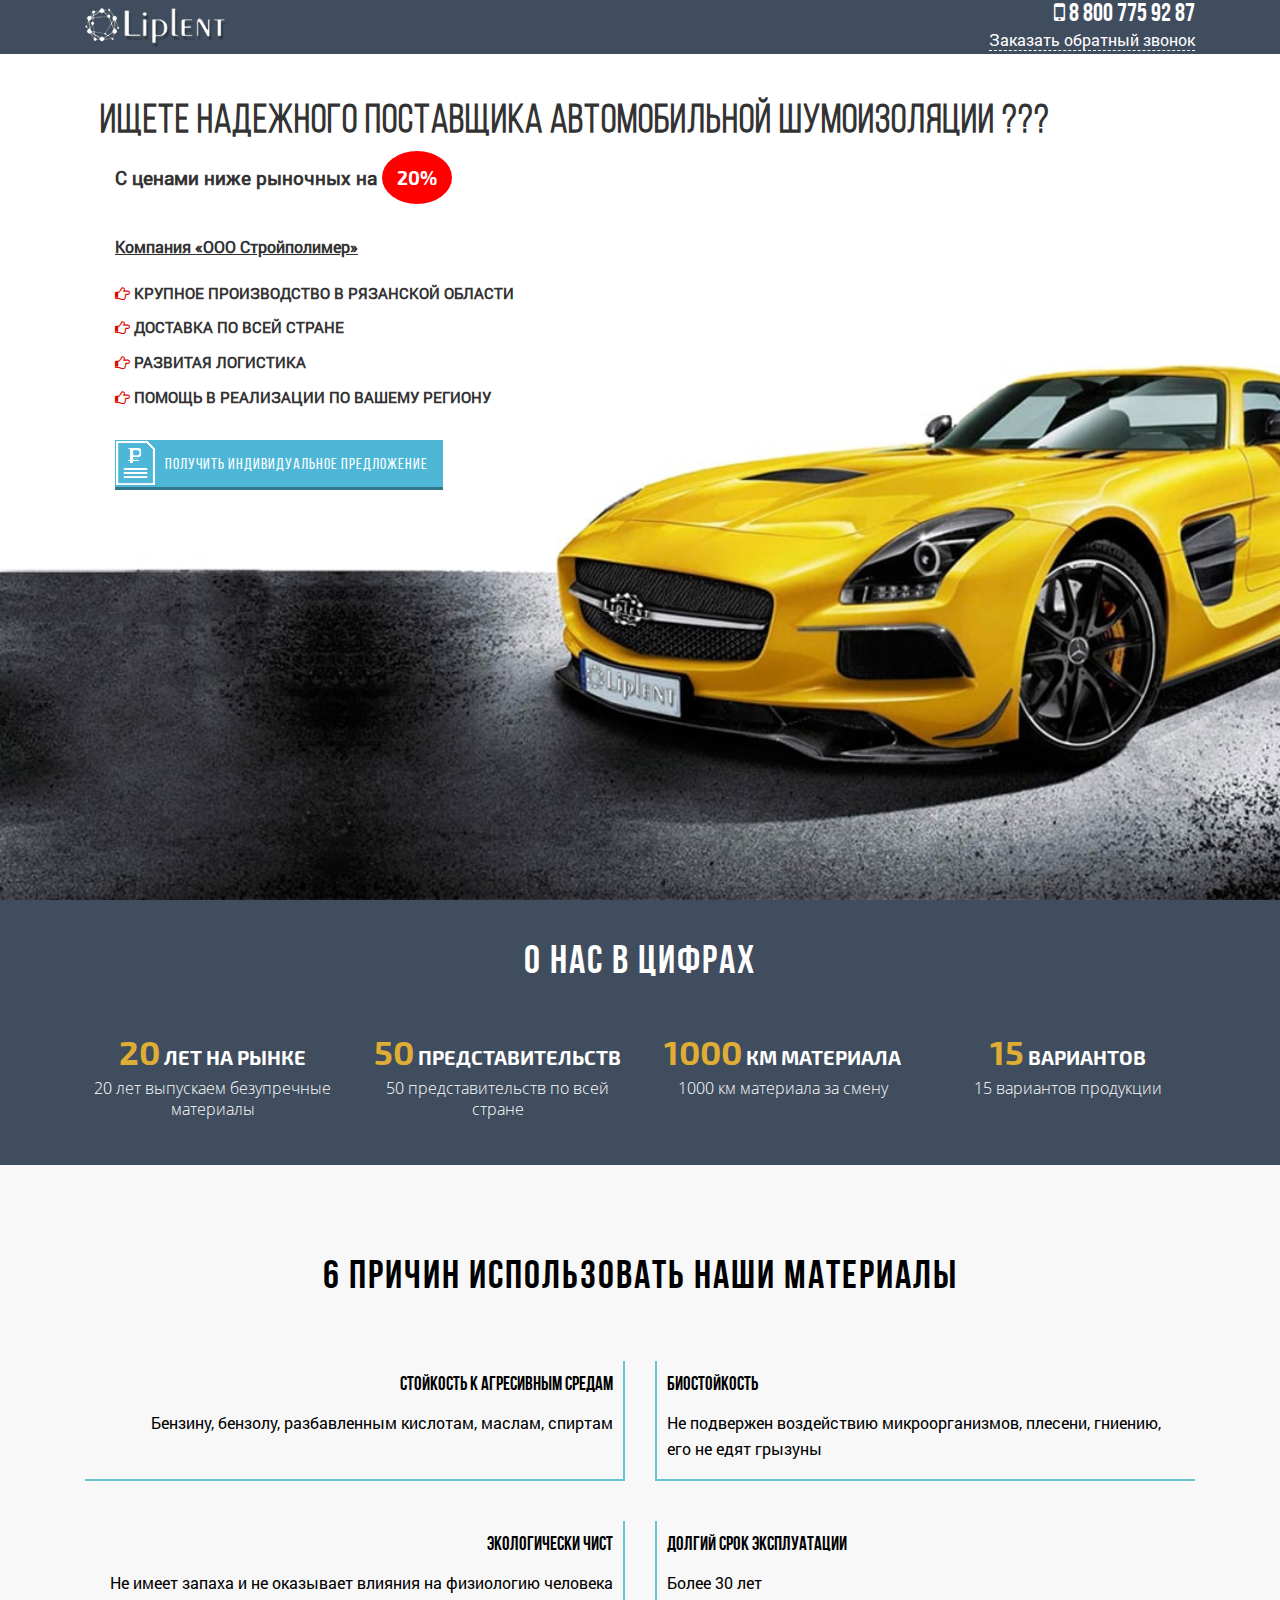
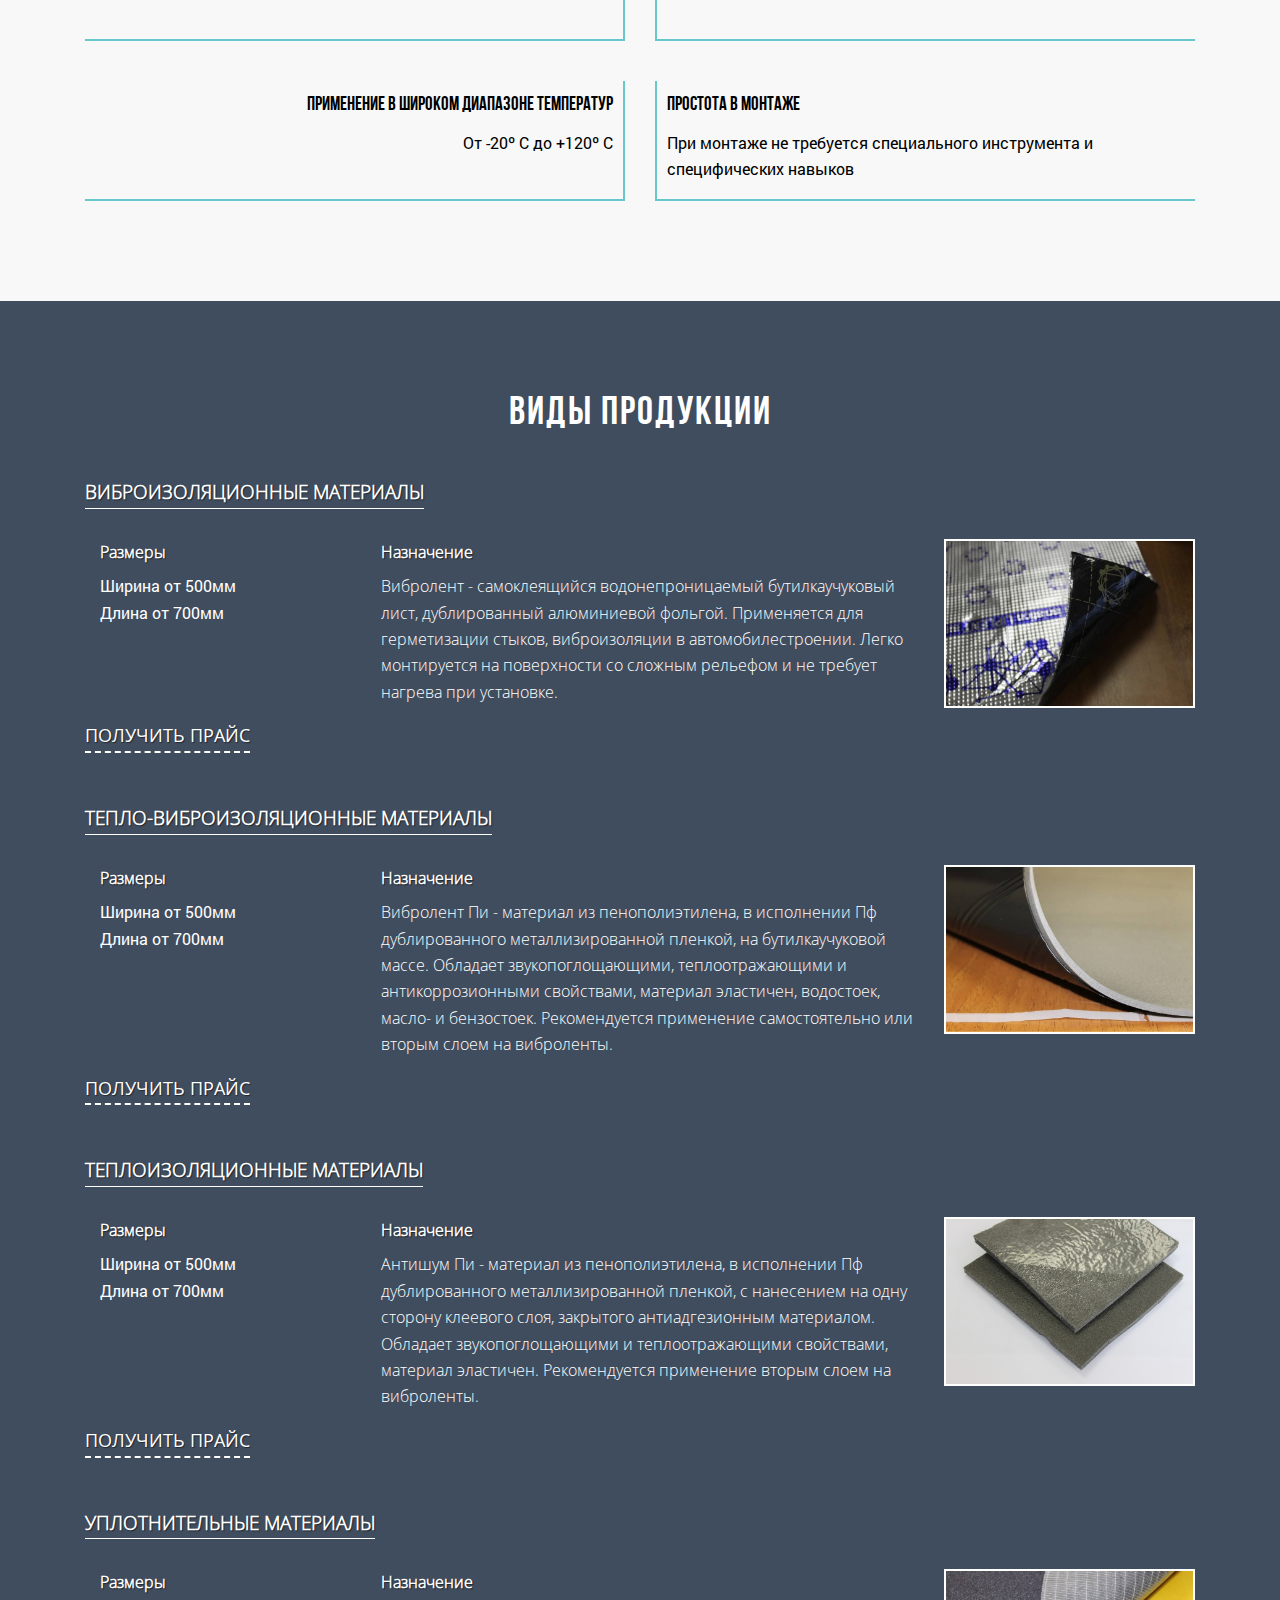
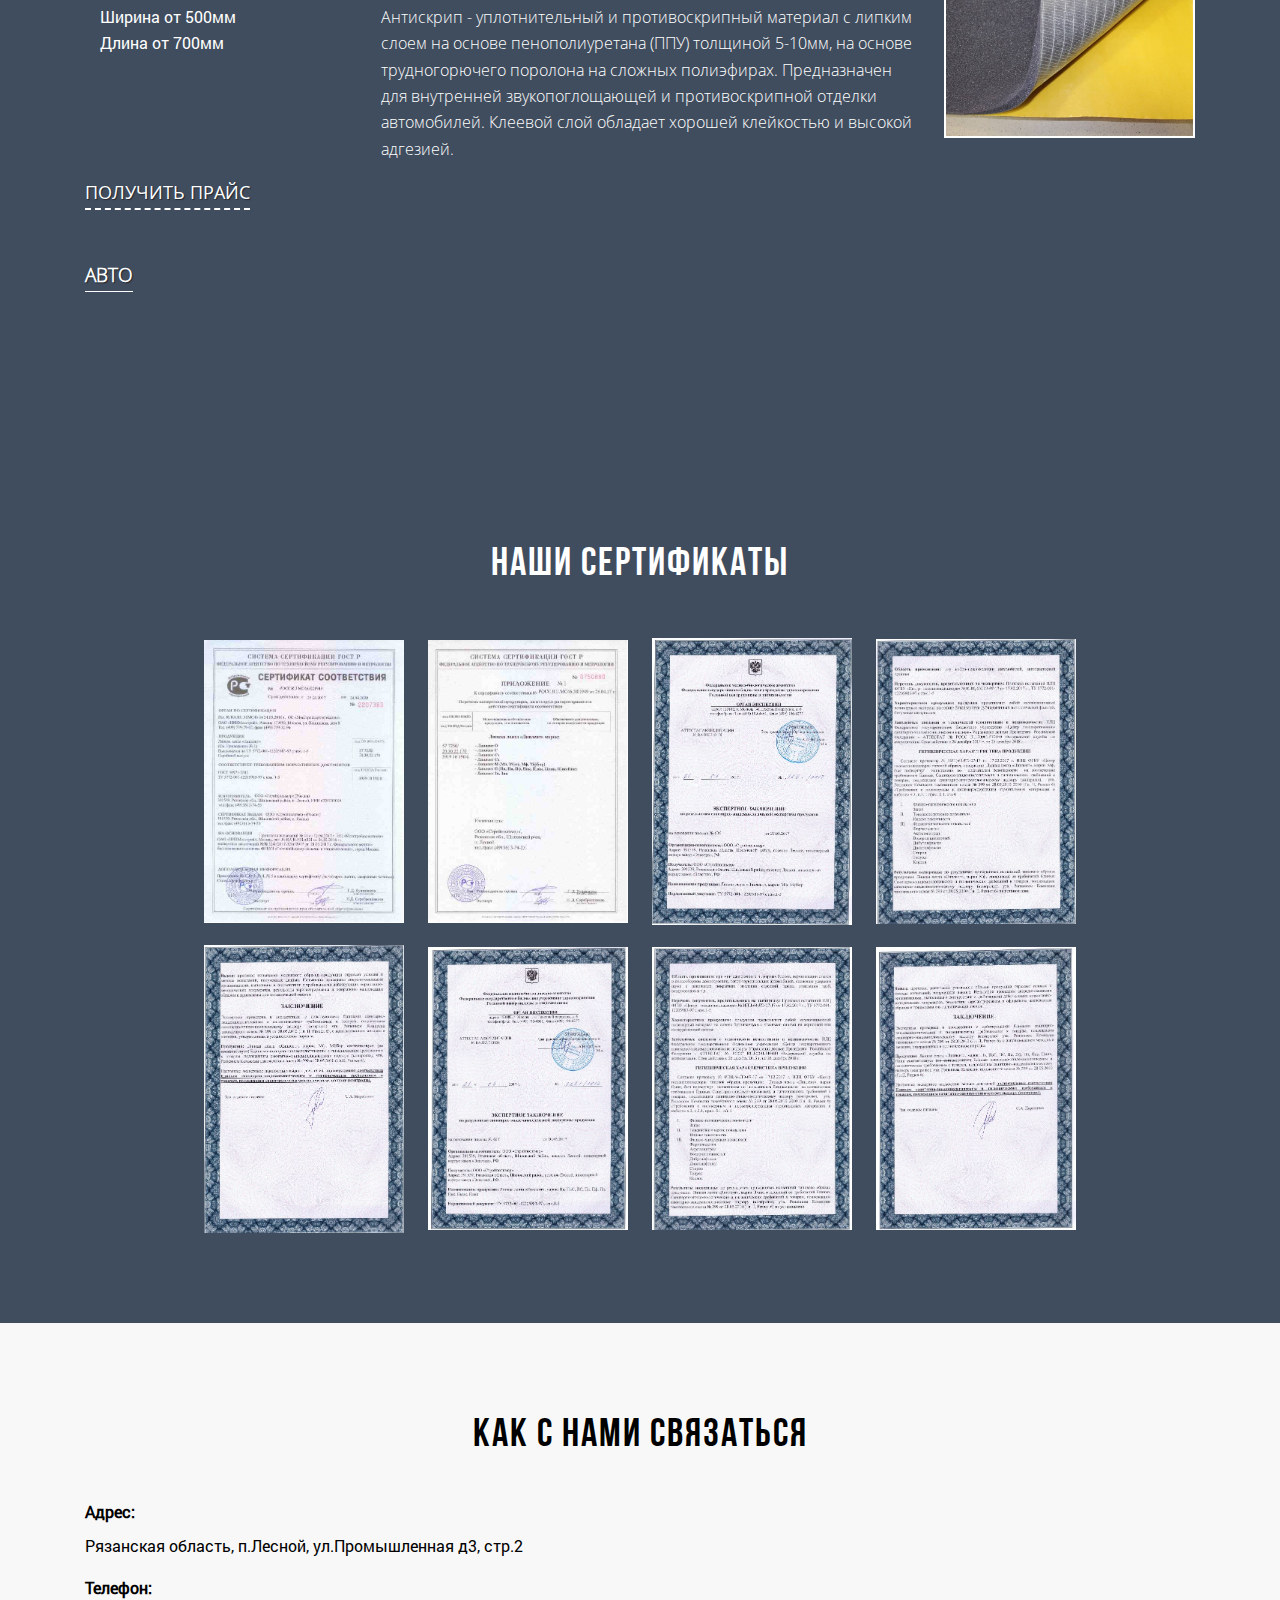
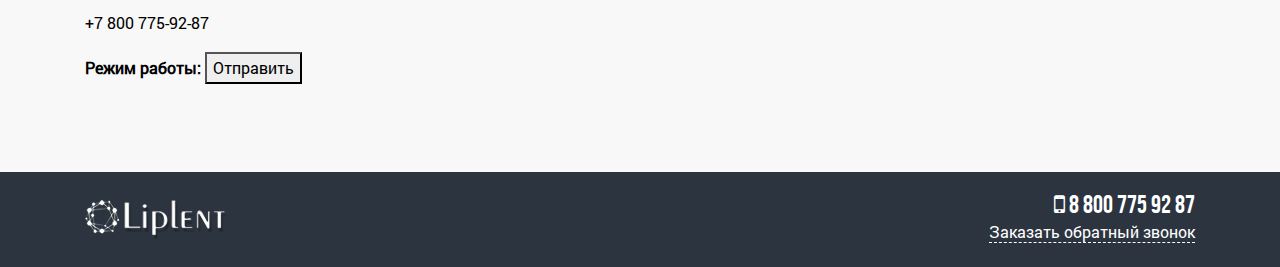
<file: index.html>
<!DOCTYPE html>
<html lang="ru">

<head>

	<meta charset="utf-8">
	<!-- <base href="/"> -->

	<title>Автомобильная шумоизоляция от производителя</title>
	<meta name="description" content="Производство вибро и звукоизоляционных материалов для автомобиля. Оптовые продажи по всей стране.">

	<meta http-equiv="X-UA-Compatible" content="IE=edge">
	<meta name="viewport" content="width=device-width, initial-scale=1, maximum-scale=1">
	
	<!-- Template Basic Images Start -->
	<meta property="og:image" content="path/to/image.jpg">
	<link rel="icon" href="img/favicon/favicon.png">
	<link rel="apple-touch-icon" sizes="180x180" href="img/favicon/apple-touch-icon-180x180.png">
	<!-- Template Basic Images End -->
	
	<!-- Custom Browsers Color Start -->
	<meta name="theme-color" content="#000">
	<!-- Custom Browsers Color End -->

	<script async src="https://lpt-crm.online/code/new/71105"></script>

	<link rel="stylesheet" href="css/main.min.css">
<!-- Yandex.Metrika counter --> <script type="text/javascript" > (function(m,e,t,r,i,k,a){m[i]=m[i]||function(){(m[i].a=m[i].a||[]).push(arguments)}; m[i].l=1*new Date();k=e.createElement(t),a=e.getElementsByTagName(t)[0],k.async=1,k.src=r,a.parentNode.insertBefore(k,a)}) (window, document, "script", "https://mc.yandex.ru/metrika/tag.js", "ym"); ym(54891289, "init", { clickmap:true, trackLinks:true, accurateTrackBounce:true, webvisor:true }); </script> <noscript><div><img src="https://mc.yandex.ru/watch/54891289" style="position:absolute; left:-9999px;" alt="" /></div></noscript> <!-- /Yandex.Metrika counter -->
</head>

<body>

	<!-- Custom HTML -->

	<header class="main_head">
		<div class="mnu_line clearfix">
			<div class="container">
				<div class="row">


					<div class="col-sm">           
						<a href="#" class="logo"><img src="img/logo_test.png" alt="Автомобильная шумоизоляция Липлент" /></a>
					</div>						

					<!--<div class="col col-lg-7">
						<nav class="main-mnu"> 
							<ul>                     
								<li class="active"><a href="#">О нас</a></li>
								<li><a href="#">Доставка</a></li>
								<li><a href="#">Контакты</a></li>
								<li><a href="#">Полезное</a></li>
								<li><a href="#">Сотрудничество</a></li>
							</ul> 
						</nav>
					</div> -->

					<div class="col-sm">
						<div class="phone_wrap">
							<div class="phone_number">
								<i class="fa fa-mobile" aria-hidden="true"></i> 8 800 775 92 87                            
							</div>
							<a href="#callback" class="auto_callback" 
							data-form="Заказать обратный звонок - Header"
							data-text="Заказать звонок"
							>Заказать обратный звонок</a> 
							<a href="#" class="toggle-mnu hidden-lg"><span></span></a>
						</div>
					</div>



				</div>
				<div class="row">
					<div class="col-sm-12">
						<nav class="main-mnu hidden-mnu"> 
							<ul>                     
								<li class="active"><a href="#">О нас</a></li>
								<li><a href="#">Доставка</a></li>
								<li><a href="#">Контакты</a></li>
								<li><a href="#">Полезное</a></li>
								<li><a href="#">Сотрудничество</a></li>
							</ul> 
						</nav>
					</div>
				</div>
			</div>				
		</div> 

		<div class="container">
			<div class="row">
				<h1>Ищете надежного поставщика автомобильной шумоизоляции ???</h1>
				<div class="col-sm-12">
					<div class="bullets_wrap">						
						<h3 class="h3_sale">C ценами ниже рыночных на <span>20%</span></h3>

						<ul class="main_head_bullets">
							<h4>Компания «ООО Стройполимер» </h4>
							<li><i class="fa fa-hand-o-right" aria-hidden="true"></i> Крупное производство в Рязанской области</li>
							<li><i class="fa fa-hand-o-right" aria-hidden="true"></i> Доставка по всей стране</li>
							<li><i class="fa fa-hand-o-right" aria-hidden="true"></i> Развитая логистика</li>
							<li><i class="fa fa-hand-o-right" aria-hidden="true"></i> Помощь в реализации по вашему региону</li>
						</ul>
						<div class="buttons_top">								
							<a href="#popup_feedback" class="button button_price" 
							data-form="Получить индивидуальное предложение"
							data-text="Отправить заявку"
							>Получить индивидуальное предложение</a>
						</div>
					</div>
				</div>
				<div class="col-sm-6"></div>
			</div>
		</div>                 

	</header>

	<section id="s-adv" class="s-wide s-dark s-adv">
		<div class="container">
			<h2>О нас в цифрах</h2>

			<div class="row">

				<div class="col-12 col-md-6 col-lg-3">
					<div class="s-adv-item">
						<h3><span data-count="20">20</span> лет на рынке</h3>
						<p>20 лет выпускаем безупречные <br />материалы</p>
					</div>				
				</div>

				<div class="col-12 col-md-6 col-lg-3">
					<div class="s-adv-item">
						<h3><span data-count="50">50</span> представительств</h3>
						<p>50 представительств по всей <br />стране</p>
					</div>				
				</div>

				<div class="col-12 col-md-6 col-lg-3">
					<div class="s-adv-item">
						<h3><span data-count="1000">1000</span> км материала</h3>
						<p>1000 км материала за смену</p>
					</div>				
				</div>

				<div class="col-12 col-md-6 col-lg-3">
					<div class="s-adv-item">
						<h3><span data-count="15">15</span> вариантов</h3>
						<p>15 вариантов продукции</p>
					</div>				
				</div>

			</div>
		</div>
	</section>

	<section class="s-wide s-gray s-reason">
		<div class="container">
			<h2>6 причин использовать наши материалы</h2>
			<div class="row">
				<div class="col-sm-6 col-xs-12">
					<div class="plus_wrap ta_left">
						<h3>Стойкость к агресивным средам</h3>
						<span>Бензину, бензолу, разбавленным кислотам, маслам, спиртам</span>
					</div>
				</div>
				<div class="col-sm-6 col-xs-12">
					<div class="plus_wrap ta_right">
						<h3>Биостойкость</h3>
						<span>Не подвержен воздействию микроорганизмов, плесени, гниению, его не едят грызуны</span>
					</div>
				</div>
				<div class="col-sm-6 col-xs-12">
					<div class="plus_wrap ta_left">
						<h3>Экологически чист</h3>
						<span>Не имеет запаха и не оказывает влияния на физиологию человека</span>
					</div>
				</div>
				<div class="col-sm-6 col-xs-12">
					<div class="plus_wrap ta_right">
						<h3>Долгий срок эксплуатации</h3>
						<span>Более 30 лет</span>
					</div>
				</div>
				<div class="col-sm-6 col-xs-12">
					<div class="plus_wrap ta_left">
						<h3>Применение в широком диапазоне температур</h3>
						<span>От -20º С до +120º С</span>
					</div>
				</div>
				<div class="col-sm-6 col-xs-12">
					<div class="plus_wrap ta_right">
						<h3>Простота в монтаже</h3>
						<span>При монтаже не требуется специального инструмента и специфических навыков</span>
					</div>
				</div>
			</div>
		</div>
	</section>

	<section class="s-wide s-dark s-product">
		<div class="container">
			<h2>Виды продукции</h2>

			<div class="product-item-wrap">
				<div class="row">			
					<h3>Виброизоляционные материалы</h3>
					<div class="col-sm-9">
						<div class="row">
							<div class="col-sm-4">
								<h4>Размеры</h4>
								<span>Ширина от 500мм</span>
								<span>Длина от 700мм</span>						
							</div>
							<div class="col-sm-8">
								<h4>Назначение</h4>
								<p>Вибролент - самоклеящийся водонепроницаемый бутилкаучуковый лист, дублированный алюминиевой фольгой. Применяется для герметизации стыков, виброизоляции в автомобилестроении. Легко монтируется на поверхности со сложным рельефом и не требует нагрева при установке.</p>
							</div>
							<a href="#popup_feedback" 
							data-form="Получить прайс - Виброизоляция"
							data-text="Получить прайс на виброизоляцию"
							>Получить прайс</a>
						</div>				
					</div>

					<div class="col-sm-3">
						<img src="img/products/mf.jpg" alt="" />
					</div>
				</div>			
			</div>

			<div class="product-item-wrap">
				<div class="row">			
					<h3>Тепло-виброизоляционные материалы</h3>
					<div class="col-sm-9">
						<div class="row">
							<div class="col-sm-4">
								<h4>Размеры</h4>
								<span>Ширина от 500мм</span>
								<span>Длина от 700мм</span>						
							</div>
							<div class="col-sm-8">
								<h4>Назначение</h4>
								<p>Вибролент Пи - материал из пенополиэтилена, в исполнении Пф дублированного металлизированной пленкой, на бутилкаучуковой массе. Обладает звукопоглощающими, теплоотражающими и антикоррозионными свойствами, материал эластичен, водостоек, масло- и бензостоек. Рекомендуется применение самостоятельно или вторым слоем на виброленты.</p>
							</div>
							<a href="#popup_feedback" 
							data-form="Получить прайс - тепло-виброизоляция"
							data-text="Получить прайс на тепло-виброизоляцию"
							>Получить прайс</a>
						</div>				
					</div>
					<div class="col-sm-3">
						<img src="img/products/pi.jpg" alt="" />
					</div>
				</div>
			</div>

			<div class="product-item-wrap">
				<div class="row">			
					<h3>Теплоизоляционные материалы</h3>
					<div class="col-sm-9">
						<div class="row">
							<div class="col-sm-4">
								<h4>Размеры</h4>
								<span>Ширина от 500мм</span>
								<span>Длина от 700мм</span>						
							</div>
							<div class="col-sm-8">
								<h4>Назначение</h4>
								<p>Антишум Пи - материал из пенополиэтилена, в исполнении Пф дублированного металлизированной пленкой, с нанесением на одну сторону клеевого слоя, закрытого антиадгезионным материалом. Обладает звукопоглощающими и теплоотражающими свойствами, материал эластичен. Рекомендуется применение вторым слоем на виброленты.</p>
							</div>
							<a href="#popup_feedback" 
							data-form="Получить прайс - тепло-виброизоляция"
							data-text="Получить прайс на тепло-виброизоляцию"
							>Получить прайс</a>
						</div>				
					</div>
					<div class="col-sm-3">
						<img src="img/products/img_2679.jpg" alt="" />
					</div>
				</div>
			</div>

			<div class="product-item-wrap">
				<div class="row">			
					<h3>Уплотнительные материалы</h3>
					<div class="col-sm-9">
						<div class="row">
							<div class="col-sm-4">
								<h4>Размеры</h4>
								<span>Ширина от 500мм</span>
								<span>Длина от 700мм</span>						
							</div>
							<div class="col-sm-8">
								<h4>Назначение</h4>
								<p>Антискрип - уплотнительный и противоскрипный материал с липким слоем на основе пенополиуретана (ППУ) толщиной 5-10мм, на основе трудногорючего поролона на сложных полиэфирах. Предназначен для внутренней звукопоглощающей и противоскрипной отделки автомобилей. Клеевой слой обладает хорошей клейкостью и высокой адгезией.</p>
							</div>
							<a href="#popup_feedback" 
							data-form="Получить прайс - Уплотнительные материалы"
							data-text="Получить прайс на уплотнительные материалы"
							>Получить прайс</a>
						</div>				
					</div>
					<div class="col-sm-3">
						<img src="img/products/antiscrip.jpg" alt="" />
					</div>
				</div>
			</div>

			<!--<div class="product-item-wrap">
				<div class="row">			
					<h3>Аккустические материалы</h3>
					<div class="col-sm-9">
						<div class="row">
							<div class="col-sm-4">
								<h4>Размеры</h4>
								<span>Ширина от 500мм</span>
								<span>Длина от 700мм</span>						
							</div>
							<div class="col-sm-8">
								<h4>Назначение</h4>
								<p>Самоклеющийся  водонепроницаемый лист минеральной массы. Дублированный алюминиевой фольгой. Применяется для герметизации стыков, виброизоляции в автомобилестроении. Материал не впитывает влагу и не разлагается, обладает свойством герметика. Легко монтируется на поверхности со сложным рельефом и не требует нагрева при установке</p>
							</div>
							<a href="#popup_feedback" data-form="Получить прайс - Аккустические материалы">Получить прайс</a>
						</div>				
					</div>
					<div class="col-sm-3">
						<img src="img/products/pk.jpg" alt="" />
					</div>
				</div>
			</div>-->

			<div class="product-item-wrap">
				<div class="row">			
					<h3>Авто</section>

	<section class="s-wide s-dark s-doc">
		<div class="container">
			<h2>Наши сертификаты</h2>
			<div class="row">
				<div class="col-md-12">
					<div class="popup-gallery">
						<a href="img/sertificate/sert.jpg" title="Сертификаты" ><img src="img/sertificate/min/sert.jpg"></a>
						<a href="img/sertificate/sert2.jpg" title="Сертификаты"><img src="img/sertificate/min/sert2.jpg"></a>
						<a href="img/sertificate/mf_1.jpg" title="Сертификаты"><img src="img/sertificate/min/mf_1.jpg"></a>
						<a href="img/sertificate/mf_2.jpg" title="Сертификаты"><img src="img/sertificate/min/mf_2.jpg"></a>
						<a href="img/sertificate/mf_3.jpg" title="Сертификаты"><img src="img/sertificate/min/mf_3.jpg"></a>
						<a href="img/sertificate/pv_pi_pf_1.jpg" title="Сертификаты"><img src="img/sertificate/min/pv_pi_pf_1.jpg"></a>
						<a href="img/sertificate/pv_pi_pf_2.jpg" title="Сертификаты"><img src="img/sertificate/min/pv_pi_pf_2.jpg"></a>
						<a href="img/sertificate/pv_pi_pf_3.jpg" title="Сертификаты"><img src="img/sertificate/min/pv_pi_pf_3.jpg"></a>
					</div>
				</div>
			</div>
		</div>
	</section>

	<section class="s-wide s-gray s-feedback">
		<h2>Как с нами связаться</h2>
		<div class="form-wrap">		
			<div class="container">
				<div class="row">
					<div class="col-md-6 col-sm-6">
						<div class="contact_box_wrap">
							<div class="contact_box">
								<div class="contacts_icon icon-basic-geolocalize-05"></div>
								<h4>Адрес:</h4>
								<p>Рязанская область, п.Лесной, ул.Промышленная д3, стр.2</p>
							</div>
							<div class="contact_box">
								<div class="contacts_icon"></div>
								<h4>Телефон:</h4>
								<p>+7 800 775-92-87</p>
							</div>
							<div class="contact_box">
								<div class="contacts_icon"></div>
								<h4>Режим работы:</ data-validation-required-message="Вы не ввели сообщение" required></textarea>
									<span class="help-block text-danger"></span>
								</label>
								<button>Отправить</button>
							</form>
						</div>
					</div>
				</div>
			</div>
		</div>
	</section>

	<!--<section class="s-wide s-dark s-map">
		<div class="map_wrapper">
			<div class="container">
				<h2>Наши контакты</h2>
				<div class="row">
					<div class="col-md-6 col-sm-12">
						<div class="contacts_text text-right">
							<h3>Склад и офис</h3>
							<div class="contacts_text-text">
								г.Котельники, мкр. "Силикат", промзона, стр.3.1
							</div>
							<div class="contacts_text-phone">
								тел. 8 (495) 125-44-79
							</div>								 
						</div>						
					</div>
					<div class="col-md-6 col-sm-12">
						<div class="contact_map">
							<script type="text/javascript" charset="utf-8" async src="https://api-maps.yandex.ru/services/constructor/1.0/js/?um=constructor%3Adfb34c992f310a002cc15dbb1117cb56b3236ac428903e28638cec7f1743c3bb&amp;width=100%25&amp;height=300&amp;lang=ru_RU&amp;scroll=false"></script>
						</div>
					</div>
				</div>
			</div>
		</div>

		<div class="map_wrapper">
			<div class="container">
				<div class="row">
					<div class="col-md-6 col-sm-12 order-md-2">
						<div class="contacts_text text-left">
							<h3>Производство и склад</h3>
							<div class="contacts_text-text">
								Рязанская область, Шиловский район, п.Лесной
							</div>
							<div class="contacts_text-phone">
								тел. 8 800 775-92-87
							</div>
						</div>						
					</div>
					<div class="col-md-6 col-sm-12 order-md-1">
						<div class="contact_map">
							<script type="text/javascript" charset="utf-8" async src="https://api-maps.yandex.ru/services/constructor/1.0/js/?um=constructor%3AO7PnsOZ1Z5RIS6R7AntmyZ1CYHX1HK91&amp;width=100%25&amp;height=300&amp;lang=ru_RU&amp;scroll=false"></script>
						</div>
					</div>
				</div>
			</div>
		</div>	
	</div>		
	</section>-->

	<section class="s-footer">
		<div class="mnu_line clearfix">
			<div class="container">
				<div class="row">
					<div class="col-sm">           
						<a href="#" class="logo"><img src="img/logo_test.png" alt="Автомобильная шумоизоляция Липлент" /></a>
					</div>

					<div class="col-sm">
						<div class="phone_wrap">
							<div class="phone_number">
								<i class="fa fa-mobile" aria-hidden="true"></i> 8 800 775 92 87                            
							</div>
							<a href="#callback" class="auto_callback" 
							data-form="Заказать обратный звонок - Footer"
							data-text="Заказать обратный звонок"
							>Заказать обратный звонок</a> 
							<a href="#" class="toggle-mnu hidden-lg"><span></span></a>
						</div>
					</div>					
				</div>

				<div class="row">
					<div class="col-sm-12">
						<nav class="main-mnu hidden-mnu hidden-lg"> 
							<ul>                     
								<li class="active"><a href="#">О нас</a></li>
								<li><a href="#">Доставка</a></li>
								<li><a href="#">Контакты</a></li>
								<li><a href="#">Полезное</a></li>
								<li><a href="#">Сотрудничество</a></li>
							</ul> 
						</nav>
					</div>
				</div>
			</div>				
		</div> 
	</section>

	<div class="hidden"> 
		
		<div class="hid_form_wrap">
			<form id="callback" class="main_form hid_form" method="post" onsubmit="ym(54891289, 'reachGoal', 'popup_callback'); return true;">

				<div class="success">
					<p>Спасибо за заявку!</p>
				</div>

				<!--Hidden Required Fields-->
				<input type="hidden" name="project_name" value="Antishum-auto">
				<input type="hidden" name="admin_email"  value="zwuckoizol-rzn@yandex.ru">
				<input type="hidden" name="Заголовок">
				<!-- END Hidden Required Fields-->

				<div class="form_head">
					<h3>Оставить заявку</h3>
					<p>Оставьте заявку и мы свяжемся с вами для решения вашего вопроса</p>
				</div>
							
				<label class="form-group">
					<span class="color_element">*</span> Ваше имя:
					<input type="text" name="Имя" placeholder="Ваше имя" data-validation-required-message="Вы не ввели имя" required />
					<span class="help-block text-danger"></span>
				</label>
				<label class="form-group">
					<span class="color_element">*</span> Ваш номер телефона:
					<input type="phone" name="Телефон" placeholder="Ваш номер телефона" data-validation-required-message="Не корректно введен номер" required />
					<span class="help-block text-danger"></span>
				</label>
				<!--<label class="form-group">
					<span class="color_element">*</span> Ваше сообщение:
					<textarea name="Комментарий" placeholder="Ваше сообщение" data-validation-required-message="Вы не ввели сообщение" required></textarea>
					<span class="help-block text-danger"></span>
				</label>-->
				<button>Отправить</button>
			</form>
		</div>

		<div class="hid_form_wrap">
			<form id="popup_feedback" class="main_form hid_form" method="get" onsubmit="ym(54891289, 'reachGoal', 'popup_feedback'); return true;">
			    
			    <div class="success">
					<p>Спасибо за заявку!</p>
				</div>

				<!--Hidden Required Fields-->
				<input type="hidden" name="project_name" value="Antishum-auto">
				<input type="hidden" name="admin_email"  value="zwuckoizol-rzn@yandex.ru">
				<input type="hidden" name="Заголовок">
				<!-- END Hidden Required Fields-->
				
				<div class="form_head">
					<h3>Оставить заявку</h3>
					<p>Оставьте заявку и мы свяжемся с вами в ближайшее время</p>
				</div>

				<label class="form-group">
					<span class="color_element">*</span> Ваше имя:
					<input type="text" name="Имя" placeholder="Ваше имя" data-validation-required-message="Вы не ввели имя" required />
					<span class="help-block text-danger"></span>
				</label>
				<label class="form-group">
					<span class="color_element">*</span> Ваш номер телефона:
					<input type="phone" name="Телефон" placeholder="Ваш номер телефона" data-validation-required-message="Не корректно введен номер" required />
					<span class="help-block text-danger"></span>
				</label>
					<!--<label class="form-group">
						<span class="color_element">*</span> Ваше сообщение:
						<textarea name="Комментарий" placeholder="Ваше сообщение" data-validation-required-message="Вы не ввели сообщение" required></textarea>
						<span class="help-block text-danger"></span>
					</label>-->
				<button >Отправить</button>
			</form>
		</div>
	
		<script src="js/scripts.min.js"></script>
	
	</body>
	</html>
</file>
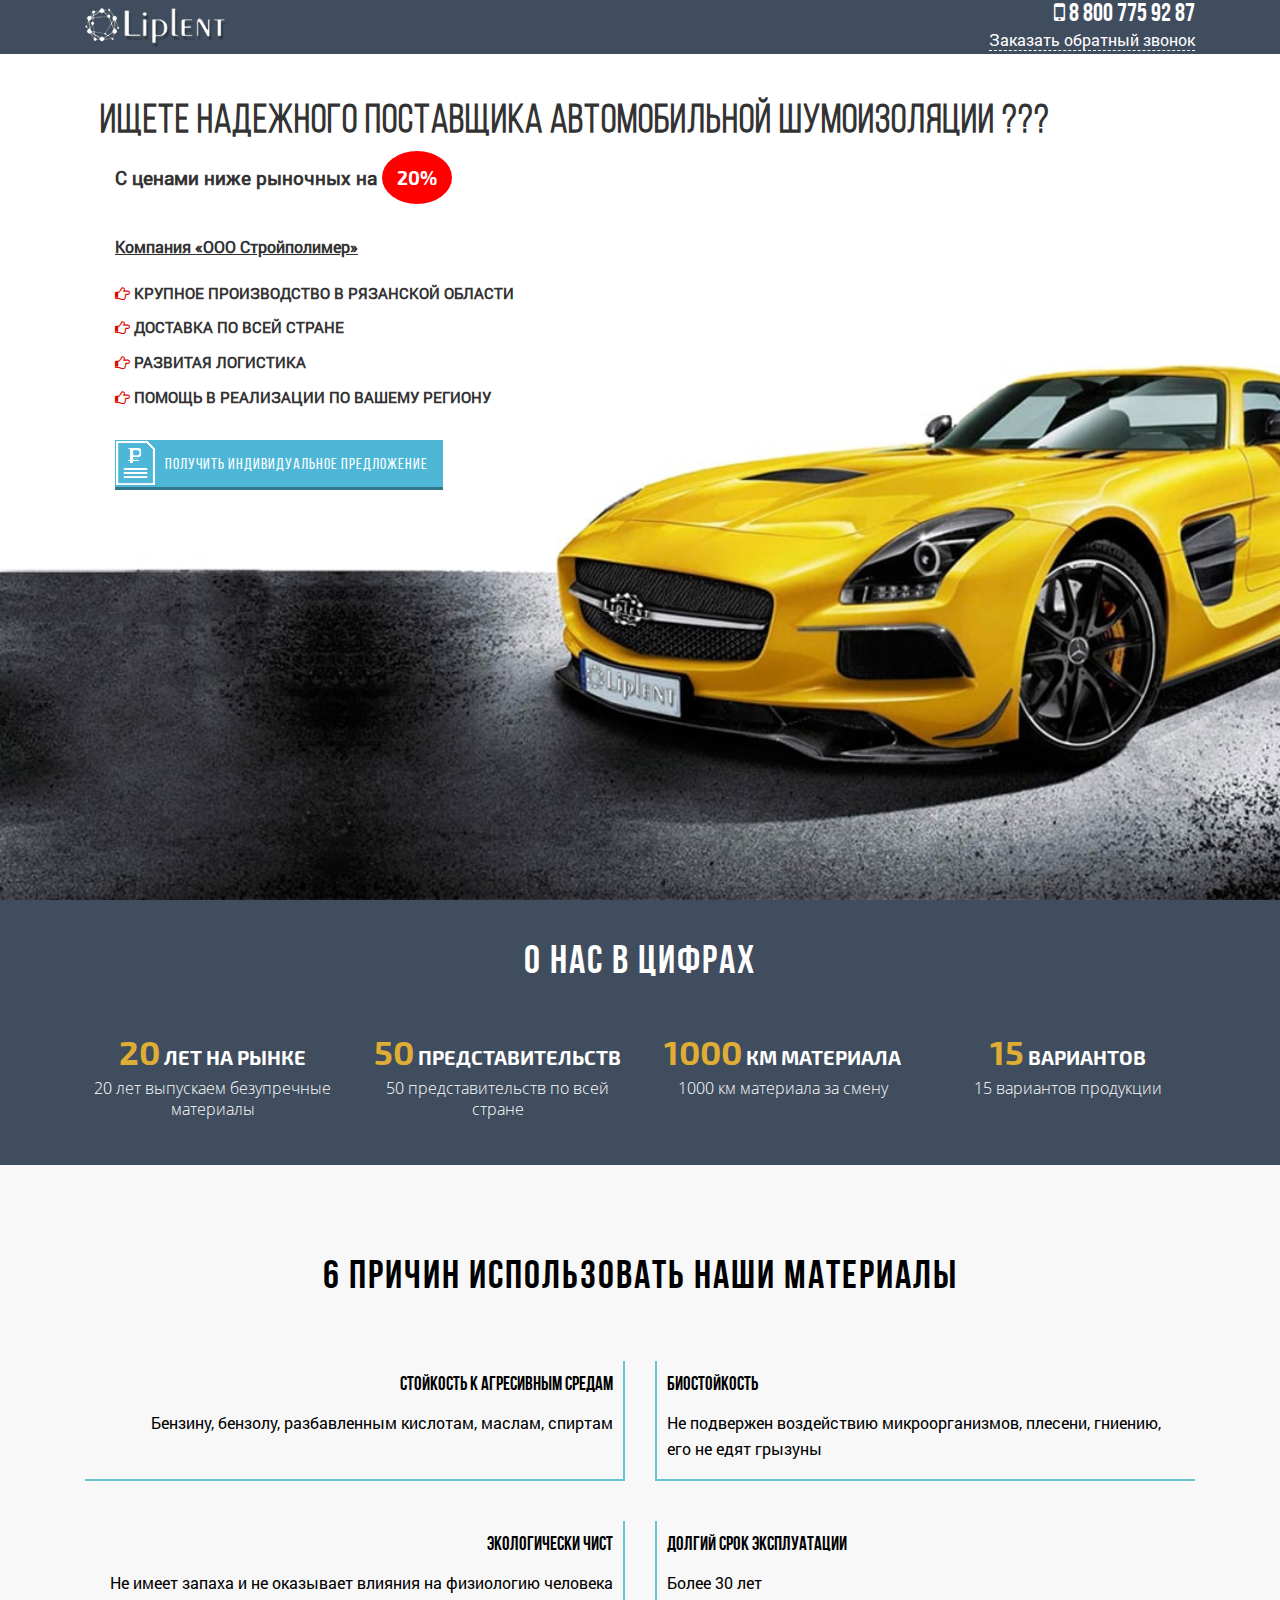
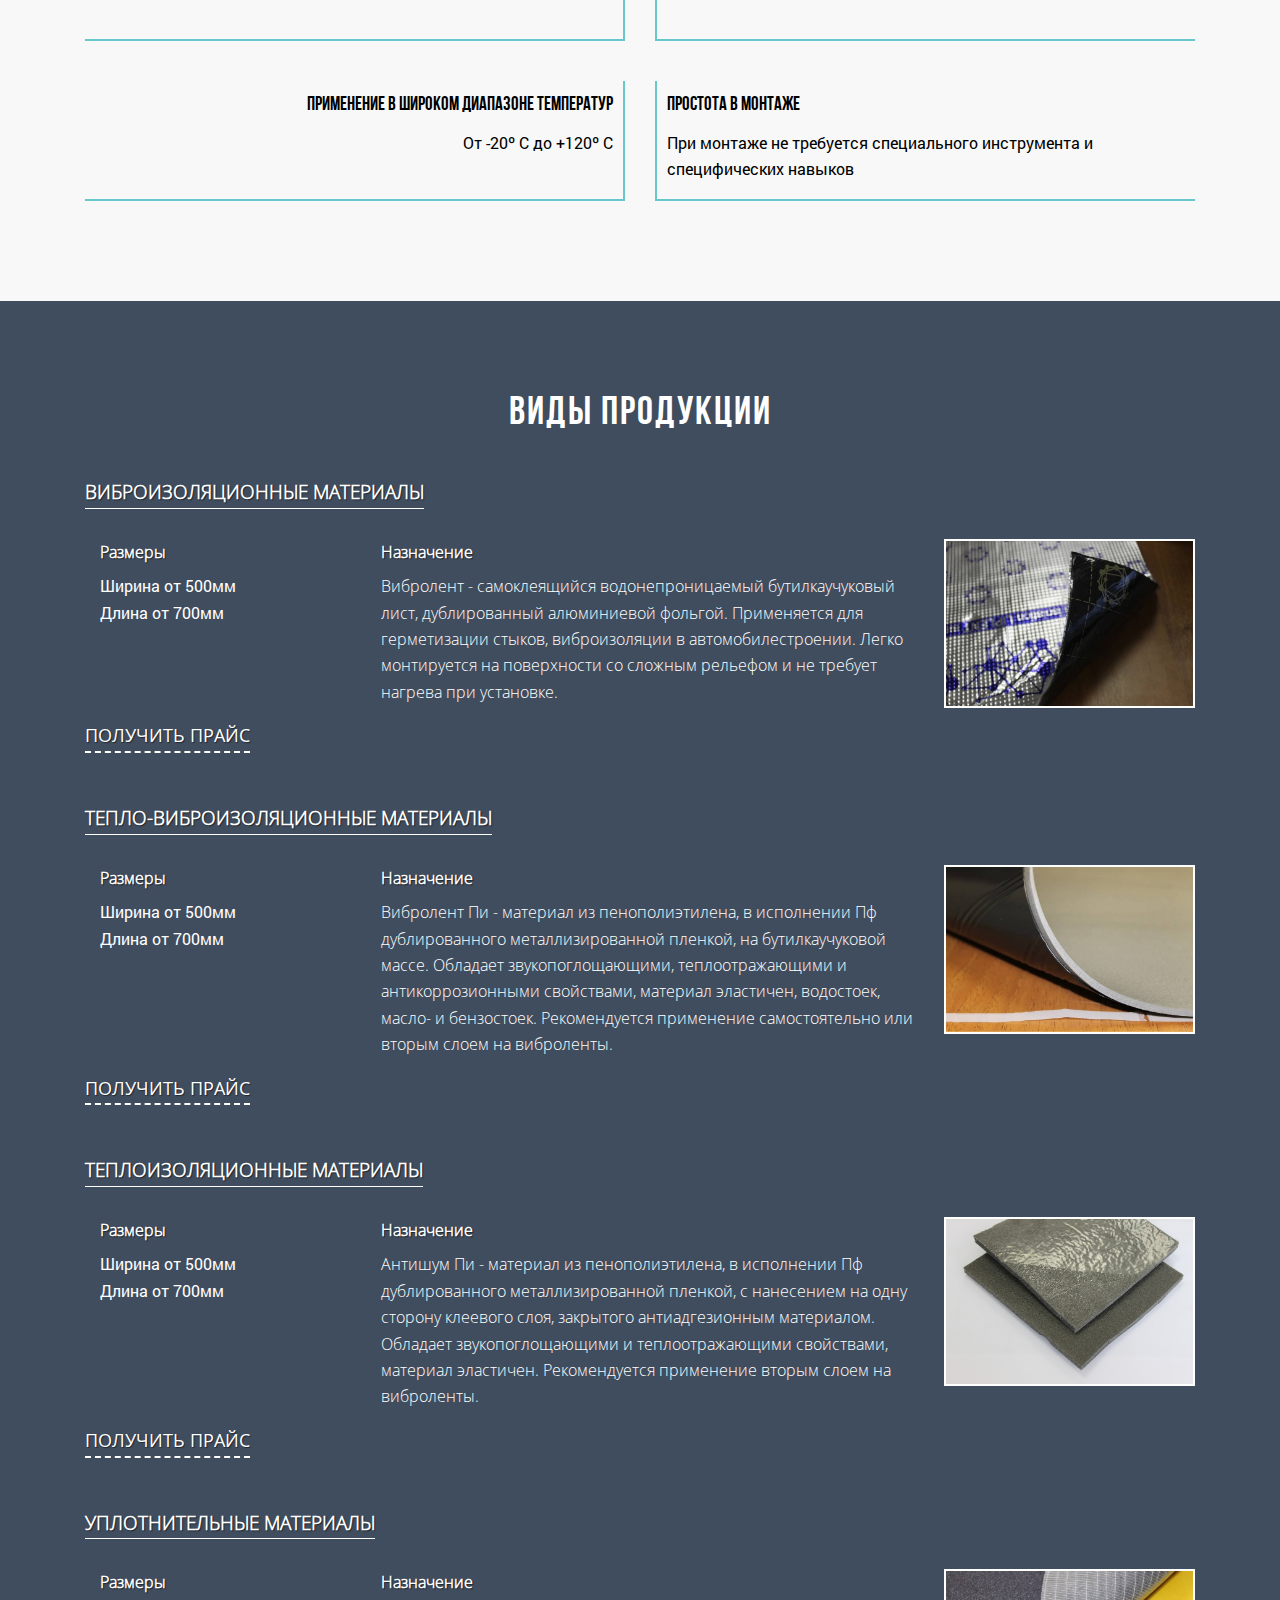
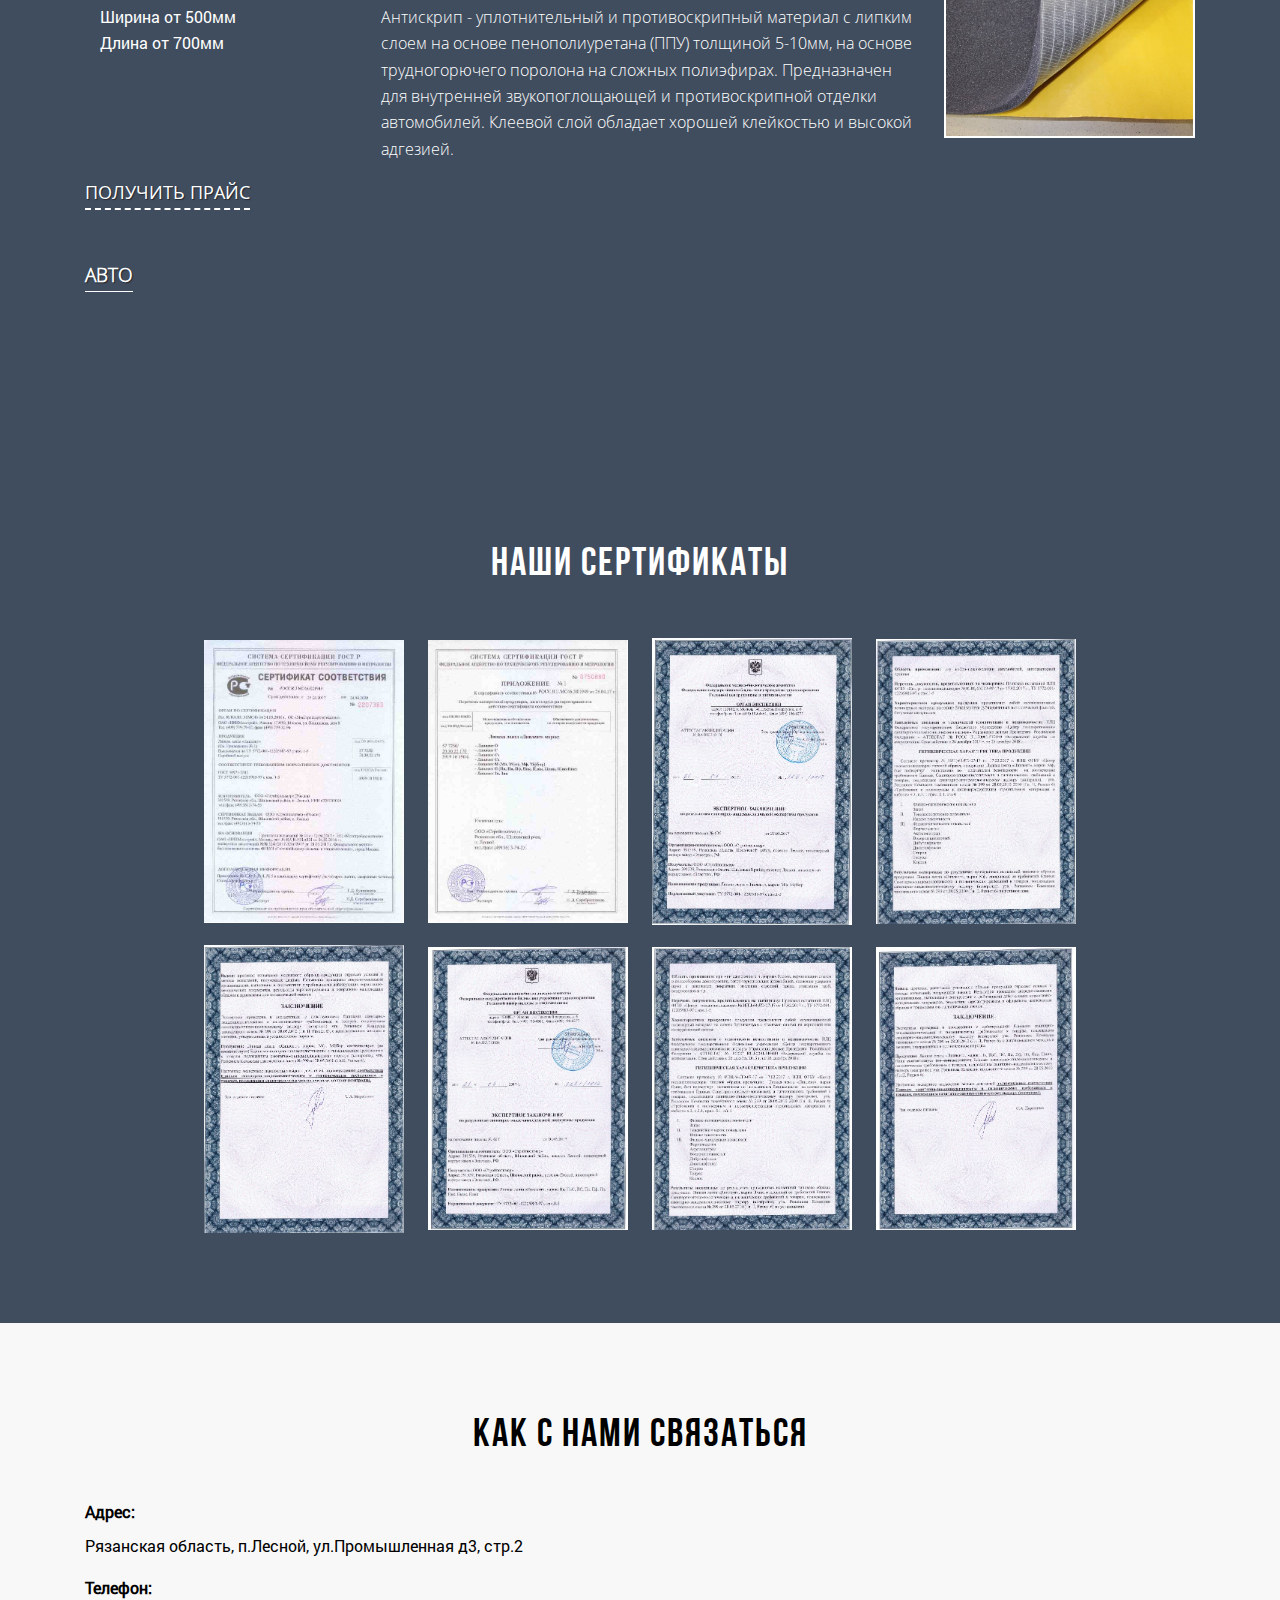
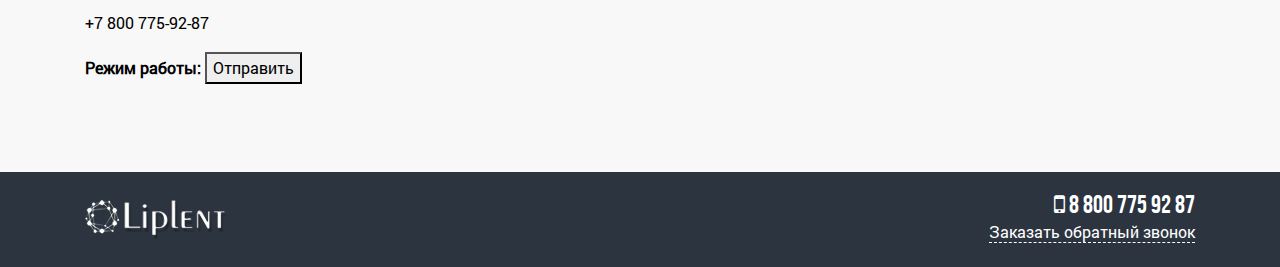
<file: _index.html>
<!DOCTYPE html>
<html lang="ru">

<head>

	<meta charset="utf-8">
	<!-- <base href="/"> -->

	<title>Автомобильная шумоизоляция от производителя</title>
	<meta name="description" content="Производство вибро и звукоизоляционных материалов для автомобиля. Оптовые продажи по всей стране.">

	<meta http-equiv="X-UA-Compatible" content="IE=edge">
	<meta name="viewport" content="width=device-width, initial-scale=1, maximum-scale=1">
	
	<!-- Template Basic Images Start -->
	<meta property="og:image" content="path/to/image.jpg">
	<link rel="icon" href="img/favicon/favicon.png">
	<link rel="apple-touch-icon" sizes="180x180" href="img/favicon/apple-touch-icon-180x180.png">
	<!-- Template Basic Images End -->
	
	<!-- Custom Browsers Color Start -->
	<meta name="theme-color" content="#000">
	<!-- Custom Browsers Color End -->

	<script async src="https://lpt-crm.online/code/new/71105"></script>

	<link rel="stylesheet" href="/css/main.min.css">
<!-- Yandex.Metrika counter --> <script type="text/javascript" > (function(m,e,t,r,i,k,a){m[i]=m[i]||function(){(m[i].a=m[i].a||[]).push(arguments)}; m[i].l=1*new Date();k=e.createElement(t),a=e.getElementsByTagName(t)[0],k.async=1,k.src=r,a.parentNode.insertBefore(k,a)}) (window, document, "script", "https://mc.yandex.ru/metrika/tag.js", "ym"); ym(54891289, "init", { clickmap:true, trackLinks:true, accurateTrackBounce:true, webvisor:true }); </script> <noscript><div><img src="https://mc.yandex.ru/watch/54891289" style="position:absolute; left:-9999px;" alt="" /></div></noscript> <!-- /Yandex.Metrika counter -->
</head>

<body>

	<!-- Custom HTML -->

	<header class="main_head">
		<div class="mnu_line clearfix">
			<div class="container">
				<div class="row">


					<div class="col-sm">           
						<a href="#" class="logo"><img src="/img/logo_test.png" alt="Автомобильная шумоизоляция Липлент" /></a>
					</div>						

					<!--<div class="col col-lg-7">
						<nav class="main-mnu"> 
							<ul>                     
								<li class="active"><a href="#">О нас</a></li>
								<li><a href="#">Доставка</a></li>
								<li><a href="#">Контакты</a></li>
								<li><a href="#">Полезное</a></li>
								<li><a href="#">Сотрудничество</a></li>
							</ul> 
						</nav>
					</div> -->

					<div class="col-sm">
						<div class="phone_wrap">
							<div class="phone_number">
								<i class="fa fa-mobile" aria-hidden="true"></i> 8 800 775 92 87                            
							</div>
							<a href="#callback" class="auto_callback" 
							data-form="Заказать обратный звонок - Header"
							data-text="Заказать звонок"
							>Заказать обратный звонок</a> 
							<a href="#" class="toggle-mnu hidden-lg"><span></span></a>
						</div>
					</div>



				</div>
				<div class="row">
					<div class="col-sm-12">
						<nav class="main-mnu hidden-mnu"> 
							<ul>                     
								<li class="active"><a href="#">О нас</a></li>
								<li><a href="#">Доставка</a></li>
								<li><a href="#">Контакты</a></li>
								<li><a href="#">Полезное</a></li>
								<li><a href="#">Сотрудничество</a></li>
							</ul> 
						</nav>
					</div>
				</div>
			</div>				
		</div> 

		<div class="container">
			<div class="row">
				<h1>Ищете надежного поставщика автомобильной шумоизоляции ???</h1>
				<div class="col-sm-12">
					<div class="bullets_wrap">						
						<h3 class="h3_sale">C ценами ниже рыночных на <span>20%</span></h3>

						<ul class="main_head_bullets">
							<h4>Компания «ООО Стройполимер» </h4>
							<li><i class="fa fa-hand-o-right" aria-hidden="true"></i> Крупное производство в Рязанской области</li>
							<li><i class="fa fa-hand-o-right" aria-hidden="true"></i> Доставка по всей стране</li>
							<li><i class="fa fa-hand-o-right" aria-hidden="true"></i> Развитая логистика</li>
							<li><i class="fa fa-hand-o-right" aria-hidden="true"></i> Помощь в реализации по вашему региону</li>
						</ul>
						<div class="buttons_top">								
							<a href="#popup_feedback" class="button button_price" 
							data-form="Получить индивидуальное предложение"
							data-text="Отправить заявку"
							>Получить индивидуальное предложение</a>
						</div>
					</div>
				</div>
				<div class="col-sm-6"></div>
			</div>
		</div>                 

	</header>

	<section id="s-adv" class="s-wide s-dark s-adv">
		<div class="container">
			<h2>О нас в цифрах</h2>

			<div class="row">

				<div class="col-12 col-md-6 col-lg-3">
					<div class="s-adv-item">
						<h3><span data-count="20">20</span> лет на рынке</h3>
						<p>20 лет выпускаем безупречные <br />материалы</p>
					</div>				
				</div>

				<div class="col-12 col-md-6 col-lg-3">
					<div class="s-adv-item">
						<h3><span data-count="50">50</span> представительств</h3>
						<p>50 представительств по всей <br />стране</p>
					</div>				
				</div>

				<div class="col-12 col-md-6 col-lg-3">
					<div class="s-adv-item">
						<h3><span data-count="1000">1000</span> км материала</h3>
						<p>1000 км материала за смену</p>
					</div>				
				</div>

				<div class="col-12 col-md-6 col-lg-3">
					<div class="s-adv-item">
						<h3><span data-count="15">15</span> вариантов</h3>
						<p>15 вариантов продукции</p>
					</div>				
				</div>

			</div>
		</div>
	</section>

	<section class="s-wide s-gray s-reason">
		<div class="container">
			<h2>6 причин использовать наши материалы</h2>
			<div class="row">
				<div class="col-sm-6 col-xs-12">
					<div class="plus_wrap ta_left">
						<h3>Стойкость к агресивным средам</h3>
						<span>Бензину, бензолу, разбавленным кислотам, маслам, спиртам</span>
					</div>
				</div>
				<div class="col-sm-6 col-xs-12">
					<div class="plus_wrap ta_right">
						<h3>Биостойкость</h3>
						<span>Не подвержен воздействию микроорганизмов, плесени, гниению, его не едят грызуны</span>
					</div>
				</div>
				<div class="col-sm-6 col-xs-12">
					<div class="plus_wrap ta_left">
						<h3>Экологически чист</h3>
						<span>Не имеет запаха и не оказывает влияния на физиологию человека</span>
					</div>
				</div>
				<div class="col-sm-6 col-xs-12">
					<div class="plus_wrap ta_right">
						<h3>Долгий срок эксплуатации</h3>
						<span>Более 30 лет</span>
					</div>
				</div>
				<div class="col-sm-6 col-xs-12">
					<div class="plus_wrap ta_left">
						<h3>Применение в широком диапазоне температур</h3>
						<span>От -20º С до +120º С</span>
					</div>
				</div>
				<div class="col-sm-6 col-xs-12">
					<div class="plus_wrap ta_right">
						<h3>Простота в монтаже</h3>
						<span>При монтаже не требуется специального инструмента и специфических навыков</span>
					</div>
				</div>
			</div>
		</div>
	</section>

	<section class="s-wide s-dark s-product">
		<div class="container">
			<h2>Виды продукции</h2>

			<div class="product-item-wrap">
				<div class="row">			
					<h3>Виброизоляционные материалы</h3>
					<div class="col-sm-9">
						<div class="row">
							<div class="col-sm-4">
								<h4>Размеры</h4>
								<span>Ширина от 500мм</span>
								<span>Длина от 700мм</span>						
							</div>
							<div class="col-sm-8">
								<h4>Назначение</h4>
								<p>Вибролент - самоклеящийся водонепроницаемый бутилкаучуковый лист, дублированный алюминиевой фольгой. Применяется для герметизации стыков, виброизоляции в автомобилестроении. Легко монтируется на поверхности со сложным рельефом и не требует нагрева при установке.</p>
							</div>
							<a href="#popup_feedback" 
							data-form="Получить прайс - Виброизоляция"
							data-text="Получить прайс на виброизоляцию"
							>Получить прайс</a>
						</div>				
					</div>

					<div class="col-sm-3">
						<img src="img/products/mf.jpg" alt="" />
					</div>
				</div>			
			</div>

			<div class="product-item-wrap">
				<div class="row">			
					<h3>Тепло-виброизоляционные материалы</h3>
					<div class="col-sm-9">
						<div class="row">
							<div class="col-sm-4">
								<h4>Размеры</h4>
								<span>Ширина от 500мм</span>
								<span>Длина от 700мм</span>						
							</div>
							<div class="col-sm-8">
								<h4>Назначение</h4>
								<p>Вибролент Пи - материал из пенополиэтилена, в исполнении Пф дублированного металлизированной пленкой, на бутилкаучуковой массе. Обладает звукопоглощающими, теплоотражающими и антикоррозионными свойствами, материал эластичен, водостоек, масло- и бензостоек. Рекомендуется применение самостоятельно или вторым слоем на виброленты.</p>
							</div>
							<a href="#popup_feedback" 
							data-form="Получить прайс - тепло-виброизоляция"
							data-text="Получить прайс на тепло-виброизоляцию"
							>Получить прайс</a>
						</div>				
					</div>
					<div class="col-sm-3">
						<img src="img/products/pi.jpg" alt="" />
					</div>
				</div>
			</div>

			<div class="product-item-wrap">
				<div class="row">			
					<h3>Теплоизоляционные материалы</h3>
					<div class="col-sm-9">
						<div class="row">
							<div class="col-sm-4">
								<h4>Размеры</h4>
								<span>Ширина от 500мм</span>
								<span>Длина от 700мм</span>						
							</div>
							<div class="col-sm-8">
								<h4>Назначение</h4>
								<p>Антишум Пи - материал из пенополиэтилена, в исполнении Пф дублированного металлизированной пленкой, с нанесением на одну сторону клеевого слоя, закрытого антиадгезионным материалом. Обладает звукопоглощающими и теплоотражающими свойствами, материал эластичен. Рекомендуется применение вторым слоем на виброленты.</p>
							</div>
							<a href="#popup_feedback" 
							data-form="Получить прайс - тепло-виброизоляция"
							data-text="Получить прайс на тепло-виброизоляцию"
							>Получить прайс</a>
						</div>				
					</div>
					<div class="col-sm-3">
						<img src="img/products/img_2679.jpg" alt="" />
					</div>
				</div>
			</div>

			<div class="product-item-wrap">
				<div class="row">			
					<h3>Уплотнительные материалы</h3>
					<div class="col-sm-9">
						<div class="row">
							<div class="col-sm-4">
								<h4>Размеры</h4>
								<span>Ширина от 500мм</span>
								<span>Длина от 700мм</span>						
							</div>
							<div class="col-sm-8">
								<h4>Назначение</h4>
								<p>Антискрип - уплотнительный и противоскрипный материал с липким слоем на основе пенополиуретана (ППУ) толщиной 5-10мм, на основе трудногорючего поролона на сложных полиэфирах. Предназначен для внутренней звукопоглощающей и противоскрипной отделки автомобилей. Клеевой слой обладает хорошей клейкостью и высокой адгезией.</p>
							</div>
							<a href="#popup_feedback" 
							data-form="Получить прайс - Уплотнительные материалы"
							data-text="Получить прайс на уплотнительные материалы"
							>Получить прайс</a>
						</div>				
					</div>
					<div class="col-sm-3">
						<img src="img/products/antiscrip.jpg" alt="" />
					</div>
				</div>
			</div>

			<!--<div class="product-item-wrap">
				<div class="row">			
					<h3>Аккустические материалы</h3>
					<div class="col-sm-9">
						<div class="row">
							<div class="col-sm-4">
								<h4>Размеры</h4>
								<span>Ширина от 500мм</span>
								<span>Длина от 700мм</span>						
							</div>
							<div class="col-sm-8">
								<h4>Назначение</h4>
								<p>Самоклеющийся  водонепроницаемый лист минеральной массы. Дублированный алюминиевой фольгой. Применяется для герметизации стыков, виброизоляции в автомобилестроении. Материал не впитывает влагу и не разлагается, обладает свойством герметика. Легко монтируется на поверхности со сложным рельефом и не требует нагрева при установке</p>
							</div>
							<a href="#popup_feedback" data-form="Получить прайс - Аккустические материалы">Получить прайс</a>
						</div>				
					</div>
					<div class="col-sm-3">
						<img src="img/products/pk.jpg" alt="" />
					</div>
				</div>
			</div>-->

			<div class="product-item-wrap">
				<div class="row">			
					<h3>Авто</section>

	<section class="s-wide s-dark s-doc">
		<div class="container">
			<h2>Наши сертификаты</h2>
			<div class="row">
				<div class="col-md-12">
					<div class="popup-gallery">
						<a href="img/sertificate/sert.jpg" title="Сертификаты" ><img src="/img/sertificate/min/sert.jpg"></a>
						<a href="img/sertificate/sert2.jpg" title="Сертификаты"><img src="/img/sertificate/min/sert2.jpg"></a>
						<a href="img/sertificate/mf_1.jpg" title="Сертификаты"><img src="/img/sertificate/min/mf_1.jpg"></a>
						<a href="img/sertificate/mf_2.jpg" title="Сертификаты"><img src="/img/sertificate/min/mf_2.jpg"></a>
						<a href="img/sertificate/mf_3.jpg" title="Сертификаты"><img src="/img/sertificate/min/mf_3.jpg"></a>
						<a href="img/sertificate/pv_pi_pf_1.jpg" title="Сертификаты"><img src="/img/sertificate/min/pv_pi_pf_1.jpg"></a>
						<a href="img/sertificate/pv_pi_pf_2.jpg" title="Сертификаты"><img src="/img/sertificate/min/pv_pi_pf_2.jpg"></a>
						<a href="img/sertificate/pv_pi_pf_3.jpg" title="Сертификаты"><img src="/img/sertificate/min/pv_pi_pf_3.jpg"></a>
					</div>
				</div>
			</div>
		</div>
	</section>

	<section class="s-wide s-gray s-feedback">
		<h2>Как с нами связаться</h2>
		<div class="form-wrap">		
			<div class="container">
				<div class="row">
					<div class="col-md-6 col-sm-6">
						<div class="contact_box_wrap">
							<div class="contact_box">
								<div class="contacts_icon icon-basic-geolocalize-05"></div>
								<h4>Адрес:</h4>
								<p>Рязанская область, п.Лесной, ул.Промышленная д3, стр.2</p>
							</div>
							<div class="contact_box">
								<div class="contacts_icon"></div>
								<h4>Телефон:</h4>
								<p>+7 800 775-92-87</p>
							</div>
							<div class="contact_box">
								<div class="contacts_icon"></div>
								<h4>Режим работы:</ data-validation-required-message="Вы не ввели сообщение" required></textarea>
									<span class="help-block text-danger"></span>
								</label>
								<button>Отправить</button>
							</form>
						</div>
					</div>
				</div>
			</div>
		</div>
	</section>

	<!--<section class="s-wide s-dark s-map">
		<div class="map_wrapper">
			<div class="container">
				<h2>Наши контакты</h2>
				<div class="row">
					<div class="col-md-6 col-sm-12">
						<div class="contacts_text text-right">
							<h3>Склад и офис</h3>
							<div class="contacts_text-text">
								г.Котельники, мкр. "Силикат", промзона, стр.3.1
							</div>
							<div class="contacts_text-phone">
								тел. 8 (495) 125-44-79
							</div>								 
						</div>						
					</div>
					<div class="col-md-6 col-sm-12">
						<div class="contact_map">
							<script type="text/javascript" charset="utf-8" async src="https://api-maps.yandex.ru/services/constructor/1.0/js/?um=constructor%3Adfb34c992f310a002cc15dbb1117cb56b3236ac428903e28638cec7f1743c3bb&amp;width=100%25&amp;height=300&amp;lang=ru_RU&amp;scroll=false"></script>
						</div>
					</div>
				</div>
			</div>
		</div>

		<div class="map_wrapper">
			<div class="container">
				<div class="row">
					<div class="col-md-6 col-sm-12 order-md-2">
						<div class="contacts_text text-left">
							<h3>Производство и склад</h3>
							<div class="contacts_text-text">
								Рязанская область, Шиловский район, п.Лесной
							</div>
							<div class="contacts_text-phone">
								тел. 8 800 775-92-87
							</div>
						</div>						
					</div>
					<div class="col-md-6 col-sm-12 order-md-1">
						<div class="contact_map">
							<script type="text/javascript" charset="utf-8" async src="https://api-maps.yandex.ru/services/constructor/1.0/js/?um=constructor%3AO7PnsOZ1Z5RIS6R7AntmyZ1CYHX1HK91&amp;width=100%25&amp;height=300&amp;lang=ru_RU&amp;scroll=false"></script>
						</div>
					</div>
				</div>
			</div>
		</div>	
	</div>		
	</section>-->

	<section class="s-footer">
		<div class="mnu_line clearfix">
			<div class="container">
				<div class="row">
					<div class="col-sm">           
						<a href="#" class="logo"><img src="img/logo_test.png" alt="Автомобильная шумоизоляция Липлент" /></a>
					</div>

					<div class="col-sm">
						<div class="phone_wrap">
							<div class="phone_number">
								<i class="fa fa-mobile" aria-hidden="true"></i> 8 800 775 92 87                            
							</div>
							<a href="#callback" class="auto_callback" 
							data-form="Заказать обратный звонок - Footer"
							data-text="Заказать обратный звонок"
							>Заказать обратный звонок</a> 
							<a href="#" class="toggle-mnu hidden-lg"><span></span></a>
						</div>
					</div>					
				</div>

				<div class="row">
					<div class="col-sm-12">
						<nav class="main-mnu hidden-mnu hidden-lg"> 
							<ul>                     
								<li class="active"><a href="#">О нас</a></li>
								<li><a href="#">Доставка</a></li>
								<li><a href="#">Контакты</a></li>
								<li><a href="#">Полезное</a></li>
								<li><a href="#">Сотрудничество</a></li>
							</ul> 
						</nav>
					</div>
				</div>
			</div>				
		</div> 
	</section>

	<div class="hidden"> 
		
		<div class="hid_form_wrap">
			<form id="callback" class="main_form hid_form" method="post" onsubmit="ym(54891289, 'reachGoal', 'popup_callback'); return true;">

				<div class="success">
					<p>Спасибо за заявку!</p>
				</div>

				<!--Hidden Required Fields-->
				<input type="hidden" name="project_name" value="Antishum-auto">
				<input type="hidden" name="admin_email"  value="zwuckoizol-rzn@yandex.ru">
				<input type="hidden" name="Заголовок">
				<!-- END Hidden Required Fields-->

				<div class="form_head">
					<h3>Оставить заявку</h3>
					<p>Оставьте заявку и мы свяжемся с вами для решения вашего вопроса</p>
				</div>
							
				<label class="form-group">
					<span class="color_element">*</span> Ваше имя:
					<input type="text" name="Имя" placeholder="Ваше имя" data-validation-required-message="Вы не ввели имя" required />
					<span class="help-block text-danger"></span>
				</label>
				<label class="form-group">
					<span class="color_element">*</span> Ваш номер телефона:
					<input type="phone" name="Телефон" placeholder="Ваш номер телефона" data-validation-required-message="Не корректно введен номер" required />
					<span class="help-block text-danger"></span>
				</label>
				<!--<label class="form-group">
					<span class="color_element">*</span> Ваше сообщение:
					<textarea name="Комментарий" placeholder="Ваше сообщение" data-validation-required-message="Вы не ввели сообщение" required></textarea>
					<span class="help-block text-danger"></span>
				</label>-->
				<button>Отправить</button>
			</form>
		</div>

		<div class="hid_form_wrap">
			<form id="popup_feedback" class="main_form hid_form" method="get" onsubmit="ym(54891289, 'reachGoal', 'popup_feedback'); return true;">
			    
			    <div class="success">
					<p>Спасибо за заявку!</p>
				</div>

				<!--Hidden Required Fields-->
				<input type="hidden" name="project_name" value="Antishum-auto">
				<input type="hidden" name="admin_email"  value="zwuckoizol-rzn@yandex.ru">
				<input type="hidden" name="Заголовок">
				<!-- END Hidden Required Fields-->
				
				<div class="form_head">
					<h3>Оставить заявку</h3>
					<p>Оставьте заявку и мы свяжемся с вами в ближайшее время</p>
				</div>

				<label class="form-group">
					<span class="color_element">*</span> Ваше имя:
					<input type="text" name="Имя" placeholder="Ваше имя" data-validation-required-message="Вы не ввели имя" required />
					<span class="help-block text-danger"></span>
				</label>
				<label class="form-group">
					<span class="color_element">*</span> Ваш номер телефона:
					<input type="phone" name="Телефон" placeholder="Ваш номер телефона" data-validation-required-message="Не корректно введен номер" required />
					<span class="help-block text-danger"></span>
				</label>
					<!--<label class="form-group">
						<span class="color_element">*</span> Ваше сообщение:
						<textarea name="Комментарий" placeholder="Ваше сообщение" data-validation-required-message="Вы не ввели сообщение" required></textarea>
						<span class="help-block text-danger"></span>
					</label>-->
				<button >Отправить</button>
			</form>
		</div>
	
		<script src="js/scripts.min.js"></script>
	
	</body>
	</html>
</file>
<file: css/main.min.css>
@font-face{font-family:robotoregular;font-weight:400;font-style:normal;src:url(../fonts/Roboto/RobotoRegular/RobotoRegular.eot);src:url(../fonts/Roboto/RobotoRegular/RobotoRegular.eot?#iefix) format("embedded-opentype"),url(../fonts/Roboto/RobotoRegular/RobotoRegular.woff) format("woff"),url(../fonts/Roboto/RobotoRegular/RobotoRegular.ttf) format("truetype")}@font-face{font-family:robotobold;font-weight:400;font-style:normal;src:url(../fonts/Roboto/RobotoBold/RobotoBold.eot);src:url(../fonts/Roboto/RobotoBold/RobotoBold.eot?#iefix) format("embedded-opentype"),url(../fonts/Roboto/RobotoBold/RobotoBold.woff) format("woff"),url(../fonts/Roboto/RobotoBold/RobotoBold.ttf) format("truetype")}@font-face{font-family:robotolight;font-weight:400;font-style:normal;src:url(../fonts/Roboto/RobotoLight/RobotoLight.eot);src:url(../fonts/Roboto/RobotoLight/RobotoLight.eot?#iefix) format("embedded-opentype"),url(../fonts/Roboto/RobotoLight/RobotoLight.woff) format("woff"),url(../fonts/Roboto/RobotoLight/RobotoLight.ttf) format("truetype")}@font-face{font-family:robotomedium;font-weight:400;font-style:normal;src:url(../fonts/Roboto/RobotoMedium/RobotoMedium.eot);src:url(../fonts/Roboto/RobotoMedium/RobotoMedium.eot?#iefix) format("embedded-opentype"),url(../fonts/Roboto/RobotoMedium/RobotoMedium.woff) format("woff"),url(../fonts/Roboto/RobotoMedium/RobotoMedium.ttf) format("truetype")}@font-face{font-family:robotothin;font-weight:400;font-style:normal;src:url(../fonts/Roboto/RobotoThin/RobotoThin.eot);src:url(../fonts/Roboto/RobotoThin/RobotoThin.eot?#iefix) format("embedded-opentype"),url(../fonts/Roboto/RobotoThin/RobotoThin.woff) format("woff"),url(../fonts/Roboto/RobotoThin/RobotoThin.ttf) format("truetype")}@font-face{font-family:bebasregular;font-weight:400;font-style:normal;src:url(../fonts/Bebas/BebasRegular/BebasRegular.eot);src:url(../fonts/Bebas/BebasRegular/BebasRegular.eot?#iefix) format("embedded-opentype"),url(../fonts/Bebas/BebasRegular/BebasRegular.woff) format("woff"),url(../fonts/Bebas/BebasRegular/BebasRegular.ttf) format("truetype")}@font-face{font-family:bebasbold;font-weight:400;font-style:normal;src:url(../fonts/Bebas/BebasBold/BebasBold.eot);src:url(../fonts/Bebas/BebasBold/BebasBold.eot?#iefix) format("embedded-opentype"),url(../fonts/Bebas/BebasBold/BebasBold.woff) format("woff"),url(../fonts/Bebas/BebasBold/BebasBold.ttf) format("truetype")}@font-face{font-family:bebasbook;font-weight:400;font-style:normal;src:url(../fonts/Bebas/BebasBook/BebasBook.eot);src:url(../fonts/Bebas/BebasBook/BebasBook.eot?#iefix) format("embedded-opentype"),url(../fonts/Bebas/BebasBook/BebasBook.woff) format("woff"),url(../fonts/Bebas/BebasBook/BebasBook.ttf) format("truetype")}@font-face{font-family:bebaslight;font-weight:400;font-style:normal;src:url(../fonts/Bebas/BebasLight/BebasLight.eot);src:url(../fonts/Bebas/BebasLight/BebasLight.eot?#iefix) format("embedded-opentype"),url(../fonts/Bebas/BebasLight/BebasLight.woff) format("woff"),url(../fonts/Bebas/BebasLight/BebasLight.ttf) format("truetype")}@font-face{font-family:bebasthin;font-weight:400;font-style:normal;src:url(../fonts/Bebas/BebasThin/BebasThin.eot);src:url(../fonts/Bebas/BebasThin/BebasThin.eot?#iefix) format("embedded-opentype"),url(../fonts/Bebas/BebasThin/BebasThin.woff) format("woff"),url(../fonts/Bebas/BebasThin/BebasThin.ttf) format("truetype")}@font-face{font-family:exo2bold;font-weight:400;font-style:normal;src:url(../fonts/Exo2/Exo2Bold/Exo2Bold.eot);src:url(../fonts/Exo2/Exo2Bold/Exo2Bold.eot?#iefix) format("embedded-opentype"),url(../fonts/Exo2/Exo2Bold/Exo2Bold.woff) format("woff"),url(../fonts/Exo2/Exo2Bold/Exo2Bold.ttf) format("truetype")}@font-face{font-family:exo2black;font-weight:400;font-style:normal;src:url(../fonts/Exo2/Exo2Black/Exo2Black.eot);src:url(../fonts/Exo2/Exo2Black/Exo2Black.eot?#iefix) format("embedded-opentype"),url(../fonts/Exo2/Exo2Black/Exo2Black.woff) format("woff"),url(../fonts/Exo2/Exo2Black/Exo2Black.ttf) format("truetype")}@font-face{font-family:exo2light;font-weight:400;font-style:normal;src:url(../fonts/Exo2/Exo2Light/Exo2Light.eot);src:url(../fonts/Exo2/Exo2Light/Exo2Light.eot?#iefix) format("embedded-opentype"),url(../fonts/Exo2/Exo2Light/Exo2Light.woff) format("woff"),url(../fonts/Exo2/Exo2Light/Exo2Light.ttf) format("truetype")}@font-face{font-family:exo2regular;font-weight:400;font-style:normal;src:url(../fonts/Exo2/Exo2Regular/Exo2Regular.eot);src:url(../fonts/Exo2/Exo2Regular/Exo2Regular.eot?#iefix) format("embedded-opentype"),url(../fonts/Exo2/Exo2Regular/Exo2Regular.woff) format("woff"),url(../fonts/Exo2/Exo2Regular/Exo2Regular.ttf) format("truetype")}@font-face{font-family:opensansbold;font-weight:400;font-style:normal;src:url(../fonts/OpenSans/OpenSansBold/OpenSansBold.eot);src:url(../fonts/OpenSans/OpenSansBold/OpenSansBold.eot?#iefix) format("embedded-opentype"),url(../fonts/OpenSans/OpenSansBold/OpenSansBold.woff) format("woff"),url(../fonts/OpenSans/OpenSansBold/OpenSansBold.ttf) format("truetype")}@font-face{font-family:opensansregular;font-weight:400;font-style:normal;src:url(../fonts/OpenSans/OpenSansRegular/OpenSansRegular.eot);src:url(../fonts/OpenSans/OpenSansRegular/OpenSansRegular.eot?#iefix) format("embedded-opentype"),url(../fonts/OpenSans/OpenSansRegular/OpenSansRegular.woff) format("woff"),url(../fonts/OpenSans/OpenSansRegular/OpenSansRegular.ttf) format("truetype")}@font-face{font-family:opensanslight;font-weight:400;font-style:normal;src:url(../fonts/OpenSans/OpenSansLight/OpenSansLight.eot);src:url(../fonts/OpenSans/OpenSansLight/OpenSansLight.eot?#iefix) format("embedded-opentype"),url(../fonts/OpenSans/OpenSansLight/OpenSansLight.woff) format("woff"),url(../fonts/OpenSans/OpenSansLight/OpenSansLight.ttf) format("truetype")}*,::after,::before{-webkit-box-sizing:border-box;box-sizing:border-box}html{font-family:sans-serif;line-height:1.15;-webkit-text-size-adjust:100%;-ms-text-size-adjust:100%;-ms-overflow-style:scrollbar;-webkit-tap-highlight-color:transparent}@-ms-viewport{width:device-width}article,aside,dialog,figcaption,figure,footer,header,hgroup,main,nav,section{display:block}body{margin:0;font-family:-apple-system,BlinkMacSystemFont,"Segoe UI",Roboto,"Helvetica Neue",Arial,sans-serif,"Apple Color Emoji","Segoe UI Emoji","Segoe UI Symbol";font-size:1rem;font-weight:400;line-height:1.5;color:#212529;text-align:left;background-color:#fff}[tabindex="-1"]:focus{outline:0!important}hr{-webkit-box-sizing:content-box;box-sizing:content-box;height:0;overflow:visible}h1,h2,h3,h4,h5,h6{margin-top:0;margin-bottom:.5rem}p{margin-top:0;margin-bottom:1rem}abbr[data-original-title],abbr[title]{text-decoration:underline;-webkit-text-decoration:underline dotted;text-decoration:underline dotted;cursor:help;border-bottom:0}address{margin-bottom:1rem;font-style:normal;line-height:inherit}dl,ol,ul{margin-top:0;margin-bottom:1rem}ol ol,ol ul,ul ol,ul ul{margin-bottom:0}dt{font-weight:700}dd{margin-bottom:.5rem;margin-left:0}blockquote{margin:0 0 1rem}dfn{font-style:italic}b,strong{font-weight:bolder}small{font-size:80%}sub,sup{position:relative;font-size:75%;line-height:0;vertical-align:baseline}sub{bottom:-.25em}sup{top:-.5em}a{color:#66c7cd;text-decoration:none;background-color:transparent;-webkit-text-decoration-skip:objects}a:hover{color:#39a7ae;text-decoration:underline}a:not([href]):not([tabindex]){color:inherit;text-decoration:none}a:not([href]):not([tabindex]):focus,a:not([href]):not([tabindex]):hover{color:inherit;text-decoration:none}a:not([href]):not([tabindex]):focus{outline:0}code,kbd,pre,samp{font-family:monospace,monospace;font-size:1em}pre{margin-top:0;margin-bottom:1rem;overflow:auto;-ms-overflow-style:scrollbar}figure{margin:0 0 1rem}img{vertical-align:middle;border-style:none}svg:not(:root){overflow:hidden}table{border-collapse:collapse}caption{padding-top:.75rem;padding-bottom:.75rem;color:#6c757d;text-align:left;caption-side:bottom}th{text-align:inherit}label{display:inline-block;margin-bottom:.5rem}button{-webkit-border-radius:0;border-radius:0}button:focus{outline:1px dotted;outline:5px auto -webkit-focus-ring-color}button,input,optgroup,select,textarea{margin:0;font-family:inherit;font-size:inherit;line-height:inherit}button,input{overflow:visible}button,select{text-transform:none}[type=reset],[type=submit],button,html [type=button]{-webkit-appearance:button}[type=button]::-moz-focus-inner,[type=reset]::-moz-focus-inner,[type=submit]::-moz-focus-inner,button::-moz-focus-inner{padding:0;border-style:none}input[type=checkbox],input[type=radio]{-webkit-box-sizing:border-box;box-sizing:border-box;padding:0}input[type=date],input[type=datetime-local],input[type=month],input[type=time]{-webkit-appearance:listbox}textarea{overflow:auto;resize:vertical}fieldset{min-width:0;padding:0;margin:0;border:0}legend{display:block;width:100%;max-width:100%;padding:0;margin-bottom:.5rem;font-size:1.5rem;line-height:inherit;color:inherit;white-space:normal}progress{vertical-align:baseline}[type=number]::-webkit-inner-spin-button,[type=number]::-webkit-outer-spin-button{height:auto}[type=search]{outline-offset:-2px;-webkit-appearance:none}[type=search]::-webkit-search-cancel-button,[type=search]::-webkit-search-decoration{-webkit-appearance:none}::-webkit-file-upload-button{font:inherit;-webkit-appearance:button}output{display:inline-block}summary{display:list-item;cursor:pointer}template{display:none}[hidden]{display:none!important}@-ms-viewport{width:device-width}html{-webkit-box-sizing:border-box;box-sizing:border-box;-ms-overflow-style:scrollbar}*,::after,::before{-webkit-box-sizing:inherit;box-sizing:inherit}.container{width:100%;padding-right:15px;padding-left:15px;margin-right:auto;margin-left:auto}@media (min-width:576px){.container{max-width:540px}}@media (min-width:768px){.container{max-width:720px}}@media (min-width:992px){.container{max-width:960px}}@media (min-width:1200px){.container{max-width:1140px}}.container-fluid{width:100%;padding-right:15px;padding-left:15px;margin-right:auto;margin-left:auto}.row{display:-webkit-box;display:-webkit-flex;display:-ms-flexbox;display:flex;-webkit-flex-wrap:wrap;-ms-flex-wrap:wrap;flex-wrap:wrap;margin-right:-15px;margin-left:-15px}.no-gutters{margin-right:0;margin-left:0}.no-gutters>.col,.no-gutters>[class*=col-]{padding-right:0;padding-left:0}.col,.col-1,.col-10,.col-11,.col-12,.col-2,.col-3,.col-4,.col-5,.col-6,.col-7,.col-8,.col-9,.col-auto,.col-lg,.col-lg-1,.col-lg-10,.col-lg-11,.col-lg-12,.col-lg-2,.col-lg-3,.col-lg-4,.col-lg-5,.col-lg-6,.col-lg-7,.col-lg-8,.col-lg-9,.col-lg-auto,.col-md,.col-md-1,.col-md-10,.col-md-11,.col-md-12,.col-md-2,.col-md-3,.col-md-4,.col-md-5,.col-md-6,.col-md-7,.col-md-8,.col-md-9,.col-md-auto,.col-sm,.col-sm-1,.col-sm-10,.col-sm-11,.col-sm-12,.col-sm-2,.col-sm-3,.col-sm-4,.col-sm-5,.col-sm-6,.col-sm-7,.col-sm-8,.col-sm-9,.col-sm-auto,.col-xl,.col-xl-1,.col-xl-10,.col-xl-11,.col-xl-12,.col-xl-2,.col-xl-3,.col-xl-4,.col-xl-5,.col-xl-6,.col-xl-7,.col-xl-8,.col-xl-9,.col-xl-auto{position:relative;width:100%;min-height:1px;padding-right:15px;padding-left:15px}.col{-webkit-flex-basis:0;-ms-flex-preferred-size:0;flex-basis:0;-webkit-box-flex:1;-webkit-flex-grow:1;-ms-flex-positive:1;flex-grow:1;max-width:100%}.col-auto{-webkit-box-flex:0;-webkit-flex:0 0 auto;-ms-flex:0 0 auto;flex:0 0 auto;width:auto;max-width:none}.col-1{-webkit-box-flex:0;-webkit-flex:0 0 8.33333%;-ms-flex:0 0 8.33333%;flex:0 0 8.33333%;max-width:8.33333%}.col-2{-webkit-box-flex:0;-webkit-flex:0 0 16.66667%;-ms-flex:0 0 16.66667%;flex:0 0 16.66667%;max-width:16.66667%}.col-3{-webkit-box-flex:0;-webkit-flex:0 0 25%;-ms-flex:0 0 25%;flex:0 0 25%;max-width:25%}.col-4{-webkit-box-flex:0;-webkit-flex:0 0 33.33333%;-ms-flex:0 0 33.33333%;flex:0 0 33.33333%;max-width:33.33333%}.col-5{-webkit-box-flex:0;-webkit-flex:0 0 41.66667%;-ms-flex:0 0 41.66667%;flex:0 0 41.66667%;max-width:41.66667%}.col-6{-webkit-box-flex:0;-webkit-flex:0 0 50%;-ms-flex:0 0 50%;flex:0 0 50%;max-width:50%}.col-7{-webkit-box-flex:0;-webkit-flex:0 0 58.33333%;-ms-flex:0 0 58.33333%;flex:0 0 58.33333%;max-width:58.33333%}.col-8{-webkit-box-flex:0;-webkit-flex:0 0 66.66667%;-ms-flex:0 0 66.66667%;flex:0 0 66.66667%;max-width:66.66667%}.col-9{-webkit-box-flex:0;-webkit-flex:0 0 75%;-ms-flex:0 0 75%;flex:0 0 75%;max-width:75%}.col-10{-webkit-box-flex:0;-webkit-flex:0 0 83.33333%;-ms-flex:0 0 83.33333%;flex:0 0 83.33333%;max-width:83.33333%}.col-11{-webkit-box-flex:0;-webkit-flex:0 0 91.66667%;-ms-flex:0 0 91.66667%;flex:0 0 91.66667%;max-width:91.66667%}.col-12{-webkit-box-flex:0;-webkit-flex:0 0 100%;-ms-flex:0 0 100%;flex:0 0 100%;max-width:100%}.order-first{-webkit-box-ordinal-group:0;-webkit-order:-1;-ms-flex-order:-1;order:-1}.order-last{-webkit-box-ordinal-group:14;-webkit-order:13;-ms-flex-order:13;order:13}.order-0{-webkit-box-ordinal-group:1;-webkit-order:0;-ms-flex-order:0;order:0}.order-1{-webkit-box-ordinal-group:2;-webkit-order:1;-ms-flex-order:1;order:1}.order-2{-webkit-box-ordinal-group:3;-webkit-order:2;-ms-flex-order:2;order:2}.order-3{-webkit-box-ordinal-group:4;-webkit-order:3;-ms-flex-order:3;order:3}.order-4{-webkit-box-ordinal-group:5;-webkit-order:4;-ms-flex-order:4;order:4}.order-5{-webkit-box-ordinal-group:6;-webkit-order:5;-ms-flex-order:5;order:5}.order-6{-webkit-box-ordinal-group:7;-webkit-order:6;-ms-flex-order:6;order:6}.order-7{-webkit-box-ordinal-group:8;-webkit-order:7;-ms-flex-order:7;order:7}.order-8{-webkit-box-ordinal-group:9;-webkit-order:8;-ms-flex-order:8;order:8}.order-9{-webkit-box-ordinal-group:10;-webkit-order:9;-ms-flex-order:9;order:9}.order-10{-webkit-box-ordinal-group:11;-webkit-order:10;-ms-flex-order:10;order:10}.order-11{-webkit-box-ordinal-group:12;-webkit-order:11;-ms-flex-order:11;order:11}.order-12{-webkit-box-ordinal-group:13;-webkit-order:12;-ms-flex-order:12;order:12}.offset-1{margin-left:8.33333%}.offset-2{margin-left:16.66667%}.offset-3{margin-left:25%}.offset-4{margin-left:33.33333%}.offset-5{margin-left:41.66667%}.offset-6{margin-left:50%}.offset-7{margin-left:58.33333%}.offset-8{margin-left:66.66667%}.offset-9{margin-left:75%}.offset-10{margin-left:83.33333%}.offset-11{margin-left:91.66667%}@media (min-width:576px){.col-sm{-webkit-flex-basis:0;-ms-flex-preferred-size:0;flex-basis:0;-webkit-box-flex:1;-webkit-flex-grow:1;-ms-flex-positive:1;flex-grow:1;max-width:100%}.col-sm-auto{-webkit-box-flex:0;-webkit-flex:0 0 auto;-ms-flex:0 0 auto;flex:0 0 auto;width:auto;max-width:none}.col-sm-1{-webkit-box-flex:0;-webkit-flex:0 0 8.33333%;-ms-flex:0 0 8.33333%;flex:0 0 8.33333%;max-width:8.33333%}.col-sm-2{-webkit-box-flex:0;-webkit-flex:0 0 16.66667%;-ms-flex:0 0 16.66667%;flex:0 0 16.66667%;max-width:16.66667%}.col-sm-3{-webkit-box-flex:0;-webkit-flex:0 0 25%;-ms-flex:0 0 25%;flex:0 0 25%;max-width:25%}.col-sm-4{-webkit-box-flex:0;-webkit-flex:0 0 33.33333%;-ms-flex:0 0 33.33333%;flex:0 0 33.33333%;max-width:33.33333%}.col-sm-5{-webkit-box-flex:0;-webkit-flex:0 0 41.66667%;-ms-flex:0 0 41.66667%;flex:0 0 41.66667%;max-width:41.66667%}.col-sm-6{-webkit-box-flex:0;-webkit-flex:0 0 50%;-ms-flex:0 0 50%;flex:0 0 50%;max-width:50%}.col-sm-7{-webkit-box-flex:0;-webkit-flex:0 0 58.33333%;-ms-flex:0 0 58.33333%;flex:0 0 58.33333%;max-width:58.33333%}.col-sm-8{-webkit-box-flex:0;-webkit-flex:0 0 66.66667%;-ms-flex:0 0 66.66667%;flex:0 0 66.66667%;max-width:66.66667%}.col-sm-9{-webkit-box-flex:0;-webkit-flex:0 0 75%;-ms-flex:0 0 75%;flex:0 0 75%;max-width:75%}.col-sm-10{-webkit-box-flex:0;-webkit-flex:0 0 83.33333%;-ms-flex:0 0 83.33333%;flex:0 0 83.33333%;max-width:83.33333%}.col-sm-11{-webkit-box-flex:0;-webkit-flex:0 0 91.66667%;-ms-flex:0 0 91.66667%;flex:0 0 91.66667%;max-width:91.66667%}.col-sm-12{-webkit-box-flex:0;-webkit-flex:0 0 100%;-ms-flex:0 0 100%;flex:0 0 100%;max-width:100%}.order-sm-first{-webkit-box-ordinal-group:0;-webkit-order:-1;-ms-flex-order:-1;order:-1}.order-sm-last{-webkit-box-ordinal-group:14;-webkit-order:13;-ms-flex-order:13;order:13}.order-sm-0{-webkit-box-ordinal-group:1;-webkit-order:0;-ms-flex-order:0;order:0}.order-sm-1{-webkit-box-ordinal-group:2;-webkit-order:1;-ms-flex-order:1;order:1}.order-sm-2{-webkit-box-ordinal-group:3;-webkit-order:2;-ms-flex-order:2;order:2}.order-sm-3{-webkit-box-ordinal-group:4;-webkit-order:3;-ms-flex-order:3;order:3}.order-sm-4{-webkit-box-ordinal-group:5;-webkit-order:4;-ms-flex-order:4;order:4}.order-sm-5{-webkit-box-ordinal-group:6;-webkit-order:5;-ms-flex-order:5;order:5}.order-sm-6{-webkit-box-ordinal-group:7;-webkit-order:6;-ms-flex-order:6;order:6}.order-sm-7{-webkit-box-ordinal-group:8;-webkit-order:7;-ms-flex-order:7;order:7}.order-sm-8{-webkit-box-ordinal-group:9;-webkit-order:8;-ms-flex-order:8;order:8}.order-sm-9{-webkit-box-ordinal-group:10;-webkit-order:9;-ms-flex-order:9;order:9}.order-sm-10{-webkit-box-ordinal-group:11;-webkit-order:10;-ms-flex-order:10;order:10}.order-sm-11{-webkit-box-ordinal-group:12;-webkit-order:11;-ms-flex-order:11;order:11}.order-sm-12{-webkit-box-ordinal-group:13;-webkit-order:12;-ms-flex-order:12;order:12}.offset-sm-0{margin-left:0}.offset-sm-1{margin-left:8.33333%}.offset-sm-2{margin-left:16.66667%}.offset-sm-3{margin-left:25%}.offset-sm-4{margin-left:33.33333%}.offset-sm-5{margin-left:41.66667%}.offset-sm-6{margin-left:50%}.offset-sm-7{margin-left:58.33333%}.offset-sm-8{margin-left:66.66667%}.offset-sm-9{margin-left:75%}.offset-sm-10{margin-left:83.33333%}.offset-sm-11{margin-left:91.66667%}}@media (min-width:768px){.col-md{-webkit-flex-basis:0;-ms-flex-preferred-size:0;flex-basis:0;-webkit-box-flex:1;-webkit-flex-grow:1;-ms-flex-positive:1;flex-grow:1;max-width:100%}.col-md-auto{-webkit-box-flex:0;-webkit-flex:0 0 auto;-ms-flex:0 0 auto;flex:0 0 auto;width:auto;max-width:none}.col-md-1{-webkit-box-flex:0;-webkit-flex:0 0 8.33333%;-ms-flex:0 0 8.33333%;flex:0 0 8.33333%;max-width:8.33333%}.col-md-2{-webkit-box-flex:0;-webkit-flex:0 0 16.66667%;-ms-flex:0 0 16.66667%;flex:0 0 16.66667%;max-width:16.66667%}.col-md-3{-webkit-box-flex:0;-webkit-flex:0 0 25%;-ms-flex:0 0 25%;flex:0 0 25%;max-width:25%}.col-md-4{-webkit-box-flex:0;-webkit-flex:0 0 33.33333%;-ms-flex:0 0 33.33333%;flex:0 0 33.33333%;max-width:33.33333%}.col-md-5{-webkit-box-flex:0;-webkit-flex:0 0 41.66667%;-ms-flex:0 0 41.66667%;flex:0 0 41.66667%;max-width:41.66667%}.col-md-6{-webkit-box-flex:0;-webkit-flex:0 0 50%;-ms-flex:0 0 50%;flex:0 0 50%;max-width:50%}.col-md-7{-webkit-box-flex:0;-webkit-flex:0 0 58.33333%;-ms-flex:0 0 58.33333%;flex:0 0 58.33333%;max-width:58.33333%}.col-md-8{-webkit-box-flex:0;-webkit-flex:0 0 66.66667%;-ms-flex:0 0 66.66667%;flex:0 0 66.66667%;max-width:66.66667%}.col-md-9{-webkit-box-flex:0;-webkit-flex:0 0 75%;-ms-flex:0 0 75%;flex:0 0 75%;max-width:75%}.col-md-10{-webkit-box-flex:0;-webkit-flex:0 0 83.33333%;-ms-flex:0 0 83.33333%;flex:0 0 83.33333%;max-width:83.33333%}.col-md-11{-webkit-box-flex:0;-webkit-flex:0 0 91.66667%;-ms-flex:0 0 91.66667%;flex:0 0 91.66667%;max-width:91.66667%}.col-md-12{-webkit-box-flex:0;-webkit-flex:0 0 100%;-ms-flex:0 0 100%;flex:0 0 100%;max-width:100%}.order-md-first{-webkit-box-ordinal-group:0;-webkit-order:-1;-ms-flex-order:-1;order:-1}.order-md-last{-webkit-box-ordinal-group:14;-webkit-order:13;-ms-flex-order:13;order:13}.order-md-0{-webkit-box-ordinal-group:1;-webkit-order:0;-ms-flex-order:0;order:0}.order-md-1{-webkit-box-ordinal-group:2;-webkit-order:1;-ms-flex-order:1;order:1}.order-md-2{-webkit-box-ordinal-group:3;-webkit-order:2;-ms-flex-order:2;order:2}.order-md-3{-webkit-box-ordinal-group:4;-webkit-order:3;-ms-flex-order:3;order:3}.order-md-4{-webkit-box-ordinal-group:5;-webkit-order:4;-ms-flex-order:4;order:4}.order-md-5{-webkit-box-ordinal-group:6;-webkit-order:5;-ms-flex-order:5;order:5}.order-md-6{-webkit-box-ordinal-group:7;-webkit-order:6;-ms-flex-order:6;order:6}.order-md-7{-webkit-box-ordinal-group:8;-webkit-order:7;-ms-flex-order:7;order:7}.order-md-8{-webkit-box-ordinal-group:9;-webkit-order:8;-ms-flex-order:8;order:8}.order-md-9{-webkit-box-ordinal-group:10;-webkit-order:9;-ms-flex-order:9;order:9}.order-md-10{-webkit-box-ordinal-group:11;-webkit-order:10;-ms-flex-order:10;order:10}.order-md-11{-webkit-box-ordinal-group:12;-webkit-order:11;-ms-flex-order:11;order:11}.order-md-12{-webkit-box-ordinal-group:13;-webkit-order:12;-ms-flex-order:12;order:12}.offset-md-0{margin-left:0}.offset-md-1{margin-left:8.33333%}.offset-md-2{margin-left:16.66667%}.offset-md-3{margin-left:25%}.offset-md-4{margin-left:33.33333%}.offset-md-5{margin-left:41.66667%}.offset-md-6{margin-left:50%}.offset-md-7{margin-left:58.33333%}.offset-md-8{margin-left:66.66667%}.offset-md-9{margin-left:75%}.offset-md-10{margin-left:83.33333%}.offset-md-11{margin-left:91.66667%}}@media (min-width:992px){.col-lg{-webkit-flex-basis:0;-ms-flex-preferred-size:0;flex-basis:0;-webkit-box-flex:1;-webkit-flex-grow:1;-ms-flex-positive:1;flex-grow:1;max-width:100%}.col-lg-auto{-webkit-box-flex:0;-webkit-flex:0 0 auto;-ms-flex:0 0 auto;flex:0 0 auto;width:auto;max-width:none}.col-lg-1{-webkit-box-flex:0;-webkit-flex:0 0 8.33333%;-ms-flex:0 0 8.33333%;flex:0 0 8.33333%;max-width:8.33333%}.col-lg-2{-webkit-box-flex:0;-webkit-flex:0 0 16.66667%;-ms-flex:0 0 16.66667%;flex:0 0 16.66667%;max-width:16.66667%}.col-lg-3{-webkit-box-flex:0;-webkit-flex:0 0 25%;-ms-flex:0 0 25%;flex:0 0 25%;max-width:25%}.col-lg-4{-webkit-box-flex:0;-webkit-flex:0 0 33.33333%;-ms-flex:0 0 33.33333%;flex:0 0 33.33333%;max-width:33.33333%}.col-lg-5{-webkit-box-flex:0;-webkit-flex:0 0 41.66667%;-ms-flex:0 0 41.66667%;flex:0 0 41.66667%;max-width:41.66667%}.col-lg-6{-webkit-box-flex:0;-webkit-flex:0 0 50%;-ms-flex:0 0 50%;flex:0 0 50%;max-width:50%}.col-lg-7{-webkit-box-flex:0;-webkit-flex:0 0 58.33333%;-ms-flex:0 0 58.33333%;flex:0 0 58.33333%;max-width:58.33333%}.col-lg-8{-webkit-box-flex:0;-webkit-flex:0 0 66.66667%;-ms-flex:0 0 66.66667%;flex:0 0 66.66667%;max-width:66.66667%}.col-lg-9{-webkit-box-flex:0;-webkit-flex:0 0 75%;-ms-flex:0 0 75%;flex:0 0 75%;max-width:75%}.col-lg-10{-webkit-box-flex:0;-webkit-flex:0 0 83.33333%;-ms-flex:0 0 83.33333%;flex:0 0 83.33333%;max-width:83.33333%}.col-lg-11{-webkit-box-flex:0;-webkit-flex:0 0 91.66667%;-ms-flex:0 0 91.66667%;flex:0 0 91.66667%;max-width:91.66667%}.col-lg-12{-webkit-box-flex:0;-webkit-flex:0 0 100%;-ms-flex:0 0 100%;flex:0 0 100%;max-width:100%}.order-lg-first{-webkit-box-ordinal-group:0;-webkit-order:-1;-ms-flex-order:-1;order:-1}.order-lg-last{-webkit-box-ordinal-group:14;-webkit-order:13;-ms-flex-order:13;order:13}.order-lg-0{-webkit-box-ordinal-group:1;-webkit-order:0;-ms-flex-order:0;order:0}.order-lg-1{-webkit-box-ordinal-group:2;-webkit-order:1;-ms-flex-order:1;order:1}.order-lg-2{-webkit-box-ordinal-group:3;-webkit-order:2;-ms-flex-order:2;order:2}.order-lg-3{-webkit-box-ordinal-group:4;-webkit-order:3;-ms-flex-order:3;order:3}.order-lg-4{-webkit-box-ordinal-group:5;-webkit-order:4;-ms-flex-order:4;order:4}.order-lg-5{-webkit-box-ordinal-group:6;-webkit-order:5;-ms-flex-order:5;order:5}.order-lg-6{-webkit-box-ordinal-group:7;-webkit-order:6;-ms-flex-order:6;order:6}.order-lg-7{-webkit-box-ordinal-group:8;-webkit-order:7;-ms-flex-order:7;order:7}.order-lg-8{-webkit-box-ordinal-group:9;-webkit-order:8;-ms-flex-order:8;order:8}.order-lg-9{-webkit-box-ordinal-group:10;-webkit-order:9;-ms-flex-order:9;order:9}.order-lg-10{-webkit-box-ordinal-group:11;-webkit-order:10;-ms-flex-order:10;order:10}.order-lg-11{-webkit-box-ordinal-group:12;-webkit-order:11;-ms-flex-order:11;order:11}.order-lg-12{-webkit-box-ordinal-group:13;-webkit-order:12;-ms-flex-order:12;order:12}.offset-lg-0{margin-left:0}.offset-lg-1{margin-left:8.33333%}.offset-lg-2{margin-left:16.66667%}.offset-lg-3{margin-left:25%}.offset-lg-4{margin-left:33.33333%}.offset-lg-5{margin-left:41.66667%}.offset-lg-6{margin-left:50%}.offset-lg-7{margin-left:58.33333%}.offset-lg-8{margin-left:66.66667%}.offset-lg-9{margin-left:75%}.offset-lg-10{margin-left:83.33333%}.offset-lg-11{margin-left:91.66667%}}@media (min-width:1200px){.col-xl{-webkit-flex-basis:0;-ms-flex-preferred-size:0;flex-basis:0;-webkit-box-flex:1;-webkit-flex-grow:1;-ms-flex-positive:1;flex-grow:1;max-width:100%}.col-xl-auto{-webkit-box-flex:0;-webkit-flex:0 0 auto;-ms-flex:0 0 auto;flex:0 0 auto;width:auto;max-width:none}.col-xl-1{-webkit-box-flex:0;-webkit-flex:0 0 8.33333%;-ms-flex:0 0 8.33333%;flex:0 0 8.33333%;max-width:8.33333%}.col-xl-2{-webkit-box-flex:0;-webkit-flex:0 0 16.66667%;-ms-flex:0 0 16.66667%;flex:0 0 16.66667%;max-width:16.66667%}.col-xl-3{-webkit-box-flex:0;-webkit-flex:0 0 25%;-ms-flex:0 0 25%;flex:0 0 25%;max-width:25%}.col-xl-4{-webkit-box-flex:0;-webkit-flex:0 0 33.33333%;-ms-flex:0 0 33.33333%;flex:0 0 33.33333%;max-width:33.33333%}.col-xl-5{-webkit-box-flex:0;-webkit-flex:0 0 41.66667%;-ms-flex:0 0 41.66667%;flex:0 0 41.66667%;max-width:41.66667%}.col-xl-6{-webkit-box-flex:0;-webkit-flex:0 0 50%;-ms-flex:0 0 50%;flex:0 0 50%;max-width:50%}.col-xl-7{-webkit-box-flex:0;-webkit-flex:0 0 58.33333%;-ms-flex:0 0 58.33333%;flex:0 0 58.33333%;max-width:58.33333%}.col-xl-8{-webkit-box-flex:0;-webkit-flex:0 0 66.66667%;-ms-flex:0 0 66.66667%;flex:0 0 66.66667%;max-width:66.66667%}.col-xl-9{-webkit-box-flex:0;-webkit-flex:0 0 75%;-ms-flex:0 0 75%;flex:0 0 75%;max-width:75%}.col-xl-10{-webkit-box-flex:0;-webkit-flex:0 0 83.33333%;-ms-flex:0 0 83.33333%;flex:0 0 83.33333%;max-width:83.33333%}.col-xl-11{-webkit-box-flex:0;-webkit-flex:0 0 91.66667%;-ms-flex:0 0 91.66667%;flex:0 0 91.66667%;max-width:91.66667%}.col-xl-12{-webkit-box-flex:0;-webkit-flex:0 0 100%;-ms-flex:0 0 100%;flex:0 0 100%;max-width:100%}.order-xl-first{-webkit-box-ordinal-group:0;-webkit-order:-1;-ms-flex-order:-1;order:-1}.order-xl-last{-webkit-box-ordinal-group:14;-webkit-order:13;-ms-flex-order:13;order:13}.order-xl-0{-webkit-box-ordinal-group:1;-webkit-order:0;-ms-flex-order:0;order:0}.order-xl-1{-webkit-box-ordinal-group:2;-webkit-order:1;-ms-flex-order:1;order:1}.order-xl-2{-webkit-box-ordinal-group:3;-webkit-order:2;-ms-flex-order:2;order:2}.order-xl-3{-webkit-box-ordinal-group:4;-webkit-order:3;-ms-flex-order:3;order:3}.order-xl-4{-webkit-box-ordinal-group:5;-webkit-order:4;-ms-flex-order:4;order:4}.order-xl-5{-webkit-box-ordinal-group:6;-webkit-order:5;-ms-flex-order:5;order:5}.order-xl-6{-webkit-box-ordinal-group:7;-webkit-order:6;-ms-flex-order:6;order:6}.order-xl-7{-webkit-box-ordinal-group:8;-webkit-order:7;-ms-flex-order:7;order:7}.order-xl-8{-webkit-box-ordinal-group:9;-webkit-order:8;-ms-flex-order:8;order:8}.order-xl-9{-webkit-box-ordinal-group:10;-webkit-order:9;-ms-flex-order:9;order:9}.order-xl-10{-webkit-box-ordinal-group:11;-webkit-order:10;-ms-flex-order:10;order:10}.order-xl-11{-webkit-box-ordinal-group:12;-webkit-order:11;-ms-flex-order:11;order:11}.order-xl-12{-webkit-box-ordinal-group:13;-webkit-order:12;-ms-flex-order:12;order:12}.offset-xl-0{margin-left:0}.offset-xl-1{margin-left:8.33333%}.offset-xl-2{margin-left:16.66667%}.offset-xl-3{margin-left:25%}.offset-xl-4{margin-left:33.33333%}.offset-xl-5{margin-left:41.66667%}.offset-xl-6{margin-left:50%}.offset-xl-7{margin-left:58.33333%}.offset-xl-8{margin-left:66.66667%}.offset-xl-9{margin-left:75%}.offset-xl-10{margin-left:83.33333%}.offset-xl-11{margin-left:91.66667%}}.d-none{display:none!important}.d-inline{display:inline!important}.d-inline-block{display:inline-block!important}.d-block{display:block!important}.d-table{display:table!important}.d-table-row{display:table-row!important}.d-table-cell{display:table-cell!important}.d-flex{display:-webkit-box!important;display:-webkit-flex!important;display:-ms-flexbox!important;display:flex!important}.d-inline-flex{display:-webkit-inline-box!important;display:-webkit-inline-flex!important;display:-ms-inline-flexbox!important;display:inline-flex!important}@media (min-width:576px){.d-sm-none{display:none!important}.d-sm-inline{display:inline!important}.d-sm-inline-block{display:inline-block!important}.d-sm-block{display:block!important}.d-sm-table{display:table!important}.d-sm-table-row{display:table-row!important}.d-sm-table-cell{display:table-cell!important}.d-sm-flex{display:-webkit-box!important;display:-webkit-flex!important;display:-ms-flexbox!important;display:flex!important}.d-sm-inline-flex{display:-webkit-inline-box!important;display:-webkit-inline-flex!important;display:-ms-inline-flexbox!important;display:inline-flex!important}}@media (min-width:768px){.d-md-none{display:none!important}.d-md-inline{display:inline!important}.d-md-inline-block{display:inline-block!important}.d-md-block{display:block!important}.d-md-table{display:table!important}.d-md-table-row{display:table-row!important}.d-md-table-cell{display:table-cell!important}.d-md-flex{display:-webkit-box!important;display:-webkit-flex!important;display:-ms-flexbox!important;display:flex!important}.d-md-inline-flex{display:-webkit-inline-box!important;display:-webkit-inline-flex!important;display:-ms-inline-flexbox!important;display:inline-flex!important}}@media (min-width:992px){.d-lg-none{display:none!important}.d-lg-inline{display:inline!important}.d-lg-inline-block{display:inline-block!important}.d-lg-block{display:block!important}.d-lg-table{display:table!important}.d-lg-table-row{display:table-row!important}.d-lg-table-cell{display:table-cell!important}.d-lg-flex{display:-webkit-box!important;display:-webkit-flex!important;display:-ms-flexbox!important;display:flex!important}.d-lg-inline-flex{display:-webkit-inline-box!important;display:-webkit-inline-flex!important;display:-ms-inline-flexbox!important;display:inline-flex!important}}@media (min-width:1200px){.d-xl-none{display:none!important}.d-xl-inline{display:inline!important}.d-xl-inline-block{display:inline-block!important}.d-xl-block{display:block!important}.d-xl-table{display:table!important}.d-xl-table-row{display:table-row!important}.d-xl-table-cell{display:table-cell!important}.d-xl-flex{display:-webkit-box!important;display:-webkit-flex!important;display:-ms-flexbox!important;display:flex!important}.d-xl-inline-flex{display:-webkit-inline-box!important;display:-webkit-inline-flex!important;display:-ms-inline-flexbox!important;display:inline-flex!important}}@media print{.d-print-none{display:none!important}.d-print-inline{display:inline!important}.d-print-inline-block{display:inline-block!important}.d-print-block{display:block!important}.d-print-table{display:table!important}.d-print-table-row{display:table-row!important}.d-print-table-cell{display:table-cell!important}.d-print-flex{display:-webkit-box!important;display:-webkit-flex!important;display:-ms-flexbox!important;display:flex!important}.d-print-inline-flex{display:-webkit-inline-box!important;display:-webkit-inline-flex!important;display:-ms-inline-flexbox!important;display:inline-flex!important}}.flex-row{-webkit-box-orient:horizontal!important;-webkit-box-direction:normal!important;-webkit-flex-direction:row!important;-ms-flex-direction:row!important;flex-direction:row!important}.flex-column{-webkit-box-orient:vertical!important;-webkit-box-direction:normal!important;-webkit-flex-direction:column!important;-ms-flex-direction:column!important;flex-direction:column!important}.flex-row-reverse{-webkit-box-orient:horizontal!important;-webkit-box-direction:reverse!important;-webkit-flex-direction:row-reverse!important;-ms-flex-direction:row-reverse!important;flex-direction:row-reverse!important}.flex-column-reverse{-webkit-box-orient:vertical!important;-webkit-box-direction:reverse!important;-webkit-flex-direction:column-reverse!important;-ms-flex-direction:column-reverse!important;flex-direction:column-reverse!important}.flex-wrap{-webkit-flex-wrap:wrap!important;-ms-flex-wrap:wrap!important;flex-wrap:wrap!important}.flex-nowrap{-webkit-flex-wrap:nowrap!important;-ms-flex-wrap:nowrap!important;flex-wrap:nowrap!important}.flex-wrap-reverse{-webkit-flex-wrap:wrap-reverse!important;-ms-flex-wrap:wrap-reverse!important;flex-wrap:wrap-reverse!important}.justify-content-start{-webkit-box-pack:start!important;-webkit-justify-content:flex-start!important;-ms-flex-pack:start!important;justify-content:flex-start!important}.justify-content-end{-webkit-box-pack:end!important;-webkit-justify-content:flex-end!important;-ms-flex-pack:end!important;justify-content:flex-end!important}.justify-content-center{-webkit-box-pack:center!important;-webkit-justify-content:center!important;-ms-flex-pack:center!important;justify-content:center!important}.justify-content-between{-webkit-box-pack:justify!important;-webkit-justify-content:space-between!important;-ms-flex-pack:justify!important;justify-content:space-between!important}.justify-content-around{-webkit-justify-content:space-around!important;-ms-flex-pack:distribute!important;justify-content:space-around!important}.align-items-start{-webkit-box-align:start!important;-webkit-align-items:flex-start!important;-ms-flex-align:start!important;align-items:flex-start!important}.align-items-end{-webkit-box-align:end!important;-webkit-align-items:flex-end!important;-ms-flex-align:end!important;align-items:flex-end!important}.align-items-center{-webkit-box-align:center!important;-webkit-align-items:center!important;-ms-flex-align:center!important;align-items:center!important}.align-items-baseline{-webkit-box-align:baseline!important;-webkit-align-items:baseline!important;-ms-flex-align:baseline!important;align-items:baseline!important}.align-items-stretch{-webkit-box-align:stretch!important;-webkit-align-items:stretch!important;-ms-flex-align:stretch!important;align-items:stretch!important}.align-content-start{-webkit-align-content:flex-start!important;-ms-flex-line-pack:start!important;align-content:flex-start!important}.align-content-end{-webkit-align-content:flex-end!important;-ms-flex-line-pack:end!important;align-content:flex-end!important}.align-content-center{-webkit-align-content:center!important;-ms-flex-line-pack:center!important;align-content:center!important}.align-content-between{-webkit-align-content:space-between!important;-ms-flex-line-pack:justify!important;align-content:space-between!important}.align-content-around{-webkit-align-content:space-around!important;-ms-flex-line-pack:distribute!important;align-content:space-around!important}.align-content-stretch{-webkit-align-content:stretch!important;-ms-flex-line-pack:stretch!important;align-content:stretch!important}.align-self-auto{-webkit-align-self:auto!important;-ms-flex-item-align:auto!important;align-self:auto!important}.align-self-start{-webkit-align-self:flex-start!important;-ms-flex-item-align:start!important;align-self:flex-start!important}.align-self-end{-webkit-align-self:flex-end!important;-ms-flex-item-align:end!important;align-self:flex-end!important}.align-self-center{-webkit-align-self:center!important;-ms-flex-item-align:center!important;align-self:center!important}.align-self-baseline{-webkit-align-self:baseline!important;-ms-flex-item-align:baseline!important;align-self:baseline!important}.align-self-stretch{-webkit-align-self:stretch!important;-ms-flex-item-align:stretch!important;align-self:stretch!important}@media (min-width:576px){.flex-sm-row{-webkit-box-orient:horizontal!important;-webkit-box-direction:normal!important;-webkit-flex-direction:row!important;-ms-flex-direction:row!important;flex-direction:row!important}.flex-sm-column{-webkit-box-orient:vertical!important;-webkit-box-direction:normal!important;-webkit-flex-direction:column!important;-ms-flex-direction:column!important;flex-direction:column!important}.flex-sm-row-reverse{-webkit-box-orient:horizontal!important;-webkit-box-direction:reverse!important;-webkit-flex-direction:row-reverse!important;-ms-flex-direction:row-reverse!important;flex-direction:row-reverse!important}.flex-sm-column-reverse{-webkit-box-orient:vertical!important;-webkit-box-direction:reverse!important;-webkit-flex-direction:column-reverse!important;-ms-flex-direction:column-reverse!important;flex-direction:column-reverse!important}.flex-sm-wrap{-webkit-flex-wrap:wrap!important;-ms-flex-wrap:wrap!important;flex-wrap:wrap!important}.flex-sm-nowrap{-webkit-flex-wrap:nowrap!important;-ms-flex-wrap:nowrap!important;flex-wrap:nowrap!important}.flex-sm-wrap-reverse{-webkit-flex-wrap:wrap-reverse!important;-ms-flex-wrap:wrap-reverse!important;flex-wrap:wrap-reverse!important}.justify-content-sm-start{-webkit-box-pack:start!important;-webkit-justify-content:flex-start!important;-ms-flex-pack:start!important;justify-content:flex-start!important}.justify-content-sm-end{-webkit-box-pack:end!important;-webkit-justify-content:flex-end!important;-ms-flex-pack:end!important;justify-content:flex-end!important}.justify-content-sm-center{-webkit-box-pack:center!important;-webkit-justify-content:center!important;-ms-flex-pack:center!important;justify-content:center!important}.justify-content-sm-between{-webkit-box-pack:justify!important;-webkit-justify-content:space-between!important;-ms-flex-pack:justify!important;justify-content:space-between!important}.justify-content-sm-around{-webkit-justify-content:space-around!important;-ms-flex-pack:distribute!important;justify-content:space-around!important}.align-items-sm-start{-webkit-box-align:start!important;-webkit-align-items:flex-start!important;-ms-flex-align:start!important;align-items:flex-start!important}.align-items-sm-end{-webkit-box-align:end!important;-webkit-align-items:flex-end!important;-ms-flex-align:end!important;align-items:flex-end!important}.align-items-sm-center{-webkit-box-align:center!important;-webkit-align-items:center!important;-ms-flex-align:center!important;align-items:center!important}.align-items-sm-baseline{-webkit-box-align:baseline!important;-webkit-align-items:baseline!important;-ms-flex-align:baseline!important;align-items:baseline!important}.align-items-sm-stretch{-webkit-box-align:stretch!important;-webkit-align-items:stretch!important;-ms-flex-align:stretch!important;align-items:stretch!important}.align-content-sm-start{-webkit-align-content:flex-start!important;-ms-flex-line-pack:start!important;align-content:flex-start!important}.align-content-sm-end{-webkit-align-content:flex-end!important;-ms-flex-line-pack:end!important;align-content:flex-end!important}.align-content-sm-center{-webkit-align-content:center!important;-ms-flex-line-pack:center!important;align-content:center!important}.align-content-sm-between{-webkit-align-content:space-between!important;-ms-flex-line-pack:justify!important;align-content:space-between!important}.align-content-sm-around{-webkit-align-content:space-around!important;-ms-flex-line-pack:distribute!important;align-content:space-around!important}.align-content-sm-stretch{-webkit-align-content:stretch!important;-ms-flex-line-pack:stretch!important;align-content:stretch!important}.align-self-sm-auto{-webkit-align-self:auto!important;-ms-flex-item-align:auto!important;align-self:auto!important}.align-self-sm-start{-webkit-align-self:flex-start!important;-ms-flex-item-align:start!important;align-self:flex-start!important}.align-self-sm-end{-webkit-align-self:flex-end!important;-ms-flex-item-align:end!important;align-self:flex-end!important}.align-self-sm-center{-webkit-align-self:center!important;-ms-flex-item-align:center!important;align-self:center!important}.align-self-sm-baseline{-webkit-align-self:baseline!important;-ms-flex-item-align:baseline!important;align-self:baseline!important}.align-self-sm-stretch{-webkit-align-self:stretch!important;-ms-flex-item-align:stretch!important;align-self:stretch!important}}@media (min-width:768px){.flex-md-row{-webkit-box-orient:horizontal!important;-webkit-box-direction:normal!important;-webkit-flex-direction:row!important;-ms-flex-direction:row!important;flex-direction:row!important}.flex-md-column{-webkit-box-orient:vertical!important;-webkit-box-direction:normal!important;-webkit-flex-direction:column!important;-ms-flex-direction:column!important;flex-direction:column!important}.flex-md-row-reverse{-webkit-box-orient:horizontal!important;-webkit-box-direction:reverse!important;-webkit-flex-direction:row-reverse!important;-ms-flex-direction:row-reverse!important;flex-direction:row-reverse!important}.flex-md-column-reverse{-webkit-box-orient:vertical!important;-webkit-box-direction:reverse!important;-webkit-flex-direction:column-reverse!important;-ms-flex-direction:column-reverse!important;flex-direction:column-reverse!important}.flex-md-wrap{-webkit-flex-wrap:wrap!important;-ms-flex-wrap:wrap!important;flex-wrap:wrap!important}.flex-md-nowrap{-webkit-flex-wrap:nowrap!important;-ms-flex-wrap:nowrap!important;flex-wrap:nowrap!important}.flex-md-wrap-reverse{-webkit-flex-wrap:wrap-reverse!important;-ms-flex-wrap:wrap-reverse!important;flex-wrap:wrap-reverse!important}.justify-content-md-start{-webkit-box-pack:start!important;-webkit-justify-content:flex-start!important;-ms-flex-pack:start!important;justify-content:flex-start!important}.justify-content-md-end{-webkit-box-pack:end!important;-webkit-justify-content:flex-end!important;-ms-flex-pack:end!important;justify-content:flex-end!important}.justify-content-md-center{-webkit-box-pack:center!important;-webkit-justify-content:center!important;-ms-flex-pack:center!important;justify-content:center!important}.justify-content-md-between{-webkit-box-pack:justify!important;-webkit-justify-content:space-between!important;-ms-flex-pack:justify!important;justify-content:space-between!important}.justify-content-md-around{-webkit-justify-content:space-around!important;-ms-flex-pack:distribute!important;justify-content:space-around!important}.align-items-md-start{-webkit-box-align:start!important;-webkit-align-items:flex-start!important;-ms-flex-align:start!important;align-items:flex-start!important}.align-items-md-end{-webkit-box-align:end!important;-webkit-align-items:flex-end!important;-ms-flex-align:end!important;align-items:flex-end!important}.align-items-md-center{-webkit-box-align:center!important;-webkit-align-items:center!important;-ms-flex-align:center!important;align-items:center!important}.align-items-md-baseline{-webkit-box-align:baseline!important;-webkit-align-items:baseline!important;-ms-flex-align:baseline!important;align-items:baseline!important}.align-items-md-stretch{-webkit-box-align:stretch!important;-webkit-align-items:stretch!important;-ms-flex-align:stretch!important;align-items:stretch!important}.align-content-md-start{-webkit-align-content:flex-start!important;-ms-flex-line-pack:start!important;align-content:flex-start!important}.align-content-md-end{-webkit-align-content:flex-end!important;-ms-flex-line-pack:end!important;align-content:flex-end!important}.align-content-md-center{-webkit-align-content:center!important;-ms-flex-line-pack:center!important;align-content:center!important}.align-content-md-between{-webkit-align-content:space-between!important;-ms-flex-line-pack:justify!important;align-content:space-between!important}.align-content-md-around{-webkit-align-content:space-around!important;-ms-flex-line-pack:distribute!important;align-content:space-around!important}.align-content-md-stretch{-webkit-align-content:stretch!important;-ms-flex-line-pack:stretch!important;align-content:stretch!important}.align-self-md-auto{-webkit-align-self:auto!important;-ms-flex-item-align:auto!important;align-self:auto!important}.align-self-md-start{-webkit-align-self:flex-start!important;-ms-flex-item-align:start!important;align-self:flex-start!important}.align-self-md-end{-webkit-align-self:flex-end!important;-ms-flex-item-align:end!important;align-self:flex-end!important}.align-self-md-center{-webkit-align-self:center!important;-ms-flex-item-align:center!important;align-self:center!important}.align-self-md-baseline{-webkit-align-self:baseline!important;-ms-flex-item-align:baseline!important;align-self:baseline!important}.align-self-md-stretch{-webkit-align-self:stretch!important;-ms-flex-item-align:stretch!important;align-self:stretch!important}}@media (min-width:992px){.flex-lg-row{-webkit-box-orient:horizontal!important;-webkit-box-direction:normal!important;-webkit-flex-direction:row!important;-ms-flex-direction:row!important;flex-direction:row!important}.flex-lg-column{-webkit-box-orient:vertical!important;-webkit-box-direction:normal!important;-webkit-flex-direction:column!important;-ms-flex-direction:column!important;flex-direction:column!important}.flex-lg-row-reverse{-webkit-box-orient:horizontal!important;-webkit-box-direction:reverse!important;-webkit-flex-direction:row-reverse!important;-ms-flex-direction:row-reverse!important;flex-direction:row-reverse!important}.flex-lg-column-reverse{-webkit-box-orient:vertical!important;-webkit-box-direction:reverse!important;-webkit-flex-direction:column-reverse!important;-ms-flex-direction:column-reverse!important;flex-direction:column-reverse!important}.flex-lg-wrap{-webkit-flex-wrap:wrap!important;-ms-flex-wrap:wrap!important;flex-wrap:wrap!important}.flex-lg-nowrap{-webkit-flex-wrap:nowrap!important;-ms-flex-wrap:nowrap!important;flex-wrap:nowrap!important}.flex-lg-wrap-reverse{-webkit-flex-wrap:wrap-reverse!important;-ms-flex-wrap:wrap-reverse!important;flex-wrap:wrap-reverse!important}.justify-content-lg-start{-webkit-box-pack:start!important;-webkit-justify-content:flex-start!important;-ms-flex-pack:start!important;justify-content:flex-start!important}.justify-content-lg-end{-webkit-box-pack:end!important;-webkit-justify-content:flex-end!important;-ms-flex-pack:end!important;justify-content:flex-end!important}.justify-content-lg-center{-webkit-box-pack:center!important;-webkit-justify-content:center!important;-ms-flex-pack:center!important;justify-content:center!important}.justify-content-lg-between{-webkit-box-pack:justify!important;-webkit-justify-content:space-between!important;-ms-flex-pack:justify!important;justify-content:space-between!important}.justify-content-lg-around{-webkit-justify-content:space-around!important;-ms-flex-pack:distribute!important;justify-content:space-around!important}.align-items-lg-start{-webkit-box-align:start!important;-webkit-align-items:flex-start!important;-ms-flex-align:start!important;align-items:flex-start!important}.align-items-lg-end{-webkit-box-align:end!important;-webkit-align-items:flex-end!important;-ms-flex-align:end!important;align-items:flex-end!important}.align-items-lg-center{-webkit-box-align:center!important;-webkit-align-items:center!important;-ms-flex-align:center!important;align-items:center!important}.align-items-lg-baseline{-webkit-box-align:baseline!important;-webkit-align-items:baseline!important;-ms-flex-align:baseline!important;align-items:baseline!important}.align-items-lg-stretch{-webkit-box-align:stretch!important;-webkit-align-items:stretch!important;-ms-flex-align:stretch!important;align-items:stretch!important}.align-content-lg-start{-webkit-align-content:flex-start!important;-ms-flex-line-pack:start!important;align-content:flex-start!important}.align-content-lg-end{-webkit-align-content:flex-end!important;-ms-flex-line-pack:end!important;align-content:flex-end!important}.align-content-lg-center{-webkit-align-content:center!important;-ms-flex-line-pack:center!important;align-content:center!important}.align-content-lg-between{-webkit-align-content:space-between!important;-ms-flex-line-pack:justify!important;align-content:space-between!important}.align-content-lg-around{-webkit-align-content:space-around!important;-ms-flex-line-pack:distribute!important;align-content:space-around!important}.align-content-lg-stretch{-webkit-align-content:stretch!important;-ms-flex-line-pack:stretch!important;align-content:stretch!important}.align-self-lg-auto{-webkit-align-self:auto!important;-ms-flex-item-align:auto!important;align-self:auto!important}.align-self-lg-start{-webkit-align-self:flex-start!important;-ms-flex-item-align:start!important;align-self:flex-start!important}.align-self-lg-end{-webkit-align-self:flex-end!important;-ms-flex-item-align:end!important;align-self:flex-end!important}.align-self-lg-center{-webkit-align-self:center!important;-ms-flex-item-align:center!important;align-self:center!important}.align-self-lg-baseline{-webkit-align-self:baseline!important;-ms-flex-item-align:baseline!important;align-self:baseline!important}.align-self-lg-stretch{-webkit-align-self:stretch!important;-ms-flex-item-align:stretch!important;align-self:stretch!important}}@media (min-width:1200px){.flex-xl-row{-webkit-box-orient:horizontal!important;-webkit-box-direction:normal!important;-webkit-flex-direction:row!important;-ms-flex-direction:row!important;flex-direction:row!important}.flex-xl-column{-webkit-box-orient:vertical!important;-webkit-box-direction:normal!important;-webkit-flex-direction:column!important;-ms-flex-direction:column!important;flex-direction:column!important}.flex-xl-row-reverse{-webkit-box-orient:horizontal!important;-webkit-box-direction:reverse!important;-webkit-flex-direction:row-reverse!important;-ms-flex-direction:row-reverse!important;flex-direction:row-reverse!important}.flex-xl-column-reverse{-webkit-box-orient:vertical!important;-webkit-box-direction:reverse!important;-webkit-flex-direction:column-reverse!important;-ms-flex-direction:column-reverse!important;flex-direction:column-reverse!important}.flex-xl-wrap{-webkit-flex-wrap:wrap!important;-ms-flex-wrap:wrap!important;flex-wrap:wrap!important}.flex-xl-nowrap{-webkit-flex-wrap:nowrap!important;-ms-flex-wrap:nowrap!important;flex-wrap:nowrap!important}.flex-xl-wrap-reverse{-webkit-flex-wrap:wrap-reverse!important;-ms-flex-wrap:wrap-reverse!important;flex-wrap:wrap-reverse!important}.justify-content-xl-start{-webkit-box-pack:start!important;-webkit-justify-content:flex-start!important;-ms-flex-pack:start!important;justify-content:flex-start!important}.justify-content-xl-end{-webkit-box-pack:end!important;-webkit-justify-content:flex-end!important;-ms-flex-pack:end!important;justify-content:flex-end!important}.justify-content-xl-center{-webkit-box-pack:center!important;-webkit-justify-content:center!important;-ms-flex-pack:center!important;justify-content:center!important}.justify-content-xl-between{-webkit-box-pack:justify!important;-webkit-justify-content:space-between!important;-ms-flex-pack:justify!important;justify-content:space-between!important}.justify-content-xl-around{-webkit-justify-content:space-around!important;-ms-flex-pack:distribute!important;justify-content:space-around!important}.align-items-xl-start{-webkit-box-align:start!important;-webkit-align-items:flex-start!important;-ms-flex-align:start!important;align-items:flex-start!important}.align-items-xl-end{-webkit-box-align:end!important;-webkit-align-items:flex-end!important;-ms-flex-align:end!important;align-items:flex-end!important}.align-items-xl-center{-webkit-box-align:center!important;-webkit-align-items:center!important;-ms-flex-align:center!important;align-items:center!important}.align-items-xl-baseline{-webkit-box-align:baseline!important;-webkit-align-items:baseline!important;-ms-flex-align:baseline!important;align-items:baseline!important}.align-items-xl-stretch{-webkit-box-align:stretch!important;-webkit-align-items:stretch!important;-ms-flex-align:stretch!important;align-items:stretch!important}.align-content-xl-start{-webkit-align-content:flex-start!important;-ms-flex-line-pack:start!important;align-content:flex-start!important}.align-content-xl-end{-webkit-align-content:flex-end!important;-ms-flex-line-pack:end!important;align-content:flex-end!important}.align-content-xl-center{-webkit-align-content:center!important;-ms-flex-line-pack:center!important;align-content:center!important}.align-content-xl-between{-webkit-align-content:space-between!important;-ms-flex-line-pack:justify!important;align-content:space-between!important}.align-content-xl-around{-webkit-align-content:space-around!important;-ms-flex-line-pack:distribute!important;align-content:space-around!important}.align-content-xl-stretch{-webkit-align-content:stretch!important;-ms-flex-line-pack:stretch!important;align-content:stretch!important}.align-self-xl-auto{-webkit-align-self:auto!important;-ms-flex-item-align:auto!important;align-self:auto!important}.align-self-xl-start{-webkit-align-self:flex-start!important;-ms-flex-item-align:start!important;align-self:flex-start!important}.align-self-xl-end{-webkit-align-self:flex-end!important;-ms-flex-item-align:end!important;align-self:flex-end!important}.align-self-xl-center{-webkit-align-self:center!important;-ms-flex-item-align:center!important;align-self:center!important}.align-self-xl-baseline{-webkit-align-self:baseline!important;-ms-flex-item-align:baseline!important;align-self:baseline!important}.align-self-xl-stretch{-webkit-align-self:stretch!important;-ms-flex-item-align:stretch!important;align-self:stretch!important}}.w-25{width:25%!important}.w-50{width:50%!important}.w-75{width:75%!important}.w-100{width:100%!important}.h-25{height:25%!important}.h-50{height:50%!important}.h-75{height:75%!important}.h-100{height:100%!important}.mw-100{max-width:100%!important}.mh-100{max-height:100%!important}.animated{-webkit-animation-duration:1s;animation-duration:1s;-webkit-animation-fill-mode:both;animation-fill-mode:both}.animated.infinite{-webkit-animation-iteration-count:infinite;animation-iteration-count:infinite}.animated.hinge{-webkit-animation-duration:2s;animation-duration:2s}@-webkit-keyframes bounce{0%,100%,20%,53%,80%{-webkit-transition-timing-function:cubic-bezier(.215,.61,.355,1);transition-timing-function:cubic-bezier(.215,.61,.355,1);-webkit-transform:translate3d(0,0,0);transform:translate3d(0,0,0)}40%,43%{-webkit-transition-timing-function:cubic-bezier(.755,.05,.855,.06);transition-timing-function:cubic-bezier(.755,.05,.855,.06);-webkit-transform:translate3d(0,-30px,0);transform:translate3d(0,-30px,0)}70%{-webkit-transition-timing-function:cubic-bezier(.755,.05,.855,.06);transition-timing-function:cubic-bezier(.755,.05,.855,.06);-webkit-transform:translate3d(0,-15px,0);transform:translate3d(0,-15px,0)}90%{-webkit-transform:translate3d(0,-4px,0);transform:translate3d(0,-4px,0)}}@keyframes bounce{0%,100%,20%,53%,80%{-webkit-transition-timing-function:cubic-bezier(.215,.61,.355,1);-o-transition-timing-function:cubic-bezier(.215,.61,.355,1);transition-timing-function:cubic-bezier(.215,.61,.355,1);-webkit-transform:translate3d(0,0,0);transform:translate3d(0,0,0)}40%,43%{-webkit-transition-timing-function:cubic-bezier(.755,.05,.855,.06);-o-transition-timing-function:cubic-bezier(.755,.05,.855,.06);transition-timing-function:cubic-bezier(.755,.05,.855,.06);-webkit-transform:translate3d(0,-30px,0);transform:translate3d(0,-30px,0)}70%{-webkit-transition-timing-function:cubic-bezier(.755,.05,.855,.06);-o-transition-timing-function:cubic-bezier(.755,.05,.855,.06);transition-timing-function:cubic-bezier(.755,.05,.855,.06);-webkit-transform:translate3d(0,-15px,0);transform:translate3d(0,-15px,0)}90%{-webkit-transform:translate3d(0,-4px,0);transform:translate3d(0,-4px,0)}}.bounce{-webkit-animation-name:bounce;animation-name:bounce;-webkit-transform-origin:center bottom;-ms-transform-origin:center bottom;transform-origin:center bottom}@-webkit-keyframes flash{0%,100%,50%{opacity:1}25%,75%{opacity:0}}@keyframes flash{0%,100%,50%{opacity:1}25%,75%{opacity:0}}.flash{-webkit-animation-name:flash;animation-name:flash}@-webkit-keyframes pulse{0%{-webkit-transform:scale3d(1,1,1);transform:scale3d(1,1,1)}50%{-webkit-transform:scale3d(1.05,1.05,1.05);transform:scale3d(1.05,1.05,1.05)}100%{-webkit-transform:scale3d(1,1,1);transform:scale3d(1,1,1)}}@keyframes pulse{0%{-webkit-transform:scale3d(1,1,1);transform:scale3d(1,1,1)}50%{-webkit-transform:scale3d(1.05,1.05,1.05);transform:scale3d(1.05,1.05,1.05)}100%{-webkit-transform:scale3d(1,1,1);transform:scale3d(1,1,1)}}.pulse{-webkit-animation-name:pulse;animation-name:pulse}@-webkit-keyframes rubberBand{0%{-webkit-transform:scale3d(1,1,1);transform:scale3d(1,1,1)}30%{-webkit-transform:scale3d(1.25,.75,1);transform:scale3d(1.25,.75,1)}40%{-webkit-transform:scale3d(.75,1.25,1);transform:scale3d(.75,1.25,1)}50%{-webkit-transform:scale3d(1.15,.85,1);transform:scale3d(1.15,.85,1)}65%{-webkit-transform:scale3d(.95,1.05,1);transform:scale3d(.95,1.05,1)}75%{-webkit-transform:scale3d(1.05,.95,1);transform:scale3d(1.05,.95,1)}100%{-webkit-transform:scale3d(1,1,1);transform:scale3d(1,1,1)}}@keyframes rubberBand{0%{-webkit-transform:scale3d(1,1,1);transform:scale3d(1,1,1)}30%{-webkit-transform:scale3d(1.25,.75,1);transform:scale3d(1.25,.75,1)}40%{-webkit-transform:scale3d(.75,1.25,1);transform:scale3d(.75,1.25,1)}50%{-webkit-transform:scale3d(1.15,.85,1);transform:scale3d(1.15,.85,1)}65%{-webkit-transform:scale3d(.95,1.05,1);transform:scale3d(.95,1.05,1)}75%{-webkit-transform:scale3d(1.05,.95,1);transform:scale3d(1.05,.95,1)}100%{-webkit-transform:scale3d(1,1,1);transform:scale3d(1,1,1)}}.rubberBand{-webkit-animation-name:rubberBand;animation-name:rubberBand}@-webkit-keyframes shake{0%,100%{-webkit-transform:translate3d(0,0,0);transform:translate3d(0,0,0)}10%,30%,50%,70%,90%{-webkit-transform:translate3d(-10px,0,0);transform:translate3d(-10px,0,0)}20%,40%,60%,80%{-webkit-transform:translate3d(10px,0,0);transform:translate3d(10px,0,0)}}@keyframes shake{0%,100%{-webkit-transform:translate3d(0,0,0);transform:translate3d(0,0,0)}10%,30%,50%,70%,90%{-webkit-transform:translate3d(-10px,0,0);transform:translate3d(-10px,0,0)}20%,40%,60%,80%{-webkit-transform:translate3d(10px,0,0);transform:translate3d(10px,0,0)}}.shake{-webkit-animation-name:shake;animation-name:shake}@-webkit-keyframes swing{20%{-webkit-transform:rotate3d(0,0,1,15deg);transform:rotate3d(0,0,1,15deg)}40%{-webkit-transform:rotate3d(0,0,1,-10deg);transform:rotate3d(0,0,1,-10deg)}60%{-webkit-transform:rotate3d(0,0,1,5deg);transform:rotate3d(0,0,1,5deg)}80%{-webkit-transform:rotate3d(0,0,1,-5deg);transform:rotate3d(0,0,1,-5deg)}100%{-webkit-transform:rotate3d(0,0,1,0deg);transform:rotate3d(0,0,1,0deg)}}@keyframes swing{20%{-webkit-transform:rotate3d(0,0,1,15deg);transform:rotate3d(0,0,1,15deg)}40%{-webkit-transform:rotate3d(0,0,1,-10deg);transform:rotate3d(0,0,1,-10deg)}60%{-webkit-transform:rotate3d(0,0,1,5deg);transform:rotate3d(0,0,1,5deg)}80%{-webkit-transform:rotate3d(0,0,1,-5deg);transform:rotate3d(0,0,1,-5deg)}100%{-webkit-transform:rotate3d(0,0,1,0deg);transform:rotate3d(0,0,1,0deg)}}.swing{-webkit-transform-origin:top center;-ms-transform-origin:top center;transform-origin:top center;-webkit-animation-name:swing;animation-name:swing}@-webkit-keyframes tada{0%{-webkit-transform:scale3d(1,1,1);transform:scale3d(1,1,1)}10%,20%{-webkit-transform:scale3d(.9,.9,.9) rotate3d(0,0,1,-3deg);transform:scale3d(.9,.9,.9) rotate3d(0,0,1,-3deg)}30%,50%,70%,90%{-webkit-transform:scale3d(1.1,1.1,1.1) rotate3d(0,0,1,3deg);transform:scale3d(1.1,1.1,1.1) rotate3d(0,0,1,3deg)}40%,60%,80%{-webkit-transform:scale3d(1.1,1.1,1.1) rotate3d(0,0,1,-3deg);transform:scale3d(1.1,1.1,1.1) rotate3d(0,0,1,-3deg)}100%{-webkit-transform:scale3d(1,1,1);transform:scale3d(1,1,1)}}@keyframes tada{0%{-webkit-transform:scale3d(1,1,1);transform:scale3d(1,1,1)}10%,20%{-webkit-transform:scale3d(.9,.9,.9) rotate3d(0,0,1,-3deg);transform:scale3d(.9,.9,.9) rotate3d(0,0,1,-3deg)}30%,50%,70%,90%{-webkit-transform:scale3d(1.1,1.1,1.1) rotate3d(0,0,1,3deg);transform:scale3d(1.1,1.1,1.1) rotate3d(0,0,1,3deg)}40%,60%,80%{-webkit-transform:scale3d(1.1,1.1,1.1) rotate3d(0,0,1,-3deg);transform:scale3d(1.1,1.1,1.1) rotate3d(0,0,1,-3deg)}100%{-webkit-transform:scale3d(1,1,1);transform:scale3d(1,1,1)}}.tada{-webkit-animation-name:tada;animation-name:tada}@-webkit-keyframes wobble{0%{-webkit-transform:none;transform:none}15%{-webkit-transform:translate3d(-25%,0,0) rotate3d(0,0,1,-5deg);transform:translate3d(-25%,0,0) rotate3d(0,0,1,-5deg)}30%{-webkit-transform:translate3d(20%,0,0) rotate3d(0,0,1,3deg);transform:translate3d(20%,0,0) rotate3d(0,0,1,3deg)}45%{-webkit-transform:translate3d(-15%,0,0) rotate3d(0,0,1,-3deg);transform:translate3d(-15%,0,0) rotate3d(0,0,1,-3deg)}60%{-webkit-transform:translate3d(10%,0,0) rotate3d(0,0,1,2deg);transform:translate3d(10%,0,0) rotate3d(0,0,1,2deg)}75%{-webkit-transform:translate3d(-5%,0,0) rotate3d(0,0,1,-1deg);transform:translate3d(-5%,0,0) rotate3d(0,0,1,-1deg)}100%{-webkit-transform:none;transform:none}}@keyframes wobble{0%{-webkit-transform:none;transform:none}15%{-webkit-transform:translate3d(-25%,0,0) rotate3d(0,0,1,-5deg);transform:translate3d(-25%,0,0) rotate3d(0,0,1,-5deg)}30%{-webkit-transform:translate3d(20%,0,0) rotate3d(0,0,1,3deg);transform:translate3d(20%,0,0) rotate3d(0,0,1,3deg)}45%{-webkit-transform:translate3d(-15%,0,0) rotate3d(0,0,1,-3deg);transform:translate3d(-15%,0,0) rotate3d(0,0,1,-3deg)}60%{-webkit-transform:translate3d(10%,0,0) rotate3d(0,0,1,2deg);transform:translate3d(10%,0,0) rotate3d(0,0,1,2deg)}75%{-webkit-transform:translate3d(-5%,0,0) rotate3d(0,0,1,-1deg);transform:translate3d(-5%,0,0) rotate3d(0,0,1,-1deg)}100%{-webkit-transform:none;transform:none}}.wobble{-webkit-animation-name:wobble;animation-name:wobble}@-webkit-keyframes bounceIn{0%,100%,20%,40%,60%,80%{-webkit-transition-timing-function:cubic-bezier(.215,.61,.355,1);transition-timing-function:cubic-bezier(.215,.61,.355,1)}0%{opacity:0;-webkit-transform:scale3d(.3,.3,.3);transform:scale3d(.3,.3,.3)}20%{-webkit-transform:scale3d(1.1,1.1,1.1);transform:scale3d(1.1,1.1,1.1)}40%{-webkit-transform:scale3d(.9,.9,.9);transform:scale3d(.9,.9,.9)}60%{opacity:1;-webkit-transform:scale3d(1.03,1.03,1.03);transform:scale3d(1.03,1.03,1.03)}80%{-webkit-transform:scale3d(.97,.97,.97);transform:scale3d(.97,.97,.97)}100%{opacity:1;-webkit-transform:scale3d(1,1,1);transform:scale3d(1,1,1)}}@keyframes bounceIn{0%,100%,20%,40%,60%,80%{-webkit-transition-timing-function:cubic-bezier(.215,.61,.355,1);-o-transition-timing-function:cubic-bezier(.215,.61,.355,1);transition-timing-function:cubic-bezier(.215,.61,.355,1)}0%{opacity:0;-webkit-transform:scale3d(.3,.3,.3);transform:scale3d(.3,.3,.3)}20%{-webkit-transform:scale3d(1.1,1.1,1.1);transform:scale3d(1.1,1.1,1.1)}40%{-webkit-transform:scale3d(.9,.9,.9);transform:scale3d(.9,.9,.9)}60%{opacity:1;-webkit-transform:scale3d(1.03,1.03,1.03);transform:scale3d(1.03,1.03,1.03)}80%{-webkit-transform:scale3d(.97,.97,.97);transform:scale3d(.97,.97,.97)}100%{opacity:1;-webkit-transform:scale3d(1,1,1);transform:scale3d(1,1,1)}}.bounceIn{-webkit-animation-name:bounceIn;animation-name:bounceIn;-webkit-animation-duration:.75s;animation-duration:.75s}@-webkit-keyframes bounceInDown{0%,100%,60%,75%,90%{-webkit-transition-timing-function:cubic-bezier(.215,.61,.355,1);transition-timing-function:cubic-bezier(.215,.61,.355,1)}0%{opacity:0;-webkit-transform:translate3d(0,-3000px,0);transform:translate3d(0,-3000px,0)}60%{opacity:1;-webkit-transform:translate3d(0,25px,0);transform:translate3d(0,25px,0)}75%{-webkit-transform:translate3d(0,-10px,0);transform:translate3d(0,-10px,0)}90%{-webkit-transform:translate3d(0,5px,0);transform:translate3d(0,5px,0)}100%{-webkit-transform:none;transform:none}}@keyframes bounceInDown{0%,100%,60%,75%,90%{-webkit-transition-timing-function:cubic-bezier(.215,.61,.355,1);-o-transition-timing-function:cubic-bezier(.215,.61,.355,1);transition-timing-function:cubic-bezier(.215,.61,.355,1)}0%{opacity:0;-webkit-transform:translate3d(0,-3000px,0);transform:translate3d(0,-3000px,0)}60%{opacity:1;-webkit-transform:translate3d(0,25px,0);transform:translate3d(0,25px,0)}75%{-webkit-transform:translate3d(0,-10px,0);transform:translate3d(0,-10px,0)}90%{-webkit-transform:translate3d(0,5px,0);transform:translate3d(0,5px,0)}100%{-webkit-transform:none;transform:none}}.bounceInDown{-webkit-animation-name:bounceInDown;animation-name:bounceInDown}@-webkit-keyframes bounceInLeft{0%,100%,60%,75%,90%{-webkit-transition-timing-function:cubic-bezier(.215,.61,.355,1);transition-timing-function:cubic-bezier(.215,.61,.355,1)}0%{opacity:0;-webkit-transform:translate3d(-3000px,0,0);transform:translate3d(-3000px,0,0)}60%{opacity:1;-webkit-transform:translate3d(25px,0,0);transform:translate3d(25px,0,0)}75%{-webkit-transform:translate3d(-10px,0,0);transform:translate3d(-10px,0,0)}90%{-webkit-transform:translate3d(5px,0,0);transform:translate3d(5px,0,0)}100%{-webkit-transform:none;transform:none}}@keyframes bounceInLeft{0%,100%,60%,75%,90%{-webkit-transition-timing-function:cubic-bezier(.215,.61,.355,1);-o-transition-timing-function:cubic-bezier(.215,.61,.355,1);transition-timing-function:cubic-bezier(.215,.61,.355,1)}0%{opacity:0;-webkit-transform:translate3d(-3000px,0,0);transform:translate3d(-3000px,0,0)}60%{opacity:1;-webkit-transform:translate3d(25px,0,0);transform:translate3d(25px,0,0)}75%{-webkit-transform:translate3d(-10px,0,0);transform:translate3d(-10px,0,0)}90%{-webkit-transform:translate3d(5px,0,0);transform:translate3d(5px,0,0)}100%{-webkit-transform:none;transform:none}}.bounceInLeft{-webkit-animation-name:bounceInLeft;animation-name:bounceInLeft}@-webkit-keyframes bounceInRight{0%,100%,60%,75%,90%{-webkit-transition-timing-function:cubic-bezier(.215,.61,.355,1);transition-timing-function:cubic-bezier(.215,.61,.355,1)}0%{opacity:0;-webkit-transform:translate3d(3000px,0,0);transform:translate3d(3000px,0,0)}60%{opacity:1;-webkit-transform:translate3d(-25px,0,0);transform:translate3d(-25px,0,0)}75%{-webkit-transform:translate3d(10px,0,0);transform:translate3d(10px,0,0)}90%{-webkit-transform:translate3d(-5px,0,0);transform:translate3d(-5px,0,0)}100%{-webkit-transform:none;transform:none}}@keyframes bounceInRight{0%,100%,60%,75%,90%{-webkit-transition-timing-function:cubic-bezier(.215,.61,.355,1);-o-transition-timing-function:cubic-bezier(.215,.61,.355,1);transition-timing-function:cubic-bezier(.215,.61,.355,1)}0%{opacity:0;-webkit-transform:translate3d(3000px,0,0);transform:translate3d(3000px,0,0)}60%{opacity:1;-webkit-transform:translate3d(-25px,0,0);transform:translate3d(-25px,0,0)}75%{-webkit-transform:translate3d(10px,0,0);transform:translate3d(10px,0,0)}90%{-webkit-transform:translate3d(-5px,0,0);transform:translate3d(-5px,0,0)}100%{-webkit-transform:none;transform:none}}.bounceInRight{-webkit-animation-name:bounceInRight;animation-name:bounceInRight}@-webkit-keyframes bounceInUp{0%,100%,60%,75%,90%{-webkit-transition-timing-function:cubic-bezier(.215,.61,.355,1);transition-timing-function:cubic-bezier(.215,.61,.355,1)}0%{opacity:0;-webkit-transform:translate3d(0,3000px,0);transform:translate3d(0,3000px,0)}60%{opacity:1;-webkit-transform:translate3d(0,-20px,0);transform:translate3d(0,-20px,0)}75%{-webkit-transform:translate3d(0,10px,0);transform:translate3d(0,10px,0)}90%{-webkit-transform:translate3d(0,-5px,0);transform:translate3d(0,-5px,0)}100%{-webkit-transform:translate3d(0,0,0);transform:translate3d(0,0,0)}}@keyframes bounceInUp{0%,100%,60%,75%,90%{-webkit-transition-timing-function:cubic-bezier(.215,.61,.355,1);-o-transition-timing-function:cubic-bezier(.215,.61,.355,1);transition-timing-function:cubic-bezier(.215,.61,.355,1)}0%{opacity:0;-webkit-transform:translate3d(0,3000px,0);transform:translate3d(0,3000px,0)}60%{opacity:1;-webkit-transform:translate3d(0,-20px,0);transform:translate3d(0,-20px,0)}75%{-webkit-transform:translate3d(0,10px,0);transform:translate3d(0,10px,0)}90%{-webkit-transform:translate3d(0,-5px,0);transform:translate3d(0,-5px,0)}100%{-webkit-transform:translate3d(0,0,0);transform:translate3d(0,0,0)}}.bounceInUp{-webkit-animation-name:bounceInUp;animation-name:bounceInUp}@-webkit-keyframes bounceOut{20%{-webkit-transform:scale3d(.9,.9,.9);transform:scale3d(.9,.9,.9)}50%,55%{opacity:1;-webkit-transform:scale3d(1.1,1.1,1.1);transform:scale3d(1.1,1.1,1.1)}100%{opacity:0;-webkit-transform:scale3d(.3,.3,.3);transform:scale3d(.3,.3,.3)}}@keyframes bounceOut{20%{-webkit-transform:scale3d(.9,.9,.9);transform:scale3d(.9,.9,.9)}50%,55%{opacity:1;-webkit-transform:scale3d(1.1,1.1,1.1);transform:scale3d(1.1,1.1,1.1)}100%{opacity:0;-webkit-transform:scale3d(.3,.3,.3);transform:scale3d(.3,.3,.3)}}.bounceOut{-webkit-animation-name:bounceOut;animation-name:bounceOut;-webkit-animation-duration:.75s;animation-duration:.75s}@-webkit-keyframes bounceOutDown{20%{-webkit-transform:translate3d(0,10px,0);transform:translate3d(0,10px,0)}40%,45%{opacity:1;-webkit-transform:translate3d(0,-20px,0);transform:translate3d(0,-20px,0)}100%{opacity:0;-webkit-transform:translate3d(0,2000px,0);transform:translate3d(0,2000px,0)}}@keyframes bounceOutDown{20%{-webkit-transform:translate3d(0,10px,0);transform:translate3d(0,10px,0)}40%,45%{opacity:1;-webkit-transform:translate3d(0,-20px,0);transform:translate3d(0,-20px,0)}100%{opacity:0;-webkit-transform:translate3d(0,2000px,0);transform:translate3d(0,2000px,0)}}.bounceOutDown{-webkit-animation-name:bounceOutDown;animation-name:bounceOutDown}@-webkit-keyframes bounceOutLeft{20%{opacity:1;-webkit-transform:translate3d(20px,0,0);transform:translate3d(20px,0,0)}100%{opacity:0;-webkit-transform:translate3d(-2000px,0,0);transform:translate3d(-2000px,0,0)}}@keyframes bounceOutLeft{20%{opacity:1;-webkit-transform:translate3d(20px,0,0);transform:translate3d(20px,0,0)}100%{opacity:0;-webkit-transform:translate3d(-2000px,0,0);transform:translate3d(-2000px,0,0)}}.bounceOutLeft{-webkit-animation-name:bounceOutLeft;animation-name:bounceOutLeft}@-webkit-keyframes bounceOutRight{20%{opacity:1;-webkit-transform:translate3d(-20px,0,0);transform:translate3d(-20px,0,0)}100%{opacity:0;-webkit-transform:translate3d(2000px,0,0);transform:translate3d(2000px,0,0)}}@keyframes bounceOutRight{20%{opacity:1;-webkit-transform:translate3d(-20px,0,0);transform:translate3d(-20px,0,0)}100%{opacity:0;-webkit-transform:translate3d(2000px,0,0);transform:translate3d(2000px,0,0)}}.bounceOutRight{-webkit-animation-name:bounceOutRight;animation-name:bounceOutRight}@-webkit-keyframes bounceOutUp{20%{-webkit-transform:translate3d(0,-10px,0);transform:translate3d(0,-10px,0)}40%,45%{opacity:1;-webkit-transform:translate3d(0,20px,0);transform:translate3d(0,20px,0)}100%{opacity:0;-webkit-transform:translate3d(0,-2000px,0);transform:translate3d(0,-2000px,0)}}@keyframes bounceOutUp{20%{-webkit-transform:translate3d(0,-10px,0);transform:translate3d(0,-10px,0)}40%,45%{opacity:1;-webkit-transform:translate3d(0,20px,0);transform:translate3d(0,20px,0)}100%{opacity:0;-webkit-transform:translate3d(0,-2000px,0);transform:translate3d(0,-2000px,0)}}.bounceOutUp{-webkit-animation-name:bounceOutUp;animation-name:bounceOutUp}@-webkit-keyframes fadeIn{0%{opacity:0}100%{opacity:1}}@keyframes fadeIn{0%{opacity:0}100%{opacity:1}}.fadeIn{-webkit-animation-name:fadeIn;animation-name:fadeIn}@-webkit-keyframes fadeInDown{0%{opacity:0;-webkit-transform:translate3d(0,-100%,0);transform:translate3d(0,-100%,0)}100%{opacity:1;-webkit-transform:none;transform:none}}@keyframes fadeInDown{0%{opacity:0;-webkit-transform:translate3d(0,-100%,0);transform:translate3d(0,-100%,0)}100%{opacity:1;-webkit-transform:none;transform:none}}.fadeInDown{-webkit-animation-name:fadeInDown;animation-name:fadeInDown}@-webkit-keyframes fadeInDownBig{0%{opacity:0;-webkit-transform:translate3d(0,-2000px,0);transform:translate3d(0,-2000px,0)}100%{opacity:1;-webkit-transform:none;transform:none}}@keyframes fadeInDownBig{0%{opacity:0;-webkit-transform:translate3d(0,-2000px,0);transform:translate3d(0,-2000px,0)}100%{opacity:1;-webkit-transform:none;transform:none}}.fadeInDownBig{-webkit-animation-name:fadeInDownBig;animation-name:fadeInDownBig}@-webkit-keyframes fadeInLeft{0%{opacity:0;-webkit-transform:translate3d(-100%,0,0);transform:translate3d(-100%,0,0)}100%{opacity:1;-webkit-transform:none;transform:none}}@keyframes fadeInLeft{0%{opacity:0;-webkit-transform:translate3d(-100%,0,0);transform:translate3d(-100%,0,0)}100%{opacity:1;-webkit-transform:none;transform:none}}.fadeInLeft{-webkit-animation-name:fadeInLeft;animation-name:fadeInLeft}@-webkit-keyframes fadeInLeftBig{0%{opacity:0;-webkit-transform:translate3d(-2000px,0,0);transform:translate3d(-2000px,0,0)}100%{opacity:1;-webkit-transform:none;transform:none}}@keyframes fadeInLeftBig{0%{opacity:0;-webkit-transform:translate3d(-2000px,0,0);transform:translate3d(-2000px,0,0)}100%{opacity:1;-webkit-transform:none;transform:none}}.fadeInLeftBig{-webkit-animation-name:fadeInLeftBig;animation-name:fadeInLeftBig}@-webkit-keyframes fadeInRight{0%{opacity:0;-webkit-transform:translate3d(100%,0,0);transform:translate3d(100%,0,0)}100%{opacity:1;-webkit-transform:none;transform:none}}@keyframes fadeInRight{0%{opacity:0;-webkit-transform:translate3d(100%,0,0);transform:translate3d(100%,0,0)}100%{opacity:1;-webkit-transform:none;transform:none}}.fadeInRight{-webkit-animation-name:fadeInRight;animation-name:fadeInRight}@-webkit-keyframes fadeInRightBig{0%{opacity:0;-webkit-transform:translate3d(2000px,0,0);transform:translate3d(2000px,0,0)}100%{opacity:1;-webkit-transform:none;transform:none}}@keyframes fadeInRightBig{0%{opacity:0;-webkit-transform:translate3d(2000px,0,0);transform:translate3d(2000px,0,0)}100%{opacity:1;-webkit-transform:none;transform:none}}.fadeInRightBig{-webkit-animation-name:fadeInRightBig;animation-name:fadeInRightBig}@-webkit-keyframes fadeInUp{0%{opacity:0;-webkit-transform:translate3d(0,100%,0);transform:translate3d(0,100%,0)}100%{opacity:1;-webkit-transform:none;transform:none}}@keyframes fadeInUp{0%{opacity:0;-webkit-transform:translate3d(0,100%,0);transform:translate3d(0,100%,0)}100%{opacity:1;-webkit-transform:none;transform:none}}.fadeInUp{-webkit-animation-name:fadeInUp;animation-name:fadeInUp}@-webkit-keyframes fadeInUpBig{0%{opacity:0;-webkit-transform:translate3d(0,2000px,0);transform:translate3d(0,2000px,0)}100%{opacity:1;-webkit-transform:none;transform:none}}@keyframes fadeInUpBig{0%{opacity:0;-webkit-transform:translate3d(0,2000px,0);transform:translate3d(0,2000px,0)}100%{opacity:1;-webkit-transform:none;transform:none}}.fadeInUpBig{-webkit-animation-name:fadeInUpBig;animation-name:fadeInUpBig}@-webkit-keyframes fadeOut{0%{opacity:1}100%{opacity:0}}@keyframes fadeOut{0%{opacity:1}100%{opacity:0}}.fadeOut{-webkit-animation-name:fadeOut;animation-name:fadeOut}@-webkit-keyframes fadeOutDown{0%{opacity:1}100%{opacity:0;-webkit-transform:translate3d(0,100%,0);transform:translate3d(0,100%,0)}}@keyframes fadeOutDown{0%{opacity:1}100%{opacity:0;-webkit-transform:translate3d(0,100%,0);transform:translate3d(0,100%,0)}}.fadeOutDown{-webkit-animation-name:fadeOutDown;animation-name:fadeOutDown}@-webkit-keyframes fadeOutDownBig{0%{opacity:1}100%{opacity:0;-webkit-transform:translate3d(0,2000px,0);transform:translate3d(0,2000px,0)}}@keyframes fadeOutDownBig{0%{opacity:1}100%{opacity:0;-webkit-transform:translate3d(0,2000px,0);transform:translate3d(0,2000px,0)}}.fadeOutDownBig{-webkit-animation-name:fadeOutDownBig;animation-name:fadeOutDownBig}@-webkit-keyframes fadeOutLeft{0%{opacity:1}100%{opacity:0;-webkit-transform:translate3d(-100%,0,0);transform:translate3d(-100%,0,0)}}@keyframes fadeOutLeft{0%{opacity:1}100%{opacity:0;-webkit-transform:translate3d(-100%,0,0);transform:translate3d(-100%,0,0)}}.fadeOutLeft{-webkit-animation-name:fadeOutLeft;animation-name:fadeOutLeft}@-webkit-keyframes fadeOutLeftBig{0%{opacity:1}100%{opacity:0;-webkit-transform:translate3d(-2000px,0,0);transform:translate3d(-2000px,0,0)}}@keyframes fadeOutLeftBig{0%{opacity:1}100%{opacity:0;-webkit-transform:translate3d(-2000px,0,0);transform:translate3d(-2000px,0,0)}}.fadeOutLeftBig{-webkit-animation-name:fadeOutLeftBig;animation-name:fadeOutLeftBig}@-webkit-keyframes fadeOutRight{0%{opacity:1}100%{opacity:0;-webkit-transform:translate3d(100%,0,0);transform:translate3d(100%,0,0)}}@keyframes fadeOutRight{0%{opacity:1}100%{opacity:0;-webkit-transform:translate3d(100%,0,0);transform:translate3d(100%,0,0)}}.fadeOutRight{-webkit-animation-name:fadeOutRight;animation-name:fadeOutRight}@-webkit-keyframes fadeOutRightBig{0%{opacity:1}100%{opacity:0;-webkit-transform:translate3d(2000px,0,0);transform:translate3d(2000px,0,0)}}@keyframes fadeOutRightBig{0%{opacity:1}100%{opacity:0;-webkit-transform:translate3d(2000px,0,0);transform:translate3d(2000px,0,0)}}.fadeOutRightBig{-webkit-animation-name:fadeOutRightBig;animation-name:fadeOutRightBig}@-webkit-keyframes fadeOutUp{0%{opacity:1}100%{opacity:0;-webkit-transform:translate3d(0,-100%,0);transform:translate3d(0,-100%,0)}}@keyframes fadeOutUp{0%{opacity:1}100%{opacity:0;-webkit-transform:translate3d(0,-100%,0);transform:translate3d(0,-100%,0)}}.fadeOutUp{-webkit-animation-name:fadeOutUp;animation-name:fadeOutUp}@-webkit-keyframes fadeOutUpBig{0%{opacity:1}100%{opacity:0;-webkit-transform:translate3d(0,-2000px,0);transform:translate3d(0,-2000px,0)}}@keyframes fadeOutUpBig{0%{opacity:1}100%{opacity:0;-webkit-transform:translate3d(0,-2000px,0);transform:translate3d(0,-2000px,0)}}.fadeOutUpBig{-webkit-animation-name:fadeOutUpBig;animation-name:fadeOutUpBig}@-webkit-keyframes flip{0%{-webkit-transform:perspective(400px) rotate3d(0,1,0,-360deg);transform:perspective(400px) rotate3d(0,1,0,-360deg);-webkit-animation-timing-function:ease-out;animation-timing-function:ease-out}40%{-webkit-transform:perspective(400px) translate3d(0,0,150px) rotate3d(0,1,0,-190deg);transform:perspective(400px) translate3d(0,0,150px) rotate3d(0,1,0,-190deg);-webkit-animation-timing-function:ease-out;animation-timing-function:ease-out}50%{-webkit-transform:perspective(400px) translate3d(0,0,150px) rotate3d(0,1,0,-170deg);transform:perspective(400px) translate3d(0,0,150px) rotate3d(0,1,0,-170deg);-webkit-animation-timing-function:ease-in;animation-timing-function:ease-in}80%{-webkit-transform:perspective(400px) scale3d(.95,.95,.95);transform:perspective(400px) scale3d(.95,.95,.95);-webkit-animation-timing-function:ease-in;animation-timing-function:ease-in}100%{-webkit-transform:perspective(400px);transform:perspective(400px);-webkit-animation-timing-function:ease-in;animation-timing-function:ease-in}}@keyframes flip{0%{-webkit-transform:perspective(400px) rotate3d(0,1,0,-360deg);transform:perspective(400px) rotate3d(0,1,0,-360deg);-webkit-animation-timing-function:ease-out;animation-timing-function:ease-out}40%{-webkit-transform:perspective(400px) translate3d(0,0,150px) rotate3d(0,1,0,-190deg);transform:perspective(400px) translate3d(0,0,150px) rotate3d(0,1,0,-190deg);-webkit-animation-timing-function:ease-out;animation-timing-function:ease-out}50%{-webkit-transform:perspective(400px) translate3d(0,0,150px) rotate3d(0,1,0,-170deg);transform:perspective(400px) translate3d(0,0,150px) rotate3d(0,1,0,-170deg);-webkit-animation-timing-function:ease-in;animation-timing-function:ease-in}80%{-webkit-transform:perspective(400px) scale3d(.95,.95,.95);transform:perspective(400px) scale3d(.95,.95,.95);-webkit-animation-timing-function:ease-in;animation-timing-function:ease-in}100%{-webkit-transform:perspective(400px);transform:perspective(400px);-webkit-animation-timing-function:ease-in;animation-timing-function:ease-in}}.animated.flip{-webkit-backface-visibility:visible;backface-visibility:visible;-webkit-animation-name:flip;animation-name:flip}@-webkit-keyframes flipInX{0%{-webkit-transform:perspective(400px) rotate3d(1,0,0,90deg);transform:perspective(400px) rotate3d(1,0,0,90deg);-webkit-transition-timing-function:ease-in;transition-timing-function:ease-in;opacity:0}40%{-webkit-transform:perspective(400px) rotate3d(1,0,0,-20deg);transform:perspective(400px) rotate3d(1,0,0,-20deg);-webkit-transition-timing-function:ease-in;transition-timing-function:ease-in}60%{-webkit-transform:perspective(400px) rotate3d(1,0,0,10deg);transform:perspective(400px) rotate3d(1,0,0,10deg);opacity:1}80%{-webkit-transform:perspective(400px) rotate3d(1,0,0,-5deg);transform:perspective(400px) rotate3d(1,0,0,-5deg)}100%{-webkit-transform:perspective(400px);transform:perspective(400px)}}@keyframes flipInX{0%{-webkit-transform:perspective(400px) rotate3d(1,0,0,90deg);transform:perspective(400px) rotate3d(1,0,0,90deg);-webkit-transition-timing-function:ease-in;-o-transition-timing-function:ease-in;transition-timing-function:ease-in;opacity:0}40%{-webkit-transform:perspective(400px) rotate3d(1,0,0,-20deg);transform:perspective(400px) rotate3d(1,0,0,-20deg);-webkit-transition-timing-function:ease-in;-o-transition-timing-function:ease-in;transition-timing-function:ease-in}60%{-webkit-transform:perspective(400px) rotate3d(1,0,0,10deg);transform:perspective(400px) rotate3d(1,0,0,10deg);opacity:1}80%{-webkit-transform:perspective(400px) rotate3d(1,0,0,-5deg);transform:perspective(400px) rotate3d(1,0,0,-5deg)}100%{-webkit-transform:perspective(400px);transform:perspective(400px)}}.flipInX{-webkit-backface-visibility:visible!important;backface-visibility:visible!important;-webkit-animation-name:flipInX;animation-name:flipInX}@-webkit-keyframes flipInY{0%{-webkit-transform:perspective(400px) rotate3d(0,1,0,90deg);transform:perspective(400px) rotate3d(0,1,0,90deg);-webkit-transition-timing-function:ease-in;transition-timing-function:ease-in;opacity:0}40%{-webkit-transform:perspective(400px) rotate3d(0,1,0,-20deg);transform:perspective(400px) rotate3d(0,1,0,-20deg);-webkit-transition-timing-function:ease-in;transition-timing-function:ease-in}60%{-webkit-transform:perspective(400px) rotate3d(0,1,0,10deg);transform:perspective(400px) rotate3d(0,1,0,10deg);opacity:1}80%{-webkit-transform:perspective(400px) rotate3d(0,1,0,-5deg);transform:perspective(400px) rotate3d(0,1,0,-5deg)}100%{-webkit-transform:perspective(400px);transform:perspective(400px)}}@keyframes flipInY{0%{-webkit-transform:perspective(400px) rotate3d(0,1,0,90deg);transform:perspective(400px) rotate3d(0,1,0,90deg);-webkit-transition-timing-function:ease-in;-o-transition-timing-function:ease-in;transition-timing-function:ease-in;opacity:0}40%{-webkit-transform:perspective(400px) rotate3d(0,1,0,-20deg);transform:perspective(400px) rotate3d(0,1,0,-20deg);-webkit-transition-timing-function:ease-in;-o-transition-timing-function:ease-in;transition-timing-function:ease-in}60%{-webkit-transform:perspective(400px) rotate3d(0,1,0,10deg);transform:perspective(400px) rotate3d(0,1,0,10deg);opacity:1}80%{-webkit-transform:perspective(400px) rotate3d(0,1,0,-5deg);transform:perspective(400px) rotate3d(0,1,0,-5deg)}100%{-webkit-transform:perspective(400px);transform:perspective(400px)}}.flipInY{-webkit-backface-visibility:visible!important;backface-visibility:visible!important;-webkit-animation-name:flipInY;animation-name:flipInY}@-webkit-keyframes flipOutX{0%{-webkit-transform:perspective(400px);transform:perspective(400px)}30%{-webkit-transform:perspective(400px) rotate3d(1,0,0,-20deg);transform:perspective(400px) rotate3d(1,0,0,-20deg);opacity:1}100%{-webkit-transform:perspective(400px) rotate3d(1,0,0,90deg);transform:perspective(400px) rotate3d(1,0,0,90deg);opacity:0}}@keyframes flipOutX{0%{-webkit-transform:perspective(400px);transform:perspective(400px)}30%{-webkit-transform:perspective(400px) rotate3d(1,0,0,-20deg);transform:perspective(400px) rotate3d(1,0,0,-20deg);opacity:1}100%{-webkit-transform:perspective(400px) rotate3d(1,0,0,90deg);transform:perspective(400px) rotate3d(1,0,0,90deg);opacity:0}}.flipOutX{-webkit-animation-name:flipOutX;animation-name:flipOutX;-webkit-animation-duration:.75s;animation-duration:.75s;-webkit-backface-visibility:visible!important;backface-visibility:visible!important}@-webkit-keyframes flipOutY{0%{-webkit-transform:perspective(400px);transform:perspective(400px)}30%{-webkit-transform:perspective(400px) rotate3d(0,1,0,-15deg);transform:perspective(400px) rotate3d(0,1,0,-15deg);opacity:1}100%{-webkit-transform:perspective(400px) rotate3d(0,1,0,90deg);transform:perspective(400px) rotate3d(0,1,0,90deg);opacity:0}}@keyframes flipOutY{0%{-webkit-transform:perspective(400px);transform:perspective(400px)}30%{-webkit-transform:perspective(400px) rotate3d(0,1,0,-15deg);transform:perspective(400px) rotate3d(0,1,0,-15deg);opacity:1}100%{-webkit-transform:perspective(400px) rotate3d(0,1,0,90deg);transform:perspective(400px) rotate3d(0,1,0,90deg);opacity:0}}.flipOutY{-webkit-backface-visibility:visible!important;backface-visibility:visible!important;-webkit-animation-name:flipOutY;animation-name:flipOutY;-webkit-animation-duration:.75s;animation-duration:.75s}@-webkit-keyframes lightSpeedIn{0%{-webkit-transform:translate3d(100%,0,0) skewX(-30deg);transform:translate3d(100%,0,0) skewX(-30deg);opacity:0}60%{-webkit-transform:skewX(20deg);transform:skewX(20deg);opacity:1}80%{-webkit-transform:skewX(-5deg);transform:skewX(-5deg);opacity:1}100%{-webkit-transform:none;transform:none;opacity:1}}@keyframes lightSpeedIn{0%{-webkit-transform:translate3d(100%,0,0) skewX(-30deg);transform:translate3d(100%,0,0) skewX(-30deg);opacity:0}60%{-webkit-transform:skewX(20deg);transform:skewX(20deg);opacity:1}80%{-webkit-transform:skewX(-5deg);transform:skewX(-5deg);opacity:1}100%{-webkit-transform:none;transform:none;opacity:1}}.lightSpeedIn{-webkit-animation-name:lightSpeedIn;animation-name:lightSpeedIn;-webkit-animation-timing-function:ease-out;animation-timing-function:ease-out}@-webkit-keyframes lightSpeedOut{0%{opacity:1}100%{-webkit-transform:translate3d(100%,0,0) skewX(30deg);transform:translate3d(100%,0,0) skewX(30deg);opacity:0}}@keyframes lightSpeedOut{0%{opacity:1}100%{-webkit-transform:translate3d(100%,0,0) skewX(30deg);transform:translate3d(100%,0,0) skewX(30deg);opacity:0}}.lightSpeedOut{-webkit-animation-name:lightSpeedOut;animation-name:lightSpeedOut;-webkit-animation-timing-function:ease-in;animation-timing-function:ease-in}@-webkit-keyframes rotateIn{0%{-webkit-transform-origin:center;transform-origin:center;-webkit-transform:rotate3d(0,0,1,-200deg);transform:rotate3d(0,0,1,-200deg);opacity:0}100%{-webkit-transform-origin:center;transform-origin:center;-webkit-transform:none;transform:none;opacity:1}}@keyframes rotateIn{0%{-webkit-transform-origin:center;transform-origin:center;-webkit-transform:rotate3d(0,0,1,-200deg);transform:rotate3d(0,0,1,-200deg);opacity:0}100%{-webkit-transform-origin:center;transform-origin:center;-webkit-transform:none;transform:none;opacity:1}}.rotateIn{-webkit-animation-name:rotateIn;animation-name:rotateIn}@-webkit-keyframes rotateInDownLeft{0%{-webkit-transform-origin:left bottom;transform-origin:left bottom;-webkit-transform:rotate3d(0,0,1,-45deg);transform:rotate3d(0,0,1,-45deg);opacity:0}100%{-webkit-transform-origin:left bottom;transform-origin:left bottom;-webkit-transform:none;transform:none;opacity:1}}@keyframes rotateInDownLeft{0%{-webkit-transform-origin:left bottom;transform-origin:left bottom;-webkit-transform:rotate3d(0,0,1,-45deg);transform:rotate3d(0,0,1,-45deg);opacity:0}100%{-webkit-transform-origin:left bottom;transform-origin:left bottom;-webkit-transform:none;transform:none;opacity:1}}.rotateInDownLeft{-webkit-animation-name:rotateInDownLeft;animation-name:rotateInDownLeft}@-webkit-keyframes rotateInDownRight{0%{-webkit-transform-origin:right bottom;transform-origin:right bottom;-webkit-transform:rotate3d(0,0,1,45deg);transform:rotate3d(0,0,1,45deg);opacity:0}100%{-webkit-transform-origin:right bottom;transform-origin:right bottom;-webkit-transform:none;transform:none;opacity:1}}@keyframes rotateInDownRight{0%{-webkit-transform-origin:right bottom;transform-origin:right bottom;-webkit-transform:rotate3d(0,0,1,45deg);transform:rotate3d(0,0,1,45deg);opacity:0}100%{-webkit-transform-origin:right bottom;transform-origin:right bottom;-webkit-transform:none;transform:none;opacity:1}}.rotateInDownRight{-webkit-animation-name:rotateInDownRight;animation-name:rotateInDownRight}@-webkit-keyframes rotateInUpLeft{0%{-webkit-transform-origin:left bottom;transform-origin:left bottom;-webkit-transform:rotate3d(0,0,1,45deg);transform:rotate3d(0,0,1,45deg);opacity:0}100%{-webkit-transform-origin:left bottom;transform-origin:left bottom;-webkit-transform:none;transform:none;opacity:1}}@keyframes rotateInUpLeft{0%{-webkit-transform-origin:left bottom;transform-origin:left bottom;-webkit-transform:rotate3d(0,0,1,45deg);transform:rotate3d(0,0,1,45deg);opacity:0}100%{-webkit-transform-origin:left bottom;transform-origin:left bottom;-webkit-transform:none;transform:none;opacity:1}}.rotateInUpLeft{-webkit-animation-name:rotateInUpLeft;animation-name:rotateInUpLeft}@-webkit-keyframes rotateInUpRight{0%{-webkit-transform-origin:right bottom;transform-origin:right bottom;-webkit-transform:rotate3d(0,0,1,-90deg);transform:rotate3d(0,0,1,-90deg);opacity:0}100%{-webkit-transform-origin:right bottom;transform-origin:right bottom;-webkit-transform:none;transform:none;opacity:1}}@keyframes rotateInUpRight{0%{-webkit-transform-origin:right bottom;transform-origin:right bottom;-webkit-transform:rotate3d(0,0,1,-90deg);transform:rotate3d(0,0,1,-90deg);opacity:0}100%{-webkit-transform-origin:right bottom;transform-origin:right bottom;-webkit-transform:none;transform:none;opacity:1}}.rotateInUpRight{-webkit-animation-name:rotateInUpRight;animation-name:rotateInUpRight}@-webkit-keyframes rotateOut{0%{-webkit-transform-origin:center;transform-origin:center;opacity:1}100%{-webkit-transform-origin:center;transform-origin:center;-webkit-transform:rotate3d(0,0,1,200deg);transform:rotate3d(0,0,1,200deg);opacity:0}}@keyframes rotateOut{0%{-webkit-transform-origin:center;transform-origin:center;opacity:1}100%{-webkit-transform-origin:center;transform-origin:center;-webkit-transform:rotate3d(0,0,1,200deg);transform:rotate3d(0,0,1,200deg);opacity:0}}.rotateOut{-webkit-animation-name:rotateOut;animation-name:rotateOut}@-webkit-keyframes rotateOutDownLeft{0%{-webkit-transform-origin:left bottom;transform-origin:left bottom;opacity:1}100%{-webkit-transform-origin:left bottom;transform-origin:left bottom;-webkit-transform:rotate3d(0,0,1,45deg);transform:rotate3d(0,0,1,45deg);opacity:0}}@keyframes rotateOutDownLeft{0%{-webkit-transform-origin:left bottom;transform-origin:left bottom;opacity:1}100%{-webkit-transform-origin:left bottom;transform-origin:left bottom;-webkit-transform:rotate3d(0,0,1,45deg);transform:rotate3d(0,0,1,45deg);opacity:0}}.rotateOutDownLeft{-webkit-animation-name:rotateOutDownLeft;animation-name:rotateOutDownLeft}@-webkit-keyframes rotateOutDownRight{0%{-webkit-transform-origin:right bottom;transform-origin:right bottom;opacity:1}100%{-webkit-transform-origin:right bottom;transform-origin:right bottom;-webkit-transform:rotate3d(0,0,1,-45deg);transform:rotate3d(0,0,1,-45deg);opacity:0}}@keyframes rotateOutDownRight{0%{-webkit-transform-origin:right bottom;transform-origin:right bottom;opacity:1}100%{-webkit-transform-origin:right bottom;transform-origin:right bottom;-webkit-transform:rotate3d(0,0,1,-45deg);transform:rotate3d(0,0,1,-45deg);opacity:0}}.rotateOutDownRight{-webkit-animation-name:rotateOutDownRight;animation-name:rotateOutDownRight}@-webkit-keyframes rotateOutUpLeft{0%{-webkit-transform-origin:left bottom;transform-origin:left bottom;opacity:1}100%{-webkit-transform-origin:left bottom;transform-origin:left bottom;-webkit-transform:rotate3d(0,0,1,-45deg);transform:rotate3d(0,0,1,-45deg);opacity:0}}@keyframes rotateOutUpLeft{0%{-webkit-transform-origin:left bottom;transform-origin:left bottom;opacity:1}100%{-webkit-transform-origin:left bottom;transform-origin:left bottom;-webkit-transform:rotate3d(0,0,1,-45deg);transform:rotate3d(0,0,1,-45deg);opacity:0}}.rotateOutUpLeft{-webkit-animation-name:rotateOutUpLeft;animation-name:rotateOutUpLeft}@-webkit-keyframes rotateOutUpRight{0%{-webkit-transform-origin:right bottom;transform-origin:right bottom;opacity:1}100%{-webkit-transform-origin:right bottom;transform-origin:right bottom;-webkit-transform:rotate3d(0,0,1,90deg);transform:rotate3d(0,0,1,90deg);opacity:0}}@keyframes rotateOutUpRight{0%{-webkit-transform-origin:right bottom;transform-origin:right bottom;opacity:1}100%{-webkit-transform-origin:right bottom;transform-origin:right bottom;-webkit-transform:rotate3d(0,0,1,90deg);transform:rotate3d(0,0,1,90deg);opacity:0}}.rotateOutUpRight{-webkit-animation-name:rotateOutUpRight;animation-name:rotateOutUpRight}@-webkit-keyframes hinge{0%{-webkit-transform-origin:top left;transform-origin:top left;-webkit-animation-timing-function:ease-in-out;animation-timing-function:ease-in-out}20%,60%{-webkit-transform:rotate3d(0,0,1,80deg);transform:rotate3d(0,0,1,80deg);-webkit-transform-origin:top left;transform-origin:top left;-webkit-animation-timing-function:ease-in-out;animation-timing-function:ease-in-out}40%,80%{-webkit-transform:rotate3d(0,0,1,60deg);transform:rotate3d(0,0,1,60deg);-webkit-transform-origin:top left;transform-origin:top left;-webkit-animation-timing-function:ease-in-out;animation-timing-function:ease-in-out;opacity:1}100%{-webkit-transform:translate3d(0,700px,0);transform:translate3d(0,700px,0);opacity:0}}@keyframes hinge{0%{-webkit-transform-origin:top left;transform-origin:top left;-webkit-animation-timing-function:ease-in-out;animation-timing-function:ease-in-out}20%,60%{-webkit-transform:rotate3d(0,0,1,80deg);transform:rotate3d(0,0,1,80deg);-webkit-transform-origin:top left;transform-origin:top left;-webkit-animation-timing-function:ease-in-out;animation-timing-function:ease-in-out}40%,80%{-webkit-transform:rotate3d(0,0,1,60deg);transform:rotate3d(0,0,1,60deg);-webkit-transform-origin:top left;transform-origin:top left;-webkit-animation-timing-function:ease-in-out;animation-timing-function:ease-in-out;opacity:1}100%{-webkit-transform:translate3d(0,700px,0);transform:translate3d(0,700px,0);opacity:0}}.hinge{-webkit-animation-name:hinge;animation-name:hinge}@-webkit-keyframes rollIn{0%{opacity:0;-webkit-transform:translate3d(-100%,0,0) rotate3d(0,0,1,-120deg);transform:translate3d(-100%,0,0) rotate3d(0,0,1,-120deg)}100%{opacity:1;-webkit-transform:none;transform:none}}@keyframes rollIn{0%{opacity:0;-webkit-transform:translate3d(-100%,0,0) rotate3d(0,0,1,-120deg);transform:translate3d(-100%,0,0) rotate3d(0,0,1,-120deg)}100%{opacity:1;-webkit-transform:none;transform:none}}.rollIn{-webkit-animation-name:rollIn;animation-name:rollIn}@-webkit-keyframes rollOut{0%{opacity:1}100%{opacity:0;-webkit-transform:translate3d(100%,0,0) rotate3d(0,0,1,120deg);transform:translate3d(100%,0,0) rotate3d(0,0,1,120deg)}}@keyframes rollOut{0%{opacity:1}100%{opacity:0;-webkit-transform:translate3d(100%,0,0) rotate3d(0,0,1,120deg);transform:translate3d(100%,0,0) rotate3d(0,0,1,120deg)}}.rollOut{-webkit-animation-name:rollOut;animation-name:rollOut}@-webkit-keyframes zoomIn{0%{opacity:0;-webkit-transform:scale3d(.3,.3,.3);transform:scale3d(.3,.3,.3)}50%{opacity:1}}@keyframes zoomIn{0%{opacity:0;-webkit-transform:scale3d(.3,.3,.3);transform:scale3d(.3,.3,.3)}50%{opacity:1}}.zoomIn{-webkit-animation-name:zoomIn;animation-name:zoomIn}@-webkit-keyframes zoomInDown{0%{opacity:0;-webkit-transform:scale3d(.1,.1,.1) translate3d(0,-1000px,0);transform:scale3d(.1,.1,.1) translate3d(0,-1000px,0);-webkit-animation-timing-function:cubic-bezier(.55,.055,.675,.19);animation-timing-function:cubic-bezier(.55,.055,.675,.19)}60%{opacity:1;-webkit-transform:scale3d(.475,.475,.475) translate3d(0,60px,0);transform:scale3d(.475,.475,.475) translate3d(0,60px,0);-webkit-animation-timing-function:cubic-bezier(.175,.885,.32,1);animation-timing-function:cubic-bezier(.175,.885,.32,1)}}@keyframes zoomInDown{0%{opacity:0;-webkit-transform:scale3d(.1,.1,.1) translate3d(0,-1000px,0);transform:scale3d(.1,.1,.1) translate3d(0,-1000px,0);-webkit-animation-timing-function:cubic-bezier(.55,.055,.675,.19);animation-timing-function:cubic-bezier(.55,.055,.675,.19)}60%{opacity:1;-webkit-transform:scale3d(.475,.475,.475) translate3d(0,60px,0);transform:scale3d(.475,.475,.475) translate3d(0,60px,0);-webkit-animation-timing-function:cubic-bezier(.175,.885,.32,1);animation-timing-function:cubic-bezier(.175,.885,.32,1)}}.zoomInDown{-webkit-animation-name:zoomInDown;animation-name:zoomInDown}@-webkit-keyframes zoomInLeft{0%{opacity:0;-webkit-transform:scale3d(.1,.1,.1) translate3d(-1000px,0,0);transform:scale3d(.1,.1,.1) translate3d(-1000px,0,0);-webkit-animation-timing-function:cubic-bezier(.55,.055,.675,.19);animation-timing-function:cubic-bezier(.55,.055,.675,.19)}60%{opacity:1;-webkit-transform:scale3d(.475,.475,.475) translate3d(10px,0,0);transform:scale3d(.475,.475,.475) translate3d(10px,0,0);-webkit-animation-timing-function:cubic-bezier(.175,.885,.32,1);animation-timing-function:cubic-bezier(.175,.885,.32,1)}}@keyframes zoomInLeft{0%{opacity:0;-webkit-transform:scale3d(.1,.1,.1) translate3d(-1000px,0,0);transform:scale3d(.1,.1,.1) translate3d(-1000px,0,0);-webkit-animation-timing-function:cubic-bezier(.55,.055,.675,.19);animation-timing-function:cubic-bezier(.55,.055,.675,.19)}60%{opacity:1;-webkit-transform:scale3d(.475,.475,.475) translate3d(10px,0,0);transform:scale3d(.475,.475,.475) translate3d(10px,0,0);-webkit-animation-timing-function:cubic-bezier(.175,.885,.32,1);animation-timing-function:cubic-bezier(.175,.885,.32,1)}}.zoomInLeft{-webkit-animation-name:zoomInLeft;animation-name:zoomInLeft}@-webkit-keyframes zoomInRight{0%{opacity:0;-webkit-transform:scale3d(.1,.1,.1) translate3d(1000px,0,0);transform:scale3d(.1,.1,.1) translate3d(1000px,0,0);-webkit-animation-timing-function:cubic-bezier(.55,.055,.675,.19);animation-timing-function:cubic-bezier(.55,.055,.675,.19)}60%{opacity:1;-webkit-transform:scale3d(.475,.475,.475) translate3d(-10px,0,0);transform:scale3d(.475,.475,.475) translate3d(-10px,0,0);-webkit-animation-timing-function:cubic-bezier(.175,.885,.32,1);animation-timing-function:cubic-bezier(.175,.885,.32,1)}}@keyframes zoomInRight{0%{opacity:0;-webkit-transform:scale3d(.1,.1,.1) translate3d(1000px,0,0);transform:scale3d(.1,.1,.1) translate3d(1000px,0,0);-webkit-animation-timing-function:cubic-bezier(.55,.055,.675,.19);animation-timing-function:cubic-bezier(.55,.055,.675,.19)}60%{opacity:1;-webkit-transform:scale3d(.475,.475,.475) translate3d(-10px,0,0);transform:scale3d(.475,.475,.475) translate3d(-10px,0,0);-webkit-animation-timing-function:cubic-bezier(.175,.885,.32,1);animation-timing-function:cubic-bezier(.175,.885,.32,1)}}.zoomInRight{-webkit-animation-name:zoomInRight;animation-name:zoomInRight}@-webkit-keyframes zoomInUp{0%{opacity:0;-webkit-transform:scale3d(.1,.1,.1) translate3d(0,1000px,0);transform:scale3d(.1,.1,.1) translate3d(0,1000px,0);-webkit-animation-timing-function:cubic-bezier(.55,.055,.675,.19);animation-timing-function:cubic-bezier(.55,.055,.675,.19)}60%{opacity:1;-webkit-transform:scale3d(.475,.475,.475) translate3d(0,-60px,0);transform:scale3d(.475,.475,.475) translate3d(0,-60px,0);-webkit-animation-timing-function:cubic-bezier(.175,.885,.32,1);animation-timing-function:cubic-bezier(.175,.885,.32,1)}}@keyframes zoomInUp{0%{opacity:0;-webkit-transform:scale3d(.1,.1,.1) translate3d(0,1000px,0);transform:scale3d(.1,.1,.1) translate3d(0,1000px,0);-webkit-animation-timing-function:cubic-bezier(.55,.055,.675,.19);animation-timing-function:cubic-bezier(.55,.055,.675,.19)}60%{opacity:1;-webkit-transform:scale3d(.475,.475,.475) translate3d(0,-60px,0);transform:scale3d(.475,.475,.475) translate3d(0,-60px,0);-webkit-animation-timing-function:cubic-bezier(.175,.885,.32,1);animation-timing-function:cubic-bezier(.175,.885,.32,1)}}.zoomInUp{-webkit-animation-name:zoomInUp;animation-name:zoomInUp}@-webkit-keyframes zoomOut{0%{opacity:1}50%{opacity:0;-webkit-transform:scale3d(.3,.3,.3);transform:scale3d(.3,.3,.3)}100%{opacity:0}}@keyframes zoomOut{0%{opacity:1}50%{opacity:0;-webkit-transform:scale3d(.3,.3,.3);transform:scale3d(.3,.3,.3)}100%{opacity:0}}.zoomOut{-webkit-animation-name:zoomOut;animation-name:zoomOut}@-webkit-keyframes zoomOutDown{40%{opacity:1;-webkit-transform:scale3d(.475,.475,.475) translate3d(0,-60px,0);transform:scale3d(.475,.475,.475) translate3d(0,-60px,0);-webkit-animation-timing-function:cubic-bezier(.55,.055,.675,.19);animation-timing-function:cubic-bezier(.55,.055,.675,.19)}100%{opacity:0;-webkit-transform:scale3d(.1,.1,.1) translate3d(0,2000px,0);transform:scale3d(.1,.1,.1) translate3d(0,2000px,0);-webkit-transform-origin:center bottom;transform-origin:center bottom;-webkit-animation-timing-function:cubic-bezier(.175,.885,.32,1);animation-timing-function:cubic-bezier(.175,.885,.32,1)}}@keyframes zoomOutDown{40%{opacity:1;-webkit-transform:scale3d(.475,.475,.475) translate3d(0,-60px,0);transform:scale3d(.475,.475,.475) translate3d(0,-60px,0);-webkit-animation-timing-function:cubic-bezier(.55,.055,.675,.19);animation-timing-function:cubic-bezier(.55,.055,.675,.19)}100%{opacity:0;-webkit-transform:scale3d(.1,.1,.1) translate3d(0,2000px,0);transform:scale3d(.1,.1,.1) translate3d(0,2000px,0);-webkit-transform-origin:center bottom;transform-origin:center bottom;-webkit-animation-timing-function:cubic-bezier(.175,.885,.32,1);animation-timing-function:cubic-bezier(.175,.885,.32,1)}}.zoomOutDown{-webkit-animation-name:zoomOutDown;animation-name:zoomOutDown}@-webkit-keyframes zoomOutLeft{40%{opacity:1;-webkit-transform:scale3d(.475,.475,.475) translate3d(42px,0,0);transform:scale3d(.475,.475,.475) translate3d(42px,0,0)}100%{opacity:0;-webkit-transform:scale(.1) translate3d(-2000px,0,0);transform:scale(.1) translate3d(-2000px,0,0);-webkit-transform-origin:left center;transform-origin:left center}}@keyframes zoomOutLeft{40%{opacity:1;-webkit-transform:scale3d(.475,.475,.475) translate3d(42px,0,0);transform:scale3d(.475,.475,.475) translate3d(42px,0,0)}100%{opacity:0;-webkit-transform:scale(.1) translate3d(-2000px,0,0);transform:scale(.1) translate3d(-2000px,0,0);-webkit-transform-origin:left center;transform-origin:left center}}.zoomOutLeft{-webkit-animation-name:zoomOutLeft;animation-name:zoomOutLeft}@-webkit-keyframes zoomOutRight{40%{opacity:1;-webkit-transform:scale3d(.475,.475,.475) translate3d(-42px,0,0);transform:scale3d(.475,.475,.475) translate3d(-42px,0,0)}100%{opacity:0;-webkit-transform:scale(.1) translate3d(2000px,0,0);transform:scale(.1) translate3d(2000px,0,0);-webkit-transform-origin:right center;transform-origin:right center}}@keyframes zoomOutRight{40%{opacity:1;-webkit-transform:scale3d(.475,.475,.475) translate3d(-42px,0,0);transform:scale3d(.475,.475,.475) translate3d(-42px,0,0)}100%{opacity:0;-webkit-transform:scale(.1) translate3d(2000px,0,0);transform:scale(.1) translate3d(2000px,0,0);-webkit-transform-origin:right center;transform-origin:right center}}.zoomOutRight{-webkit-animation-name:zoomOutRight;animation-name:zoomOutRight}@-webkit-keyframes zoomOutUp{40%{opacity:1;-webkit-transform:scale3d(.475,.475,.475) translate3d(0,60px,0);transform:scale3d(.475,.475,.475) translate3d(0,60px,0);-webkit-animation-timing-function:cubic-bezier(.55,.055,.675,.19);animation-timing-function:cubic-bezier(.55,.055,.675,.19)}100%{opacity:0;-webkit-transform:scale3d(.1,.1,.1) translate3d(0,-2000px,0);transform:scale3d(.1,.1,.1) translate3d(0,-2000px,0);-webkit-transform-origin:center bottom;transform-origin:center bottom;-webkit-animation-timing-function:cubic-bezier(.175,.885,.32,1);animation-timing-function:cubic-bezier(.175,.885,.32,1)}}@keyframes zoomOutUp{40%{opacity:1;-webkit-transform:scale3d(.475,.475,.475) translate3d(0,60px,0);transform:scale3d(.475,.475,.475) translate3d(0,60px,0);-webkit-animation-timing-function:cubic-bezier(.55,.055,.675,.19);animation-timing-function:cubic-bezier(.55,.055,.675,.19)}100%{opacity:0;-webkit-transform:scale3d(.1,.1,.1) translate3d(0,-2000px,0);transform:scale3d(.1,.1,.1) translate3d(0,-2000px,0);-webkit-transform-origin:center bottom;transform-origin:center bottom;-webkit-animation-timing-function:cubic-bezier(.175,.885,.32,1);animation-timing-function:cubic-bezier(.175,.885,.32,1)}}.zoomOutUp{-webkit-animation-name:zoomOutUp;animation-name:zoomOutUp}@-webkit-keyframes slideInDown{0%{-webkit-transform:translateY(-100%);transform:translateY(-100%);visibility:visible}100%{-webkit-transform:translateY(0);transform:translateY(0)}}@keyframes slideInDown{0%{-webkit-transform:translateY(-100%);transform:translateY(-100%);visibility:visible}100%{-webkit-transform:translateY(0);transform:translateY(0)}}.slideInDown{-webkit-animation-name:slideInDown;animation-name:slideInDown}@-webkit-keyframes slideInLeft{0%{-webkit-transform:translateX(-100%);transform:translateX(-100%);visibility:visible}100%{-webkit-transform:translateX(0);transform:translateX(0)}}@keyframes slideInLeft{0%{-webkit-transform:translateX(-100%);transform:translateX(-100%);visibility:visible}100%{-webkit-transform:translateX(0);transform:translateX(0)}}.slideInLeft{-webkit-animation-name:slideInLeft;animation-name:slideInLeft}@-webkit-keyframes slideInRight{0%{-webkit-transform:translateX(100%);transform:translateX(100%);visibility:visible}100%{-webkit-transform:translateX(0);transform:translateX(0)}}@keyframes slideInRight{0%{-webkit-transform:translateX(100%);transform:translateX(100%);visibility:visible}100%{-webkit-transform:translateX(0);transform:translateX(0)}}.slideInRight{-webkit-animation-name:slideInRight;animation-name:slideInRight}@-webkit-keyframes slideInUp{0%{-webkit-transform:translateY(100%);transform:translateY(100%);visibility:visible}100%{-webkit-transform:translateY(0);transform:translateY(0)}}@keyframes slideInUp{0%{-webkit-transform:translateY(100%);transform:translateY(100%);visibility:visible}100%{-webkit-transform:translateY(0);transform:translateY(0)}}.slideInUp{-webkit-animation-name:slideInUp;animation-name:slideInUp}@-webkit-keyframes slideOutDown{0%{-webkit-transform:translateY(0);transform:translateY(0)}100%{visibility:hidden;-webkit-transform:translateY(100%);transform:translateY(100%)}}@keyframes slideOutDown{0%{-webkit-transform:translateY(0);transform:translateY(0)}100%{visibility:hidden;-webkit-transform:translateY(100%);transform:translateY(100%)}}.slideOutDown{-webkit-animation-name:slideOutDown;animation-name:slideOutDown}@-webkit-keyframes slideOutLeft{0%{-webkit-transform:translateX(0);transform:translateX(0)}100%{visibility:hidden;-webkit-transform:translateX(-100%);transform:translateX(-100%)}}@keyframes slideOutLeft{0%{-webkit-transform:translateX(0);transform:translateX(0)}100%{visibility:hidden;-webkit-transform:translateX(-100%);transform:translateX(-100%)}}.slideOutLeft{-webkit-animation-name:slideOutLeft;animation-name:slideOutLeft}@-webkit-keyframes slideOutRight{0%{-webkit-transform:translateX(0);transform:translateX(0)}100%{visibility:hidden;-webkit-transform:translateX(100%);transform:translateX(100%)}}@keyframes slideOutRight{0%{-webkit-transform:translateX(0);transform:translateX(0)}100%{visibility:hidden;-webkit-transform:translateX(100%);transform:translateX(100%)}}.slideOutRight{-webkit-animation-name:slideOutRight;animation-name:slideOutRight}@-webkit-keyframes slideOutUp{0%{-webkit-transform:translateY(0);transform:translateY(0)}100%{visibility:hidden;-webkit-transform:translateY(-100%);transform:translateY(-100%)}}@keyframes slideOutUp{0%{-webkit-transform:translateY(0);transform:translateY(0)}100%{visibility:hidden;-webkit-transform:translateY(-100%);transform:translateY(-100%)}}.slideOutUp{-webkit-animation-name:slideOutUp;animation-name:slideOutUp}@font-face{font-family:FontAwesome;src:url(../fonts/FontAwesome/fontawesome-webfont.eot?v=4.7.0);src:url(../fonts/FontAwesome/fontawesome-webfont.eot?#iefix&v=4.7.0) format("embedded-opentype"),url(../fonts/FontAwesome/fontawesome-webfont.woff2?v=4.7.0) format("woff2"),url(../fonts/FontAwesome/fontawesome-webfont.woff?v=4.7.0) format("woff"),url(../fonts/FontAwesome/fontawesome-webfont.ttf?v=4.7.0) format("truetype"),url(../fonts/FontAwesome/fontawesome-webfont.svg?v=4.7.0#fontawesomeregular) format("svg");font-weight:400;font-style:normal}.fa{display:inline-block;font:normal normal normal 14px/1 FontAwesome;font-size:inherit;text-rendering:auto;-webkit-font-smoothing:antialiased;-moz-osx-font-smoothing:grayscale}.fa-lg{font-size:1.33333333em;line-height:.75em;vertical-align:-15%}.fa-2x{font-size:2em}.fa-3x{font-size:3em}.fa-4x{font-size:4em}.fa-5x{font-size:5em}.fa-fw{width:1.28571429em;text-align:center}.fa-ul{padding-left:0;margin-left:2.14285714em;list-style-type:none}.fa-ul>li{position:relative}.fa-li{position:absolute;left:-2.14285714em;width:2.14285714em;top:.14285714em;text-align:center}.fa-li.fa-lg{left:-1.85714286em}.fa-border{padding:.2em .25em .15em;border:solid .08em #eee;-webkit-border-radius:.1em;border-radius:.1em}.fa-pull-left{float:left}.fa-pull-right{float:right}.fa.fa-pull-left{margin-right:.3em}.fa.fa-pull-right{margin-left:.3em}.pull-right{float:right}.pull-left{float:left}.fa.pull-left{margin-right:.3em}.fa.pull-right{margin-left:.3em}.fa-spin{-webkit-animation:fa-spin 2s infinite linear;animation:fa-spin 2s infinite linear}.fa-pulse{-webkit-animation:fa-spin 1s infinite steps(8);animation:fa-spin 1s infinite steps(8)}@-webkit-keyframes fa-spin{0%{-webkit-transform:rotate(0);transform:rotate(0)}100%{-webkit-transform:rotate(359deg);transform:rotate(359deg)}}@keyframes fa-spin{0%{-webkit-transform:rotate(0);transform:rotate(0)}100%{-webkit-transform:rotate(359deg);transform:rotate(359deg)}}.fa-rotate-90{-webkit-transform:rotate(90deg);-ms-transform:rotate(90deg);transform:rotate(90deg)}.fa-rotate-180{-webkit-transform:rotate(180deg);-ms-transform:rotate(180deg);transform:rotate(180deg)}.fa-rotate-270{-webkit-transform:rotate(270deg);-ms-transform:rotate(270deg);transform:rotate(270deg)}.fa-flip-horizontal{-webkit-transform:scale(-1,1);-ms-transform:scale(-1,1);transform:scale(-1,1)}.fa-flip-vertical{-webkit-transform:scale(1,-1);-ms-transform:scale(1,-1);transform:scale(1,-1)}:root .fa-flip-horizontal,:root .fa-flip-vertical,:root .fa-rotate-180,:root .fa-rotate-270,:root .fa-rotate-90{-webkit-filter:none;filter:none}.fa-stack{position:relative;display:inline-block;width:2em;height:2em;line-height:2em;vertical-align:middle}.fa-stack-1x,.fa-stack-2x{position:absolute;left:0;width:100%;text-align:center}.fa-stack-1x{line-height:inherit}.fa-stack-2x{font-size:2em}.fa-inverse{color:#fff}.fa-glass:before{content:"\f000"}.fa-music:before{content:"\f001"}.fa-search:before{content:"\f002"}.fa-envelope-o:before{content:"\f003"}.fa-heart:before{content:"\f004"}.fa-star:before{content:"\f005"}.fa-star-o:before{content:"\f006"}.fa-user:before{content:"\f007"}.fa-film:before{content:"\f008"}.fa-th-large:before{content:"\f009"}.fa-th:before{content:"\f00a"}.fa-th-list:before{content:"\f00b"}.fa-check:before{content:"\f00c"}.fa-close:before,.fa-remove:before,.fa-times:before{content:"\f00d"}.fa-search-plus:before{content:"\f00e"}.fa-search-minus:before{content:"\f010"}.fa-power-off:before{content:"\f011"}.fa-signal:before{content:"\f012"}.fa-cog:before,.fa-gear:before{content:"\f013"}.fa-trash-o:before{content:"\f014"}.fa-home:before{content:"\f015"}.fa-file-o:before{content:"\f016"}.fa-clock-o:before{content:"\f017"}.fa-road:before{content:"\f018"}.fa-download:before{content:"\f019"}.fa-arrow-circle-o-down:before{content:"\f01a"}.fa-arrow-circle-o-up:before{content:"\f01b"}.fa-inbox:before{content:"\f01c"}.fa-play-circle-o:before{content:"\f01d"}.fa-repeat:before,.fa-rotate-right:before{content:"\f01e"}.fa-refresh:before{content:"\f021"}.fa-list-alt:before{content:"\f022"}.fa-lock:before{content:"\f023"}.fa-flag:before{content:"\f024"}.fa-headphones:before{content:"\f025"}.fa-volume-off:before{content:"\f026"}.fa-volume-down:before{content:"\f027"}.fa-volume-up:before{content:"\f028"}.fa-qrcode:before{content:"\f029"}.fa-barcode:before{content:"\f02a"}.fa-tag:before{content:"\f02b"}.fa-tags:before{content:"\f02c"}.fa-book:before{content:"\f02d"}.fa-bookmark:before{content:"\f02e"}.fa-print:before{content:"\f02f"}.fa-camera:before{content:"\f030"}.fa-font:before{content:"\f031"}.fa-bold:before{content:"\f032"}.fa-italic:before{content:"\f033"}.fa-text-height:before{content:"\f034"}.fa-text-width:before{content:"\f035"}.fa-align-left:before{content:"\f036"}.fa-align-center:before{content:"\f037"}.fa-align-right:before{content:"\f038"}.fa-align-justify:before{content:"\f039"}.fa-list:before{content:"\f03a"}.fa-dedent:before,.fa-outdent:before{content:"\f03b"}.fa-indent:before{content:"\f03c"}.fa-video-camera:before{content:"\f03d"}.fa-image:before,.fa-photo:before,.fa-picture-o:before{content:"\f03e"}.fa-pencil:before{content:"\f040"}.fa-map-marker:before{content:"\f041"}.fa-adjust:before{content:"\f042"}.fa-tint:before{content:"\f043"}.fa-edit:before,.fa-pencil-square-o:before{content:"\f044"}.fa-share-square-o:before{content:"\f045"}.fa-check-square-o:before{content:"\f046"}.fa-arrows:before{content:"\f047"}.fa-step-backward:before{content:"\f048"}.fa-fast-backward:before{content:"\f049"}.fa-backward:before{content:"\f04a"}.fa-play:before{content:"\f04b"}.fa-pause:before{content:"\f04c"}.fa-stop:before{content:"\f04d"}.fa-forward:before{content:"\f04e"}.fa-fast-forward:before{content:"\f050"}.fa-step-forward:before{content:"\f051"}.fa-eject:before{content:"\f052"}.fa-chevron-left:before{content:"\f053"}.fa-chevron-right:before{content:"\f054"}.fa-plus-circle:before{content:"\f055"}.fa-minus-circle:before{content:"\f056"}.fa-times-circle:before{content:"\f057"}.fa-check-circle:before{content:"\f058"}.fa-question-circle:before{content:"\f059"}.fa-info-circle:before{content:"\f05a"}.fa-crosshairs:before{content:"\f05b"}.fa-times-circle-o:before{content:"\f05c"}.fa-check-circle-o:before{content:"\f05d"}.fa-ban:before{content:"\f05e"}.fa-arrow-left:before{content:"\f060"}.fa-arrow-right:before{content:"\f061"}.fa-arrow-up:before{content:"\f062"}.fa-arrow-down:before{content:"\f063"}.fa-mail-forward:before,.fa-share:before{content:"\f064"}.fa-expand:before{content:"\f065"}.fa-compress:before{content:"\f066"}.fa-plus:before{content:"\f067"}.fa-minus:before{content:"\f068"}.fa-asterisk:before{content:"\f069"}.fa-exclamation-circle:before{content:"\f06a"}.fa-gift:before{content:"\f06b"}.fa-leaf:before{content:"\f06c"}.fa-fire:before{content:"\f06d"}.fa-eye:before{content:"\f06e"}.fa-eye-slash:before{content:"\f070"}.fa-exclamation-triangle:before,.fa-warning:before{content:"\f071"}.fa-plane:before{content:"\f072"}.fa-calendar:before{content:"\f073"}.fa-random:before{content:"\f074"}.fa-comment:before{content:"\f075"}.fa-magnet:before{content:"\f076"}.fa-chevron-up:before{content:"\f077"}.fa-chevron-down:before{content:"\f078"}.fa-retweet:before{content:"\f079"}.fa-shopping-cart:before{content:"\f07a"}.fa-folder:before{content:"\f07b"}.fa-folder-open:before{content:"\f07c"}.fa-arrows-v:before{content:"\f07d"}.fa-arrows-h:before{content:"\f07e"}.fa-bar-chart-o:before,.fa-bar-chart:before{content:"\f080"}.fa-twitter-square:before{content:"\f081"}.fa-facebook-square:before{content:"\f082"}.fa-camera-retro:before{content:"\f083"}.fa-key:before{content:"\f084"}.fa-cogs:before,.fa-gears:before{content:"\f085"}.fa-comments:before{content:"\f086"}.fa-thumbs-o-up:before{content:"\f087"}.fa-thumbs-o-down:before{content:"\f088"}.fa-star-half:before{content:"\f089"}.fa-heart-o:before{content:"\f08a"}.fa-sign-out:before{content:"\f08b"}.fa-linkedin-square:before{content:"\f08c"}.fa-thumb-tack:before{content:"\f08d"}.fa-external-link:before{content:"\f08e"}.fa-sign-in:before{content:"\f090"}.fa-trophy:before{content:"\f091"}.fa-github-square:before{content:"\f092"}.fa-upload:before{content:"\f093"}.fa-lemon-o:before{content:"\f094"}.fa-phone:before{content:"\f095"}.fa-square-o:before{content:"\f096"}.fa-bookmark-o:before{content:"\f097"}.fa-phone-square:before{content:"\f098"}.fa-twitter:before{content:"\f099"}.fa-facebook-f:before,.fa-facebook:before{content:"\f09a"}.fa-github:before{content:"\f09b"}.fa-unlock:before{content:"\f09c"}.fa-credit-card:before{content:"\f09d"}.fa-feed:before,.fa-rss:before{content:"\f09e"}.fa-hdd-o:before{content:"\f0a0"}.fa-bullhorn:before{content:"\f0a1"}.fa-bell:before{content:"\f0f3"}.fa-certificate:before{content:"\f0a3"}.fa-hand-o-right:before{content:"\f0a4"}.fa-hand-o-left:before{content:"\f0a5"}.fa-hand-o-up:before{content:"\f0a6"}.fa-hand-o-down:before{content:"\f0a7"}.fa-arrow-circle-left:before{content:"\f0a8"}.fa-arrow-circle-right:before{content:"\f0a9"}.fa-arrow-circle-up:before{content:"\f0aa"}.fa-arrow-circle-down:before{content:"\f0ab"}.fa-globe:before{content:"\f0ac"}.fa-wrench:before{content:"\f0ad"}.fa-tasks:before{content:"\f0ae"}.fa-filter:before{content:"\f0b0"}.fa-briefcase:before{content:"\f0b1"}.fa-arrows-alt:before{content:"\f0b2"}.fa-group:before,.fa-users:before{content:"\f0c0"}.fa-chain:before,.fa-link:before{content:"\f0c1"}.fa-cloud:before{content:"\f0c2"}.fa-flask:before{content:"\f0c3"}.fa-cut:before,.fa-scissors:before{content:"\f0c4"}.fa-copy:before,.fa-files-o:before{content:"\f0c5"}.fa-paperclip:before{content:"\f0c6"}.fa-floppy-o:before,.fa-save:before{content:"\f0c7"}.fa-square:before{content:"\f0c8"}.fa-bars:before,.fa-navicon:before,.fa-reorder:before{content:"\f0c9"}.fa-list-ul:before{content:"\f0ca"}.fa-list-ol:before{content:"\f0cb"}.fa-strikethrough:before{content:"\f0cc"}.fa-underline:before{content:"\f0cd"}.fa-table:before{content:"\f0ce"}.fa-magic:before{content:"\f0d0"}.fa-truck:before{content:"\f0d1"}.fa-pinterest:before{content:"\f0d2"}.fa-pinterest-square:before{content:"\f0d3"}.fa-google-plus-square:before{content:"\f0d4"}.fa-google-plus:before{content:"\f0d5"}.fa-money:before{content:"\f0d6"}.fa-caret-down:before{content:"\f0d7"}.fa-caret-up:before{content:"\f0d8"}.fa-caret-left:before{content:"\f0d9"}.fa-caret-right:before{content:"\f0da"}.fa-columns:before{content:"\f0db"}.fa-sort:before,.fa-unsorted:before{content:"\f0dc"}.fa-sort-desc:before,.fa-sort-down:before{content:"\f0dd"}.fa-sort-asc:before,.fa-sort-up:before{content:"\f0de"}.fa-envelope:before{content:"\f0e0"}.fa-linkedin:before{content:"\f0e1"}.fa-rotate-left:before,.fa-undo:before{content:"\f0e2"}.fa-gavel:before,.fa-legal:before{content:"\f0e3"}.fa-dashboard:before,.fa-tachometer:before{content:"\f0e4"}.fa-comment-o:before{content:"\f0e5"}.fa-comments-o:before{content:"\f0e6"}.fa-bolt:before,.fa-flash:before{content:"\f0e7"}.fa-sitemap:before{content:"\f0e8"}.fa-umbrella:before{content:"\f0e9"}.fa-clipboard:before,.fa-paste:before{content:"\f0ea"}.fa-lightbulb-o:before{content:"\f0eb"}.fa-exchange:before{content:"\f0ec"}.fa-cloud-download:before{content:"\f0ed"}.fa-cloud-upload:before{content:"\f0ee"}.fa-user-md:before{content:"\f0f0"}.fa-stethoscope:before{content:"\f0f1"}.fa-suitcase:before{content:"\f0f2"}.fa-bell-o:before{content:"\f0a2"}.fa-coffee:before{content:"\f0f4"}.fa-cutlery:before{content:"\f0f5"}.fa-file-text-o:before{content:"\f0f6"}.fa-building-o:before{content:"\f0f7"}.fa-hospital-o:before{content:"\f0f8"}.fa-ambulance:before{content:"\f0f9"}.fa-medkit:before{content:"\f0fa"}.fa-fighter-jet:before{content:"\f0fb"}.fa-beer:before{content:"\f0fc"}.fa-h-square:before{content:"\f0fd"}.fa-plus-square:before{content:"\f0fe"}.fa-angle-double-left:before{content:"\f100"}.fa-angle-double-right:before{content:"\f101"}.fa-angle-double-up:before{content:"\f102"}.fa-angle-double-down:before{content:"\f103"}.fa-angle-left:before{content:"\f104"}.fa-angle-right:before{content:"\f105"}.fa-angle-up:before{content:"\f106"}.fa-angle-down:before{content:"\f107"}.fa-desktop:before{content:"\f108"}.fa-laptop:before{content:"\f109"}.fa-tablet:before{content:"\f10a"}.fa-mobile-phone:before,.fa-mobile:before{content:"\f10b"}.fa-circle-o:before{content:"\f10c"}.fa-quote-left:before{content:"\f10d"}.fa-quote-right:before{content:"\f10e"}.fa-spinner:before{content:"\f110"}.fa-circle:before{content:"\f111"}.fa-mail-reply:before,.fa-reply:before{content:"\f112"}.fa-github-alt:before{content:"\f113"}.fa-folder-o:before{content:"\f114"}.fa-folder-open-o:before{content:"\f115"}.fa-smile-o:before{content:"\f118"}.fa-frown-o:before{content:"\f119"}.fa-meh-o:before{content:"\f11a"}.fa-gamepad:before{content:"\f11b"}.fa-keyboard-o:before{content:"\f11c"}.fa-flag-o:before{content:"\f11d"}.fa-flag-checkered:before{content:"\f11e"}.fa-terminal:before{content:"\f120"}.fa-code:before{content:"\f121"}.fa-mail-reply-all:before,.fa-reply-all:before{content:"\f122"}.fa-star-half-empty:before,.fa-star-half-full:before,.fa-star-half-o:before{content:"\f123"}.fa-location-arrow:before{content:"\f124"}.fa-crop:before{content:"\f125"}.fa-code-fork:before{content:"\f126"}.fa-chain-broken:before,.fa-unlink:before{content:"\f127"}.fa-question:before{content:"\f128"}.fa-info:before{content:"\f129"}.fa-exclamation:before{content:"\f12a"}.fa-superscript:before{content:"\f12b"}.fa-subscript:before{content:"\f12c"}.fa-eraser:before{content:"\f12d"}.fa-puzzle-piece:before{content:"\f12e"}.fa-microphone:before{content:"\f130"}.fa-microphone-slash:before{content:"\f131"}.fa-shield:before{content:"\f132"}.fa-calendar-o:before{content:"\f133"}.fa-fire-extinguisher:before{content:"\f134"}.fa-rocket:before{content:"\f135"}.fa-maxcdn:before{content:"\f136"}.fa-chevron-circle-left:before{content:"\f137"}.fa-chevron-circle-right:before{content:"\f138"}.fa-chevron-circle-up:before{content:"\f139"}.fa-chevron-circle-down:before{content:"\f13a"}.fa-html5:before{content:"\f13b"}.fa-css3:before{content:"\f13c"}.fa-anchor:before{content:"\f13d"}.fa-unlock-alt:before{content:"\f13e"}.fa-bullseye:before{content:"\f140"}.fa-ellipsis-h:before{content:"\f141"}.fa-ellipsis-v:before{content:"\f142"}.fa-rss-square:before{content:"\f143"}.fa-play-circle:before{content:"\f144"}.fa-ticket:before{content:"\f145"}.fa-minus-square:before{content:"\f146"}.fa-minus-square-o:before{content:"\f147"}.fa-level-up:before{content:"\f148"}.fa-level-down:before{content:"\f149"}.fa-check-square:before{content:"\f14a"}.fa-pencil-square:before{content:"\f14b"}.fa-external-link-square:before{content:"\f14c"}.fa-share-square:before{content:"\f14d"}.fa-compass:before{content:"\f14e"}.fa-caret-square-o-down:before,.fa-toggle-down:before{content:"\f150"}.fa-caret-square-o-up:before,.fa-toggle-up:before{content:"\f151"}.fa-caret-square-o-right:before,.fa-toggle-right:before{content:"\f152"}.fa-eur:before,.fa-euro:before{content:"\f153"}.fa-gbp:before{content:"\f154"}.fa-dollar:before,.fa-usd:before{content:"\f155"}.fa-inr:before,.fa-rupee:before{content:"\f156"}.fa-cny:before,.fa-jpy:before,.fa-rmb:before,.fa-yen:before{content:"\f157"}.fa-rouble:before,.fa-rub:before,.fa-ruble:before{content:"\f158"}.fa-krw:before,.fa-won:before{content:"\f159"}.fa-bitcoin:before,.fa-btc:before{content:"\f15a"}.fa-file:before{content:"\f15b"}.fa-file-text:before{content:"\f15c"}.fa-sort-alpha-asc:before{content:"\f15d"}.fa-sort-alpha-desc:before{content:"\f15e"}.fa-sort-amount-asc:before{content:"\f160"}.fa-sort-amount-desc:before{content:"\f161"}.fa-sort-numeric-asc:before{content:"\f162"}.fa-sort-numeric-desc:before{content:"\f163"}.fa-thumbs-up:before{content:"\f164"}.fa-thumbs-down:before{content:"\f165"}.fa-youtube-square:before{content:"\f166"}.fa-youtube:before{content:"\f167"}.fa-xing:before{content:"\f168"}.fa-xing-square:before{content:"\f169"}.fa-youtube-play:before{content:"\f16a"}.fa-dropbox:before{content:"\f16b"}.fa-stack-overflow:before{content:"\f16c"}.fa-instagram:before{content:"\f16d"}.fa-flickr:before{content:"\f16e"}.fa-adn:before{content:"\f170"}.fa-bitbucket:before{content:"\f171"}.fa-bitbucket-square:before{content:"\f172"}.fa-tumblr:before{content:"\f173"}.fa-tumblr-square:before{content:"\f174"}.fa-long-arrow-down:before{content:"\f175"}.fa-long-arrow-up:before{content:"\f176"}.fa-long-arrow-left:before{content:"\f177"}.fa-long-arrow-right:before{content:"\f178"}.fa-apple:before{content:"\f179"}.fa-windows:before{content:"\f17a"}.fa-android:before{content:"\f17b"}.fa-linux:before{content:"\f17c"}.fa-dribbble:before{content:"\f17d"}.fa-skype:before{content:"\f17e"}.fa-foursquare:before{content:"\f180"}.fa-trello:before{content:"\f181"}.fa-female:before{content:"\f182"}.fa-male:before{content:"\f183"}.fa-gittip:before,.fa-gratipay:before{content:"\f184"}.fa-sun-o:before{content:"\f185"}.fa-moon-o:before{content:"\f186"}.fa-archive:before{content:"\f187"}.fa-bug:before{content:"\f188"}.fa-vk:before{content:"\f189"}.fa-weibo:before{content:"\f18a"}.fa-renren:before{content:"\f18b"}.fa-pagelines:before{content:"\f18c"}.fa-stack-exchange:before{content:"\f18d"}.fa-arrow-circle-o-right:before{content:"\f18e"}.fa-arrow-circle-o-left:before{content:"\f190"}.fa-caret-square-o-left:before,.fa-toggle-left:before{content:"\f191"}.fa-dot-circle-o:before{content:"\f192"}.fa-wheelchair:before{content:"\f193"}.fa-vimeo-square:before{content:"\f194"}.fa-try:before,.fa-turkish-lira:before{content:"\f195"}.fa-plus-square-o:before{content:"\f196"}.fa-space-shuttle:before{content:"\f197"}.fa-slack:before{content:"\f198"}.fa-envelope-square:before{content:"\f199"}.fa-wordpress:before{content:"\f19a"}.fa-openid:before{content:"\f19b"}.fa-bank:before,.fa-institution:before,.fa-university:before{content:"\f19c"}.fa-graduation-cap:before,.fa-mortar-board:before{content:"\f19d"}.fa-yahoo:before{content:"\f19e"}.fa-google:before{content:"\f1a0"}.fa-reddit:before{content:"\f1a1"}.fa-reddit-square:before{content:"\f1a2"}.fa-stumbleupon-circle:before{content:"\f1a3"}.fa-stumbleupon:before{content:"\f1a4"}.fa-delicious:before{content:"\f1a5"}.fa-digg:before{content:"\f1a6"}.fa-pied-piper-pp:before{content:"\f1a7"}.fa-pied-piper-alt:before{content:"\f1a8"}.fa-drupal:before{content:"\f1a9"}.fa-joomla:before{content:"\f1aa"}.fa-language:before{content:"\f1ab"}.fa-fax:before{content:"\f1ac"}.fa-building:before{content:"\f1ad"}.fa-child:before{content:"\f1ae"}.fa-paw:before{content:"\f1b0"}.fa-spoon:before{content:"\f1b1"}.fa-cube:before{content:"\f1b2"}.fa-cubes:before{content:"\f1b3"}.fa-behance:before{content:"\f1b4"}.fa-behance-square:before{content:"\f1b5"}.fa-steam:before{content:"\f1b6"}.fa-steam-square:before{content:"\f1b7"}.fa-recycle:before{content:"\f1b8"}.fa-automobile:before,.fa-car:before{content:"\f1b9"}.fa-cab:before,.fa-taxi:before{content:"\f1ba"}.fa-tree:before{content:"\f1bb"}.fa-spotify:before{content:"\f1bc"}.fa-deviantart:before{content:"\f1bd"}.fa-soundcloud:before{content:"\f1be"}.fa-database:before{content:"\f1c0"}.fa-file-pdf-o:before{content:"\f1c1"}.fa-file-word-o:before{content:"\f1c2"}.fa-file-excel-o:before{content:"\f1c3"}.fa-file-powerpoint-o:before{content:"\f1c4"}.fa-file-image-o:before,.fa-file-photo-o:before,.fa-file-picture-o:before{content:"\f1c5"}.fa-file-archive-o:before,.fa-file-zip-o:before{content:"\f1c6"}.fa-file-audio-o:before,.fa-file-sound-o:before{content:"\f1c7"}.fa-file-movie-o:before,.fa-file-video-o:before{content:"\f1c8"}.fa-file-code-o:before{content:"\f1c9"}.fa-vine:before{content:"\f1ca"}.fa-codepen:before{content:"\f1cb"}.fa-jsfiddle:before{content:"\f1cc"}.fa-life-bouy:before,.fa-life-buoy:before,.fa-life-ring:before,.fa-life-saver:before,.fa-support:before{content:"\f1cd"}.fa-circle-o-notch:before{content:"\f1ce"}.fa-ra:before,.fa-rebel:before,.fa-resistance:before{content:"\f1d0"}.fa-empire:before,.fa-ge:before{content:"\f1d1"}.fa-git-square:before{content:"\f1d2"}.fa-git:before{content:"\f1d3"}.fa-hacker-news:before,.fa-y-combinator-square:before,.fa-yc-square:before{content:"\f1d4"}.fa-tencent-weibo:before{content:"\f1d5"}.fa-qq:before{content:"\f1d6"}.fa-wechat:before,.fa-weixin:before{content:"\f1d7"}.fa-paper-plane:before,.fa-send:before{content:"\f1d8"}.fa-paper-plane-o:before,.fa-send-o:before{content:"\f1d9"}.fa-history:before{content:"\f1da"}.fa-circle-thin:before{content:"\f1db"}.fa-header:before{content:"\f1dc"}.fa-paragraph:before{content:"\f1dd"}.fa-sliders:before{content:"\f1de"}.fa-share-alt:before{content:"\f1e0"}.fa-share-alt-square:before{content:"\f1e1"}.fa-bomb:before{content:"\f1e2"}.fa-futbol-o:before,.fa-soccer-ball-o:before{content:"\f1e3"}.fa-tty:before{content:"\f1e4"}.fa-binoculars:before{content:"\f1e5"}.fa-plug:before{content:"\f1e6"}.fa-slideshare:before{content:"\f1e7"}.fa-twitch:before{content:"\f1e8"}.fa-yelp:before{content:"\f1e9"}.fa-newspaper-o:before{content:"\f1ea"}.fa-wifi:before{content:"\f1eb"}.fa-calculator:before{content:"\f1ec"}.fa-paypal:before{content:"\f1ed"}.fa-google-wallet:before{content:"\f1ee"}.fa-cc-visa:before{content:"\f1f0"}.fa-cc-mastercard:before{content:"\f1f1"}.fa-cc-discover:before{content:"\f1f2"}.fa-cc-amex:before{content:"\f1f3"}.fa-cc-paypal:before{content:"\f1f4"}.fa-cc-stripe:before{content:"\f1f5"}.fa-bell-slash:before{content:"\f1f6"}.fa-bell-slash-o:before{content:"\f1f7"}.fa-trash:before{content:"\f1f8"}.fa-copyright:before{content:"\f1f9"}.fa-at:before{content:"\f1fa"}.fa-eyedropper:before{content:"\f1fb"}.fa-paint-brush:before{content:"\f1fc"}.fa-birthday-cake:before{content:"\f1fd"}.fa-area-chart:before{content:"\f1fe"}.fa-pie-chart:before{content:"\f200"}.fa-line-chart:before{content:"\f201"}.fa-lastfm:before{content:"\f202"}.fa-lastfm-square:before{content:"\f203"}.fa-toggle-off:before{content:"\f204"}.fa-toggle-on:before{content:"\f205"}.fa-bicycle:before{content:"\f206"}.fa-bus:before{content:"\f207"}.fa-ioxhost:before{content:"\f208"}.fa-angellist:before{content:"\f209"}.fa-cc:before{content:"\f20a"}.fa-ils:before,.fa-shekel:before,.fa-sheqel:before{content:"\f20b"}.fa-meanpath:before{content:"\f20c"}.fa-buysellads:before{content:"\f20d"}.fa-connectdevelop:before{content:"\f20e"}.fa-dashcube:before{content:"\f210"}.fa-forumbee:before{content:"\f211"}.fa-leanpub:before{content:"\f212"}.fa-sellsy:before{content:"\f213"}.fa-shirtsinbulk:before{content:"\f214"}.fa-simplybuilt:before{content:"\f215"}.fa-skyatlas:before{content:"\f216"}.fa-cart-plus:before{content:"\f217"}.fa-cart-arrow-down:before{content:"\f218"}.fa-diamond:before{content:"\f219"}.fa-ship:before{content:"\f21a"}.fa-user-secret:before{content:"\f21b"}.fa-motorcycle:before{content:"\f21c"}.fa-street-view:before{content:"\f21d"}.fa-heartbeat:before{content:"\f21e"}.fa-venus:before{content:"\f221"}.fa-mars:before{content:"\f222"}.fa-mercury:before{content:"\f223"}.fa-intersex:before,.fa-transgender:before{content:"\f224"}.fa-transgender-alt:before{content:"\f225"}.fa-venus-double:before{content:"\f226"}.fa-mars-double:before{content:"\f227"}.fa-venus-mars:before{content:"\f228"}.fa-mars-stroke:before{content:"\f229"}.fa-mars-stroke-v:before{content:"\f22a"}.fa-mars-stroke-h:before{content:"\f22b"}.fa-neuter:before{content:"\f22c"}.fa-genderless:before{content:"\f22d"}.fa-facebook-official:before{content:"\f230"}.fa-pinterest-p:before{content:"\f231"}.fa-whatsapp:before{content:"\f232"}.fa-server:before{content:"\f233"}.fa-user-plus:before{content:"\f234"}.fa-user-times:before{content:"\f235"}.fa-bed:before,.fa-hotel:before{content:"\f236"}.fa-viacoin:before{content:"\f237"}.fa-train:before{content:"\f238"}.fa-subway:before{content:"\f239"}.fa-medium:before{content:"\f23a"}.fa-y-combinator:before,.fa-yc:before{content:"\f23b"}.fa-optin-monster:before{content:"\f23c"}.fa-opencart:before{content:"\f23d"}.fa-expeditedssl:before{content:"\f23e"}.fa-battery-4:before,.fa-battery-full:before,.fa-battery:before{content:"\f240"}.fa-battery-3:before,.fa-battery-three-quarters:before{content:"\f241"}.fa-battery-2:before,.fa-battery-half:before{content:"\f242"}.fa-battery-1:before,.fa-battery-quarter:before{content:"\f243"}.fa-battery-0:before,.fa-battery-empty:before{content:"\f244"}.fa-mouse-pointer:before{content:"\f245"}.fa-i-cursor:before{content:"\f246"}.fa-object-group:before{content:"\f247"}.fa-object-ungroup:before{content:"\f248"}.fa-sticky-note:before{content:"\f249"}.fa-sticky-note-o:before{content:"\f24a"}.fa-cc-jcb:before{content:"\f24b"}.fa-cc-diners-club:before{content:"\f24c"}.fa-clone:before{content:"\f24d"}.fa-balance-scale:before{content:"\f24e"}.fa-hourglass-o:before{content:"\f250"}.fa-hourglass-1:before,.fa-hourglass-start:before{content:"\f251"}.fa-hourglass-2:before,.fa-hourglass-half:before{content:"\f252"}.fa-hourglass-3:before,.fa-hourglass-end:before{content:"\f253"}.fa-hourglass:before{content:"\f254"}.fa-hand-grab-o:before,.fa-hand-rock-o:before{content:"\f255"}.fa-hand-paper-o:before,.fa-hand-stop-o:before{content:"\f256"}.fa-hand-scissors-o:before{content:"\f257"}.fa-hand-lizard-o:before{content:"\f258"}.fa-hand-spock-o:before{content:"\f259"}.fa-hand-pointer-o:before{content:"\f25a"}.fa-hand-peace-o:before{content:"\f25b"}.fa-trademark:before{content:"\f25c"}.fa-registered:before{content:"\f25d"}.fa-creative-commons:before{content:"\f25e"}.fa-gg:before{content:"\f260"}.fa-gg-circle:before{content:"\f261"}.fa-tripadvisor:before{content:"\f262"}.fa-odnoklassniki:before{content:"\f263"}.fa-odnoklassniki-square:before{content:"\f264"}.fa-get-pocket:before{content:"\f265"}.fa-wikipedia-w:before{content:"\f266"}.fa-safari:before{content:"\f267"}.fa-chrome:before{content:"\f268"}.fa-firefox:before{content:"\f269"}.fa-opera:before{content:"\f26a"}.fa-internet-explorer:before{content:"\f26b"}.fa-television:before,.fa-tv:before{content:"\f26c"}.fa-contao:before{content:"\f26d"}.fa-500px:before{content:"\f26e"}.fa-amazon:before{content:"\f270"}.fa-calendar-plus-o:before{content:"\f271"}.fa-calendar-minus-o:before{content:"\f272"}.fa-calendar-times-o:before{content:"\f273"}.fa-calendar-check-o:before{content:"\f274"}.fa-industry:before{content:"\f275"}.fa-map-pin:before{content:"\f276"}.fa-map-signs:before{content:"\f277"}.fa-map-o:before{content:"\f278"}.fa-map:before{content:"\f279"}.fa-commenting:before{content:"\f27a"}.fa-commenting-o:before{content:"\f27b"}.fa-houzz:before{content:"\f27c"}.fa-vimeo:before{content:"\f27d"}.fa-black-tie:before{content:"\f27e"}.fa-fonticons:before{content:"\f280"}.fa-reddit-alien:before{content:"\f281"}.fa-edge:before{content:"\f282"}.fa-credit-card-alt:before{content:"\f283"}.fa-codiepie:before{content:"\f284"}.fa-modx:before{content:"\f285"}.fa-fort-awesome:before{content:"\f286"}.fa-usb:before{content:"\f287"}.fa-product-hunt:before{content:"\f288"}.fa-mixcloud:before{content:"\f289"}.fa-scribd:before{content:"\f28a"}.fa-pause-circle:before{content:"\f28b"}.fa-pause-circle-o:before{content:"\f28c"}.fa-stop-circle:before{content:"\f28d"}.fa-stop-circle-o:before{content:"\f28e"}.fa-shopping-bag:before{content:"\f290"}.fa-shopping-basket:before{content:"\f291"}.fa-hashtag:before{content:"\f292"}.fa-bluetooth:before{content:"\f293"}.fa-bluetooth-b:before{content:"\f294"}.fa-percent:before{content:"\f295"}.fa-gitlab:before{content:"\f296"}.fa-wpbeginner:before{content:"\f297"}.fa-wpforms:before{content:"\f298"}.fa-envira:before{content:"\f299"}.fa-universal-access:before{content:"\f29a"}.fa-wheelchair-alt:before{content:"\f29b"}.fa-question-circle-o:before{content:"\f29c"}.fa-blind:before{content:"\f29d"}.fa-audio-description:before{content:"\f29e"}.fa-volume-control-phone:before{content:"\f2a0"}.fa-braille:before{content:"\f2a1"}.fa-assistive-listening-systems:before{content:"\f2a2"}.fa-american-sign-language-interpreting:before,.fa-asl-interpreting:before{content:"\f2a3"}.fa-deaf:before,.fa-deafness:before,.fa-hard-of-hearing:before{content:"\f2a4"}.fa-glide:before{content:"\f2a5"}.fa-glide-g:before{content:"\f2a6"}.fa-sign-language:before,.fa-signing:before{content:"\f2a7"}.fa-low-vision:before{content:"\f2a8"}.fa-viadeo:before{content:"\f2a9"}.fa-viadeo-square:before{content:"\f2aa"}.fa-snapchat:before{content:"\f2ab"}.fa-snapchat-ghost:before{content:"\f2ac"}.fa-snapchat-square:before{content:"\f2ad"}.fa-pied-piper:before{content:"\f2ae"}.fa-first-order:before{content:"\f2b0"}.fa-yoast:before{content:"\f2b1"}.fa-themeisle:before{content:"\f2b2"}.fa-google-plus-circle:before,.fa-google-plus-official:before{content:"\f2b3"}.fa-fa:before,.fa-font-awesome:before{content:"\f2b4"}.fa-handshake-o:before{content:"\f2b5"}.fa-envelope-open:before{content:"\f2b6"}.fa-envelope-open-o:before{content:"\f2b7"}.fa-linode:before{content:"\f2b8"}.fa-address-book:before{content:"\f2b9"}.fa-address-book-o:before{content:"\f2ba"}.fa-address-card:before,.fa-vcard:before{content:"\f2bb"}.fa-address-card-o:before,.fa-vcard-o:before{content:"\f2bc"}.fa-user-circle:before{content:"\f2bd"}.fa-user-circle-o:before{content:"\f2be"}.fa-user-o:before{content:"\f2c0"}.fa-id-badge:before{content:"\f2c1"}.fa-drivers-license:before,.fa-id-card:before{content:"\f2c2"}.fa-drivers-license-o:before,.fa-id-card-o:before{content:"\f2c3"}.fa-quora:before{content:"\f2c4"}.fa-free-code-camp:before{content:"\f2c5"}.fa-telegram:before{content:"\f2c6"}.fa-thermometer-4:before,.fa-thermometer-full:before,.fa-thermometer:before{content:"\f2c7"}.fa-thermometer-3:before,.fa-thermometer-three-quarters:before{content:"\f2c8"}.fa-thermometer-2:before,.fa-thermometer-half:before{content:"\f2c9"}.fa-thermometer-1:before,.fa-thermometer-quarter:before{content:"\f2ca"}.fa-thermometer-0:before,.fa-thermometer-empty:before{content:"\f2cb"}.fa-shower:before{content:"\f2cc"}.fa-bath:before,.fa-bathtub:before,.fa-s15:before{content:"\f2cd"}.fa-podcast:before{content:"\f2ce"}.fa-window-maximize:before{content:"\f2d0"}.fa-window-minimize:before{content:"\f2d1"}.fa-window-restore:before{content:"\f2d2"}.fa-times-rectangle:before,.fa-window-close:before{content:"\f2d3"}.fa-times-rectangle-o:before,.fa-window-close-o:before{content:"\f2d4"}.fa-bandcamp:before{content:"\f2d5"}.fa-grav:before{content:"\f2d6"}.fa-etsy:before{content:"\f2d7"}.fa-imdb:before{content:"\f2d8"}.fa-ravelry:before{content:"\f2d9"}.fa-eercast:before{content:"\f2da"}.fa-microchip:before{content:"\f2db"}.fa-snowflake-o:before{content:"\f2dc"}.fa-superpowers:before{content:"\f2dd"}.fa-wpexplorer:before{content:"\f2de"}.fa-meetup:before{content:"\f2e0"}.sr-only{position:absolute;width:1px;height:1px;padding:0;margin:-1px;overflow:hidden;clip:rect(0,0,0,0);border:0}.sr-only-focusable:active,.sr-only-focusable:focus{position:static;width:auto;height:auto;margin:0;overflow:visible;clip:auto}.mfp-bg{top:0;left:0;width:100%;height:100%;z-index:1042;overflow:hidden;position:fixed;background:#0b0b0b;opacity:.8}.mfp-wrap{top:0;left:0;width:100%;height:100%;z-index:1043;position:fixed;outline:0!important;-webkit-backface-visibility:hidden}.mfp-container{text-align:center;position:absolute;width:100%;height:100%;left:0;top:0;padding:0 8px;-webkit-box-sizing:border-box;box-sizing:border-box}.mfp-container:before{content:'';display:inline-block;height:100%;vertical-align:middle}.mfp-align-top .mfp-container:before{display:none}.mfp-content{position:relative;display:inline-block;vertical-align:middle;margin:0 auto;text-align:left;z-index:1045}.mfp-ajax-holder .mfp-content,.mfp-inline-holder .mfp-content{width:100%;cursor:auto}.mfp-ajax-cur{cursor:progress}.mfp-zoom-out-cur,.mfp-zoom-out-cur .mfp-image-holder .mfp-close{cursor:-webkit-zoom-out;cursor:zoom-out}.mfp-zoom{cursor:pointer;cursor:-webkit-zoom-in;cursor:zoom-in}.mfp-auto-cursor .mfp-content{cursor:auto}.mfp-arrow,.mfp-close,.mfp-counter,.mfp-preloader{-webkit-user-select:none;-moz-user-select:none;-ms-user-select:none;user-select:none}.mfp-loading.mfp-figure{display:none}.mfp-hide{display:none!important}.mfp-preloader{color:#ccc;position:absolute;top:50%;width:auto;text-align:center;margin-top:-.8em;left:8px;right:8px;z-index:1044}.mfp-preloader a{color:#ccc}.mfp-preloader a:hover{color:#fff}.mfp-s-ready .mfp-preloader{display:none}.mfp-s-error .mfp-content{display:none}button.mfp-arrow,button.mfp-close{overflow:visible;cursor:pointer;background:0 0;border:0;-webkit-appearance:none;display:block;outline:0;padding:0;z-index:1046;-webkit-box-shadow:none;box-shadow:none;-ms-touch-action:manipulation;touch-action:manipulation}button::-moz-focus-inner{padding:0;border:0}.mfp-close{width:44px;height:44px;line-height:44px;position:absolute;right:0;top:0;text-decoration:none;text-align:center;opacity:.65;padding:0 0 18px 10px;color:#fff;font-style:normal;font-size:28px;font-family:Arial,Baskerville,monospace}.mfp-close:focus,.mfp-close:hover{opacity:1}.mfp-close:active{top:1px}.mfp-close-btn-in .mfp-close{color:#333}.mfp-iframe-holder .mfp-close,.mfp-image-holder .mfp-close{color:#fff;right:-6px;text-align:right;padding-right:6px;width:100%}.mfp-counter{position:absolute;top:0;right:0;color:#ccc;font-size:12px;line-height:18px;white-space:nowrap}.mfp-arrow{position:absolute;opacity:.65;margin:0;top:50%;margin-top:-55px;padding:0;width:90px;height:110px;-webkit-tap-highlight-color:transparent}.mfp-arrow:active{margin-top:-54px}.mfp-arrow:focus,.mfp-arrow:hover{opacity:1}.mfp-arrow:after,.mfp-arrow:before{content:'';display:block;width:0;height:0;position:absolute;left:0;top:0;margin-top:35px;margin-left:35px;border:medium inset transparent}.mfp-arrow:after{border-top-width:13px;border-bottom-width:13px;top:8px}.mfp-arrow:before{border-top-width:21px;border-bottom-width:21px;opacity:.7}.mfp-arrow-left{left:0}.mfp-arrow-left:after{border-right:17px solid #fff;margin-left:31px}.mfp-arrow-left:before{margin-left:25px;border-right:27px solid #3f3f3f}.mfp-arrow-right{right:0}.mfp-arrow-right:after{border-left:17px solid #fff;margin-left:39px}.mfp-arrow-right:before{border-left:27px solid #3f3f3f}.mfp-iframe-holder{padding-top:40px;padding-bottom:40px}.mfp-iframe-holder .mfp-content{line-height:0;width:100%;max-width:900px}.mfp-iframe-holder .mfp-close{top:-40px}.mfp-iframe-scaler{width:100%;height:0;overflow:hidden;padding-top:56.25%}.mfp-iframe-scaler iframe{position:absolute;display:block;top:0;left:0;width:100%;height:100%;-webkit-box-shadow:0 0 8px rgba(0,0,0,.6);box-shadow:0 0 8px rgba(0,0,0,.6);background:#000}img.mfp-img{width:auto;max-width:100%;height:auto;display:block;line-height:0;-webkit-box-sizing:border-box;box-sizing:border-box;padding:40px 0 40px;margin:0 auto}.mfp-figure{line-height:0}.mfp-figure:after{content:'';position:absolute;left:0;top:40px;bottom:40px;display:block;right:0;width:auto;height:auto;z-index:-1;-webkit-box-shadow:0 0 8px rgba(0,0,0,.6);box-shadow:0 0 8px rgba(0,0,0,.6);background:#444}.mfp-figure small{color:#bdbdbd;display:block;font-size:12px;line-height:14px}.mfp-figure figure{margin:0}.mfp-bottom-bar{margin-top:-36px;position:absolute;top:100%;left:0;width:100%;cursor:auto}.mfp-title{text-align:left;line-height:18px;color:#f3f3f3;word-wrap:break-word;padding-right:36px}.mfp-image-holder .mfp-content{max-width:100%}.mfp-gallery .mfp-image-holder .mfp-figure{cursor:pointer}@media screen and (max-width:800px) and (orientation:landscape),screen and (max-height:300px){.mfp-img-mobile .mfp-image-holder{padding-left:0;padding-right:0}.mfp-img-mobile img.mfp-img{padding:0}.mfp-img-mobile .mfp-figure:after{top:0;bottom:0}.mfp-img-mobile .mfp-figure small{display:inline;margin-left:5px}.mfp-img-mobile .mfp-bottom-bar{background:rgba(0,0,0,.6);bottom:0;margin:0;top:auto;padding:3px 5px;position:fixed;-webkit-box-sizing:border-box;box-sizing:border-box}.mfp-img-mobile .mfp-bottom-bar:empty{padding:0}.mfp-img-mobile .mfp-counter{right:5px;top:3px}.mfp-img-mobile .mfp-close{top:0;right:0;width:35px;height:35px;line-height:35px;background:rgba(0,0,0,.6);position:fixed;text-align:center;padding:0}}@media all and (max-width:900px){.mfp-arrow{-webkit-transform:scale(.75);-ms-transform:scale(.75);transform:scale(.75)}.mfp-arrow-left{-webkit-transform-origin:0;-ms-transform-origin:0;transform-origin:0}.mfp-arrow-right{-webkit-transform-origin:100%;-ms-transform-origin:100%;transform-origin:100%}.mfp-container{padding-left:6px;padding-right:6px}}::-webkit-input-placeholder{color:#666}::-moz-placeholder{color:#666}:-ms-input-placeholder{color:#666}::-ms-input-placeholder{color:#666}::placeholder{color:#666}::-moz-selection{background-color:#dfad35;color:#fff}::selection{background-color:#dfad35;color:#fff}.hidden{display:none}body{font-size:16px;min-width:320px;position:relative;line-height:1.65;font-family:robotoregular,sans-serif;overflow-x:hidden;color:#333}body input,body textarea{border:#666 1px solid;outline:0}body input:focus:required:invalid,body textarea:focus:required:invalid{border-color:red}body input:required:valid,body textarea:required:valid{border-color:green}ul{margin:0;padding:0}ul li{list-style:none}.img-responsive{display:block;max-width:100%;height:auto}.img-responsive.img-width{width:100%}.logo{padding-top:8px;display:block}.text-center{text-align:center}.text-left{text-align:left}.text-right{text-align:right}b,strong{font-weight:700}.main_head{background-image:url(/img/background/head_bg1.jpg);min-height:100vh;-webkit-background-size:cover;background-size:cover;overflow:hidden}.main_head a{color:#fff;text-decoration:none}.main_head a:hover{color:#fff}.main_head h1{text-transform:uppercase;text-align:left;font-size:40px;margin-top:35px;margin-left:30px;font-family:bebasbook;letter-spacing:1px}.mnu_line{min-height:50px;background-color:#404d5e;width:100%;z-index:1}.main-mnu{text-align:center;display:none}.main-mnu ul{height:50px;line-height:50px;margin:0;padding:0}.main-mnu li{display:inline-block;padding:0 10px;font-family:RobotoRegular}.main-mnu li.active a{text-decoration:underline}.hidden-mnu{display:none}.hidden-mnu ul{min-height:250px}.hidden-mnu ul li{display:block}.hidden-mnu ul li.active,.hidden-mnu ul li:hover{background-color:#4eb7d7}.hidden-mnu ul li a:hover,.hidden-mnu ul li.active a{text-decoration:none}.phone_wrap{text-align:right;position:relative}.phone_number{color:#fff;font-family:BebasBold;font-size:25px;line-height:1}.phone_number fa{font-size:15px}.auto_callback{border-bottom:1px dashed #fff;-webkit-transition:all .25s ease;-o-transition:all .25s ease;transition:all .25s ease}.phone_wrap .auto_callback:hover{text-decoration:none;border-color:transparent}.phone_wrap .auto_callback:focus{color:#fff;outline:0;text-decoration:none}.bullets_wrap{padding-left:30px}.main_head_bullets{margin-top:40px;margin-bottom:30px}.h3_sale span{background-color:red;color:#fff;padding:15px;font-family:Exo2Bold;-webkit-border-radius:50%;border-radius:50%}.main_head_bullets h4{text-decoration:underline;margin-bottom:20px}.main_head_bullets li{text-transform:uppercase;font-size:15px;margin-top:10px;font-weight:700}.main_head_bullets li i.fa{color:#db0800}.button{color:#fff;font-family:BebasRegular;display:inline-block;background-color:#4eb7d7;height:50px;line-height:50px;padding:0 15px;font-size:20px;border-bottom:3px solid #33768b;letter-spacing:1px}.button:hover{text-decoration:none;color:#fff;background-color:#6ebed7}focus{text-decoration:none;color:#fff;background-color:#6ebed7}.button:active{background-color:#33768b}header .button{padding-left:50px;background-repeat:no-repeat;background-position:top left;font-size:16px}.button_price{background-image:url(/img/price.png)}.toggle-mnu{display:block;width:28px;height:28px;margin-top:14px}.toggle-mnu span{position:relative;display:block;width:100%;height:2px;background-color:#fff;-webkit-transition:all .3s;-o-transition:all .3s;transition:all .3s;-webkit-backface-visibility:hidden;backface-visibility:hidden;-webkit-border-radius:2px;border-radius:2px}.toggle-mnu span:after,.toggle-mnu span:before{content:"";position:absolute;left:0;top:9px}.toggle-mnu span:after{top:18px;width:100%;height:2px;background-color:#fff;-webkit-transition:all .3s;-o-transition:all .3s;transition:all .3s;-webkit-backface-visibility:hidden;backface-visibility:hidden;-webkit-border-radius:2px;border-radius:2px}.toggle-mnu span:before{width:100%;height:2px;background-color:#fff;-webkit-transition:all .3s;-o-transition:all .3s;transition:all .3s;-webkit-backface-visibility:hidden;backface-visibility:hidden;-webkit-border-radius:2px;border-radius:2px}.toggle-mnu.on span{background-color:transparent}.toggle-mnu.on span:before{-webkit-transform:rotate(45deg) translate(-1px,0);-ms-transform:rotate(45deg) translate(-1px,0);transform:rotate(45deg) translate(-1px,0)}.toggle-mnu.on span:after{-webkit-transform:rotate(-45deg) translate(6px,-7px);-ms-transform:rotate(-45deg) translate(6px,-7px);transform:rotate(-45deg) translate(6px,-7px)}.mfp-no-margins img.mfp-img{padding:0}.mfp-no-margins .mfp-figure:after{top:0;bottom:0}.mfp-no-margins .mfp-container{padding:0}.mfp-with-zoom .mfp-container,.mfp-with-zoom.mfp-bg{opacity:0;-webkit-backface-visibility:hidden;-webkit-transition:all .25s ease-out;-o-transition:all .25s ease-out;transition:all .25s ease-out}.mfp-with-zoom.mfp-ready .mfp-container{opacity:1}.mfp-with-zoom.mfp-ready.mfp-bg{opacity:.8}.mfp-with-zoom.mfp-removing .mfp-container,.mfp-with-zoom.mfp-removing.mfp-bg{opacity:0}.thumbnail{width:100%;position:relative;z-index:0;text-decoration:none;font:13px sans-serif;color:#353535}.thumbnail:hover{background-color:transparent;z-index:50}.thumbnail span{position:absolute;padding:5px;left:-1000px;visibility:hidden;text-decoration:none;border-radius:4px 4px 4px 4px;-moz-border-radius:4px 4px 4px 4px;-webkit-border-radius:4px 4px 4px 4px}.thumbnail span img{padding:2px}.thumbnail:hover span{background-color:#fff;padding:5px;border:1px solid #91b6b6;visibility:visible;top:-50px;left:270px}section h2{text-align:center;font-family:bebasbold;letter-spacing:2px;font-size:40px;margin-bottom:30px}section h3{font-family:opensanslight;text-transform:uppercase}section img{display:block}.ta_right{text-align:left;border-left:2px solid #66c7cd;border-bottom:2px solid #66c7cd}.ta_left{text-align:right;border-right:2px solid #66c7cd;border-bottom:2px solid #66c7cd}.s-wide{padding:80px 0}.s-dark{background-color:#404d5e;color:#fff}.s-gray{background-color:#f8f8f8;color:#000}.s-adv{padding:30px 0}.s-adv-item{font-family:OpenSansLight,sans-serif;line-height:21px;text-align:center;margin:15px 0}.s-adv-item h3{margin:0;font-size:20px;font-family:Exo2Bold,sans-serif}.s-adv-item h3 span{font-size:34px;color:#dfad35}.s-adv-item p{margin:10px 0 0}.plus_wrap{padding:10px;min-height:120px;margin:20px 0}.plus_wrap h3{font-family:bebasbold}.s-product h3{border-bottom:1px solid #fff;margin-bottom:30px;text-shadow:1px 1px 1px rgba(0,0,0,.5)}.s-product h4{font-family:opensanslight;text-shadow:1px 1px 1px rgba(0,0,0,.5)}.s-product p{font-family:opensanslight}.s-product span{display:block}.s-product img{border:2px solid #fff;width:100%}.product-item-wrap{margin-bottom:50px;padding-left:15px}.s-product a{color:#fff;font-family:opensansregular;text-transform:uppercase;font-size:18px;-webkit-transition:all .25s ease;-o-transition:all .25s ease;transition:all .25s ease;border-bottom:2px dashed #fff;text-shadow:1px 1px 1px rgba(0,0,0,.5)}.s-product a:hover{color:#fff!important;text-decoration:none;border-color:transparent}a:focus{color:#fff!important;text-decoration:none;border-color:transparent}.s-why{background-image:url(/img/background/why_bg.jpg);background-repeat:no-repeat;-webkit-background-size:cover;background-size:cover;background-position:top center}.s-why img{max-width:100px;border:none;margin:auto}.s-why-item{text-align:center}.vsrok img{-webkit-animation-delay:.3s;animation-delay:.3s;-webkit-animation-duration:4s!important;animation-duration:4s!important}.bestprice img{-webkit-animation-delay:.5s;animation-delay:.5s;-webkit-animation-duration:4s!important;animation-duration:4s!important}.kachestvo img{-webkit-animation-delay:.7s;animation-delay:.7s;-webkit-animation-duration:4s!important;animation-duration:4s!important}.sertif img{-webkit-animation-delay:.9s;animation-delay:.9s;-webkit-animation-duration:4s!important;animation-duration:4s!important}.popup-gallery{text-align:center}.popup-gallery a img{max-width:200px;display:inline-block;margin:10px}.map_wrapper{margin-bottom:40px}.contacts_text{margin-top:30px}.contacts_text h3{text-transform:uppercase;font-size:22px;font-family:robotoregular}.contact_box_wrap{-webkit-animation-duration:2s!important;animation-duration:2s!important}.contact_box h3{margin-bottom:0;font-size:20px}.form_wrap{-webkit-animation-duration:2s!important;animation-duration:2s!important}.form-group{display:block;margin-bottom:15px}.form-group input,.form-group textarea{border:1px solid #ccc;display:block;font-size:12px;line-height:40px;margin-top:5px;text-indent:12px;width:100%}.hid_form{position:relative;overflow:hidden;max-width:320px;margin:auto;color:#fff;background:#404d5e;padding:15px}.hid_form button{color:#fff;background-color:#dfad35;border:none;padding:10px 20px;display:block;margin:auto;text-transform:uppercase;letter-spacing:1px;margin-top:20px;z-index:0}.mfp-close{padding:2px!important;top:-19px}.mfp-close:active{top:-19px}.form_head{margin-bottom:20px;padding-top:30px}.form_head h3{text-transform:uppercase;text-align:center;color:#dfad35}.form_head p{text-align:center;font-family:opensanslight}.s-footer{background-color:#2b343f;padding:20px 0}.s-footer .mnu_line{background:0 0}.s-footer a{color:#fff}.s-footer a:hover{color:#fff;text-decoration:underline}.success{color:#fff;background-color:#404d5e;position:absolute;z-index:1;left:0;height:100%;width:100%;display:-webkit-box;display:-webkit-flex;display:-ms-flexbox;display:flex;top:-100%;opacity:0;-webkit-transition:all .5s ease;-o-transition:all .5s ease;transition:all .5s ease}.success p{margin:auto;display:-webkit-box;display:-webkit-flex;display:-ms-flexbox;display:flex}.success.active{top:0;opacity:1}.cont_success{display:none;position:absolute;top:0;left:0;right:0;bottom:0;text-transform:uppercase;z-index:10}.cont_success span{margin:auto;font-weight:700;color:#353535}.cont_success~*{-webkit-transition:all 1s ease;-o-transition:all 1s ease;transition:all 1s ease}.cont_success.active~*{opacity:.5;-webkit-filter:blur(10px);filter:blur(10px)}.toggle-mnu{display:none}@media (max-width:1199.98px){.toggle-mnu{display:none}.s-adv-item h3{font-size:16px}}@media (max-width:991.98px){.toggle-mnu{display:block;position:absolute;right:-40px;top:0}.main_head{-webkit-background-size:unset unset;background-size:unset;background-image:url(/img/background/head_bg11.jpg)}.h3_sale{font-size:18px}.h3_sale span{padding:7px}.animated{-o-transition-property:none!important;-webkit-transition-property:none!important;transition-property:none!important;-ms-transform:none!important;-webkit-transform:none!important;transform:none!important;-webkit-animation:none!important;animation:none!important}}@media (max-width:767.98px){.h3_sale{font-size:18px}.main_head{-webkit-background-size:unset unset;background-size:unset;background-image:url(/img/background/head_bg11.jpg)}}@media (max-width:575.98px){.logo{text-align:center}.phone_wrap{text-align:center;margin:15px 0}.toggle-mnu{right:0}}
</file>
